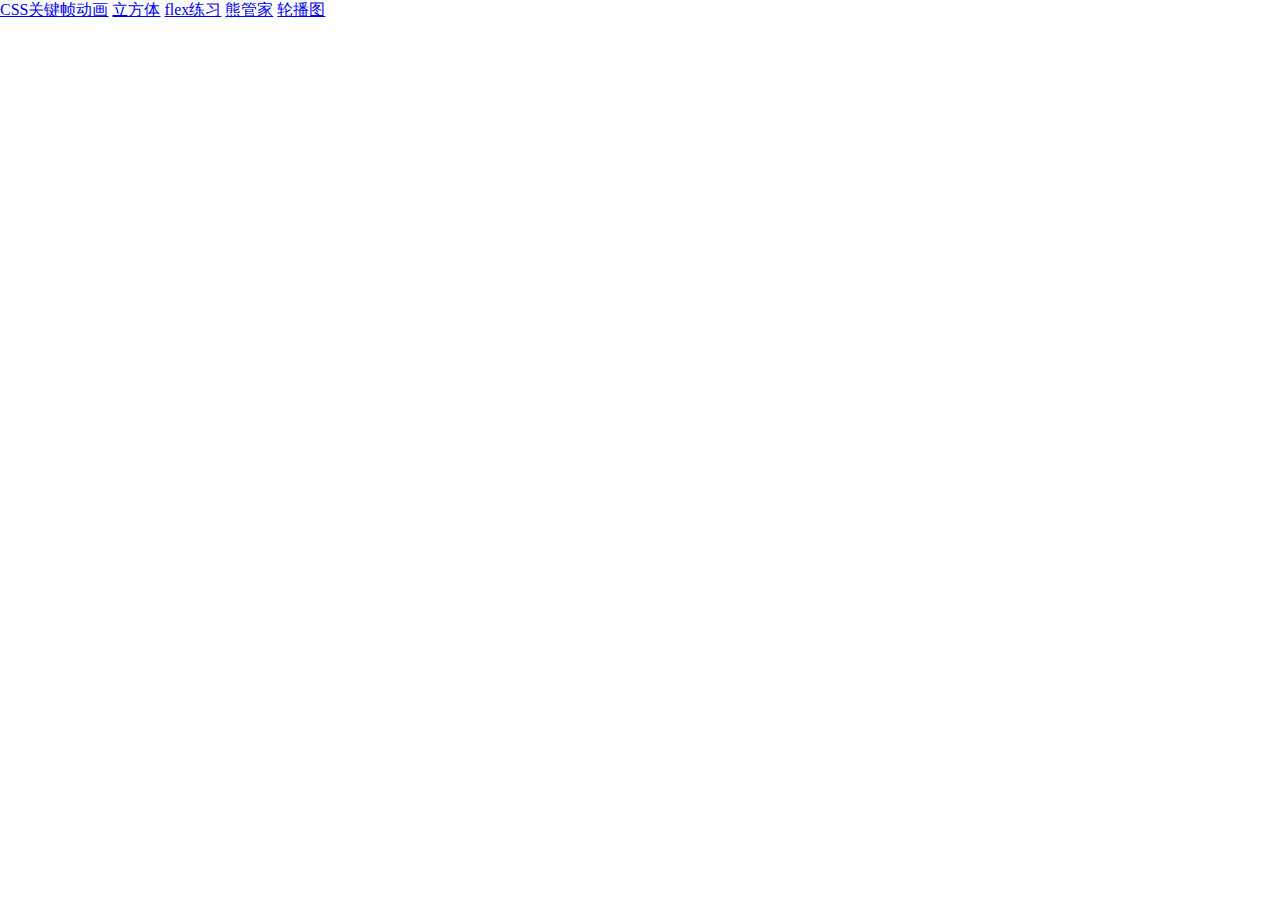
<file: index.html>
<!DOCTYPE html>
<html lang="en">
<head>
    <meta charset="UTF-8">
    <meta name="viewport" content="width=device-width, initial-scale=1.0">
    <meta http-equiv="X-UA-Compatible" content="ie=edge">
    <title>Document</title>
    <style>
        *{
            padding:0px;
            margin: 0px;
        }
    </style>
</head>
<body>
    <div class="box1">
        <a href="20191015-css关键帧动画/demo">CSS关键帧动画</a>
        <a href="20191014/domo.html">立方体</a>
        <a href="20191015/index.html">flex练习</a>
        <a href="./xgj.html">熊管家</a>
        <a href="./lunbotu/轮播图.html">轮播图</a>
    </div>


</body>
</html>
</file>
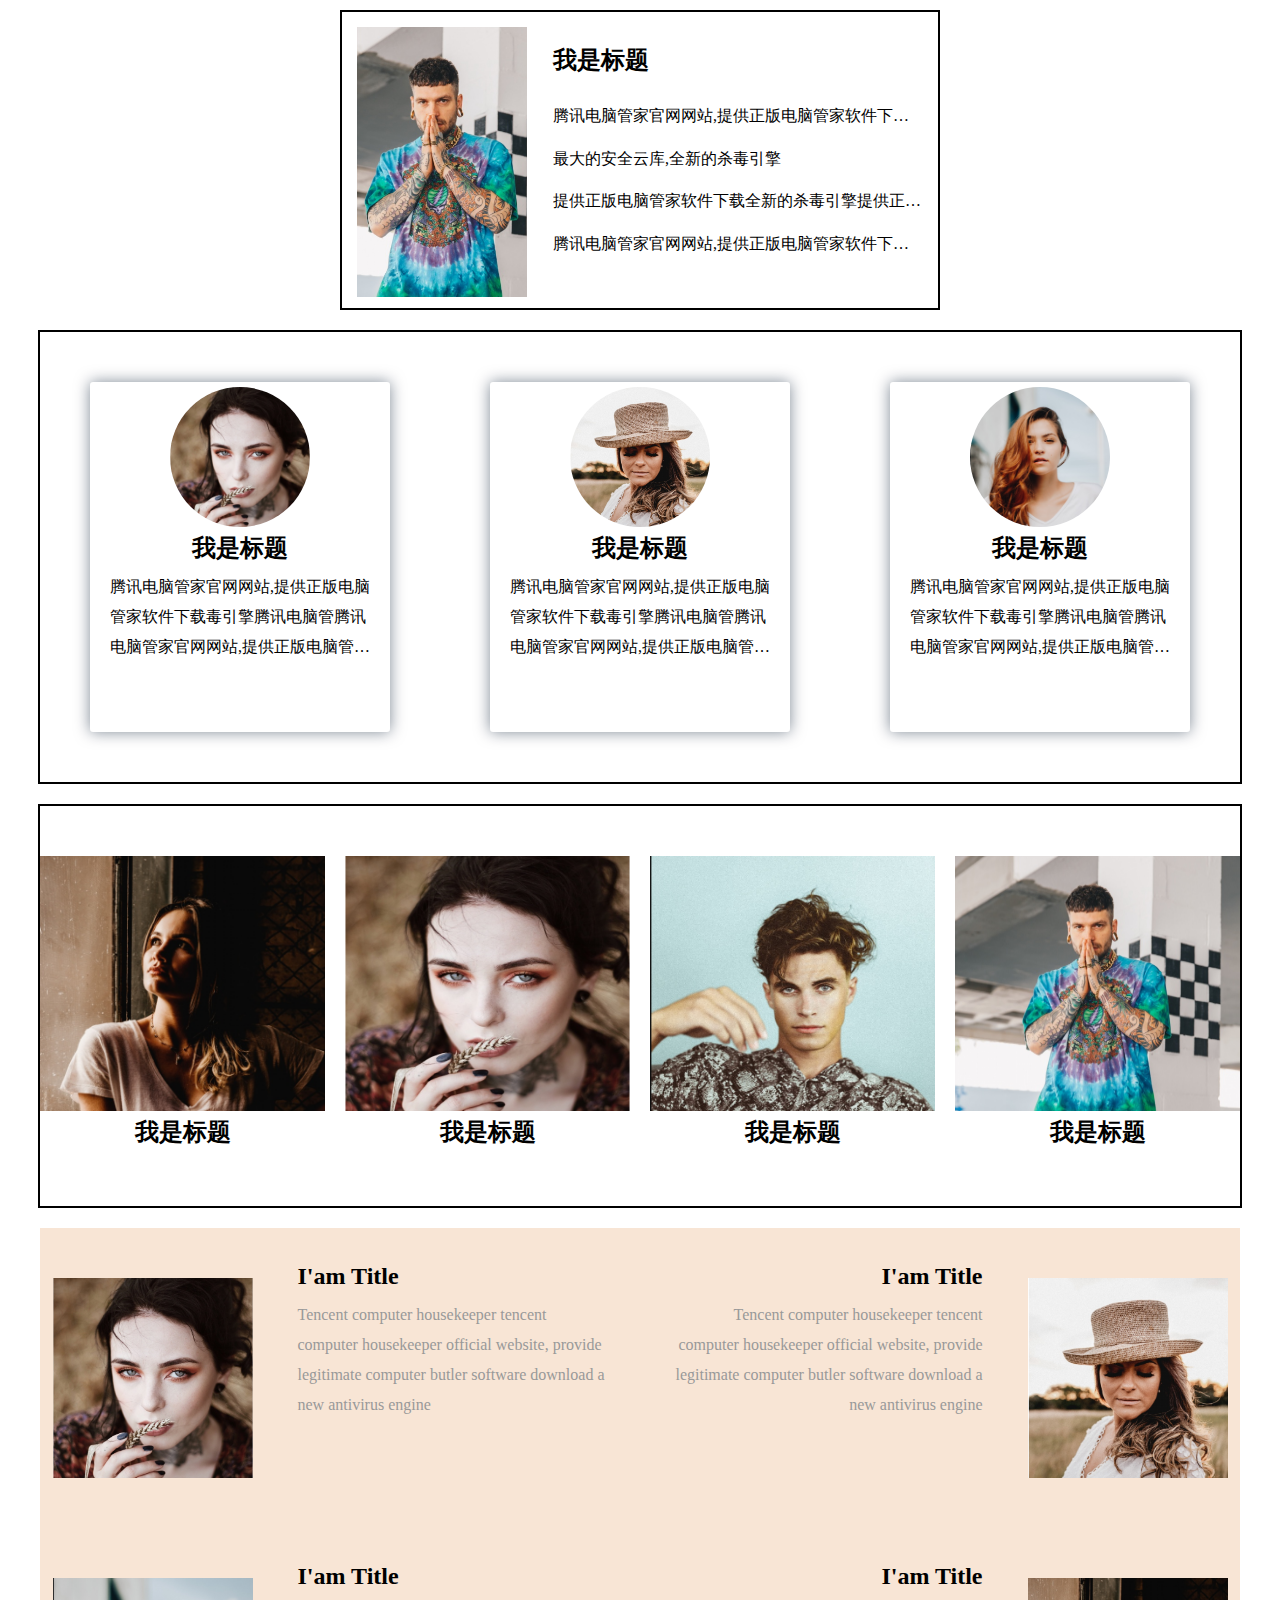
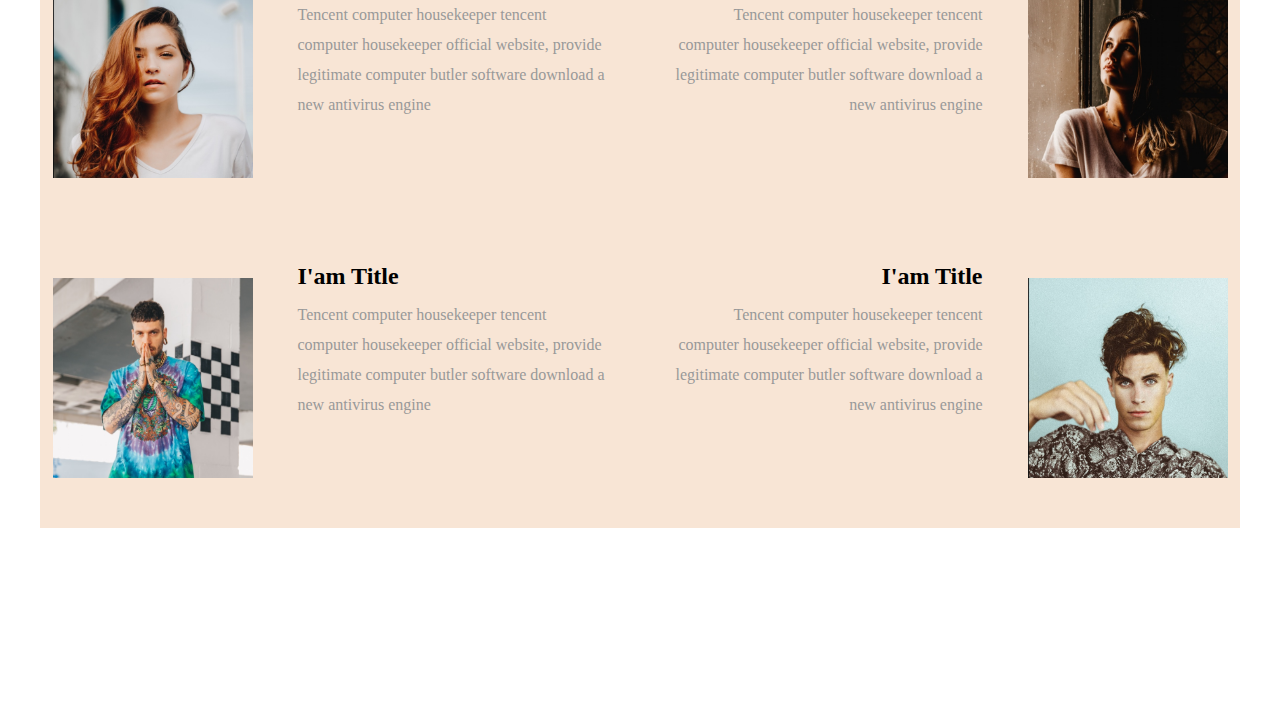
<file: 20191015/index.html>
<!DOCTYPE html>
<html lang="en">

<head>
    <meta charset="UTF-8">
    <meta name="viewport" content="width=device-width, initial-scale=1.0">
    <meta http-equiv="X-UA-Compatible" content="ie=edge">
    <style>
        * {
            margin: 0px;
            padding: 0px;
        }

        li {
            list-style-type: none;
        }

        /* .flex-box{
            width: 900px;
            height: 800px;
            box-sizing: border-box;
            border: 2px solid #000;
            margin: 20px auto;
            display: flex;
        }
        .box{
            box-sizing: border-box;
            border: 1px solid #000;
            margin: 10px;
            word-wrap: break-word;
        } */
        /* .box2{
            word-break: break-all;
        } */


        /* 练习一 */
        .flex-box1 {
            width: 600px;
            height: 300px;
            box-sizing: border-box;
            border: 2px solid #000;
            display: flex;
            margin: 10px auto;
        }

        .box1-left {
            height: 300px;
            width: 200px;
        }

        .box1-img {
            position: relative;
            top: 15px;
            left: 15px;
            width: 170px;
            height: 270px;
            display: flex;
            justify-content: center;
            overflow: hidden;
        }

        .box1-img img {
            height: 100%;
        }

        .box1-right {
            width: 400px;
            height: 100%;
            display: flex;
            flex-direction: column;
            justify-content: center;
        }

        .box1-headline {
            height: 40px;
            width: 400px;
            box-sizing: border-box;
            padding: 0 15px;
            line-height: 40px;
        }

        .box1-list {
            height: 200px;
            width: 400px;
        }

        .box1-list ul {
            width: 100%;
            height: 100%;
            box-sizing: border-box;
            padding: 15px;
            display: flex;
            flex-direction: column;
            justify-content: space-around;
        }

        .box1-list ul li {
            overflow: hidden;
            white-space: nowrap;
            text-overflow: ellipsis;
            display: inline-block;
            width: 100%;
            height: 30px;
            line-height: 30px;
            cursor: pointer;
        }

        /* 练习二 */
        .flex-box2 {
            width: 1200px;
            height: 450px;
            margin: 20px auto;
            border: 2px solid #000;
            display: flex;
            justify-content: space-around;
            align-items: center;
        }

        .box2-concent {
            width: 300px;
            height: 350px;
            margin: 0 10px;
            border-radius: 3px;
            box-shadow: 0px 0px 15px 0px rgba(0, 22, 46, .5);
        }

        .box2con-top {
            width: 100%;
            height: 150px;
            display: flex;
            justify-content: center;
            align-items: center;
        }

        .box2con-img {
            width: 140px;
            height: 140px;
            float: left;
            border-radius: 50%;
            overflow: hidden;
        }

        .box2con-img img {
            width: 100%;
            height: 100%;
        }

        .box2con-concent {
            width: 100%;
            height: 200px;
        }

        .box2con-headline {
            height: 30px;
            text-align: center;
        }

        .box2con-list {
            display: -webkit-box;
            line-clamp: 3;
            -webkit-box-orient: vertical;
            text-overflow: ellipsis;
            -webkit-line-clamp: 3;
            line-height: 30px;
            overflow: hidden;
            margin: 10px 20px 20px 20px;
        }

        /* 练习三 */
        .flex-box3 {
            width: 1200px;
            height: 400px;
            margin: 20px auto;
            border: 2px solid #000;
            display: flex;
            justify-content: space-between;
            align-items: center;
        }

        .box3-concent {
            width: 285px;
            height: 300px;
            box-sizing: border-box;
        }

        .box3-img {
            width: 100%;
            height: 85%;
        }

        .box3-img img {
            width: 100%;
            height: 100%;
        }

        .box3-headline {
            width: 100%;
            height: 15%;
        }

        .box3-headline h2 {
            text-align: center;
            line-height: 43px;
        }

        /* 练习四 */
        .flex-box4 {
            width: 1200px;
            height: 900px;
            display: flex;
            flex-wrap: wrap;
            margin: 20px auto;
            margin-bottom: 200px;
            background-color: #F8E5D5;
        }

        .box4-concent {
            width: 600px;
            height: 300px;
            display: flex;
            justify-content: space-around;
            align-items: center;
        }

        .flex-box4 .box4-concent:nth-child(2n) {
            flex-direction: row-reverse;
            text-align: end;
        }

        .box4con-img {
            width: 200px;
            height: 200px;
            background: crimson;
        }

        .box4con-img img {
            width: 100%;
            height: 100%;
        }

        .box4con-concent {
            width: 350px;
            height: 250px;
            box-sizing: border-box;
            padding: 10px 20px;
        }



        .box4-list {
            line-height: 30px;
            margin: 10px auto;
            color: #999;
        }
    </style>
    <title>Document</title>
</head>

<body>
    <!-- <div class="flex-box">
        <div class="box1 box">腾讯电脑管家官网网站,提供正版电脑管家软件下载,最大的安全云库,全新的杀毒引擎,</div>
        <div class="box2 box">Tencent computer housekeeper official website, provide genuine computer housekeeper software download, the largest security cloud library, a new anti-virus engine,</div>
        <div class="box3 box">Tencent computer housekeeper official website, provide genuine computer housekeeper software download</div>
        <div class="box4 box"></div>
        <div class="box5 box">提供正版电脑管家软件下载 housekeeper official website, provide genuine</div>
        <div class="box6 box"> housekeeper official website, provide genuine</div>
    </div> -->

    <!-- 练习一 -->
    <div class="flex-box1">
        <div class="box1-left">
            <div class="box1-img">
                <img src="./img/p5.png" alt="">
            </div>
        </div>
        <div class="box1-right">
            <div class="box1-headline">
                <h2>我是标题</h2>
            </div>
            <div class="box1-list">
                <ul>
                    <li>腾讯电脑管家官网网站,提供正版电脑管家软件下载毒引擎腾讯电脑管</li>
                    <li>最大的安全云库,全新的杀毒引擎</li>
                    <li>提供正版电脑管家软件下载全新的杀毒引擎提供正版电脑管家软件下载全新的杀毒引擎腾讯电脑管家官网网站</li>
                    <li>腾讯电脑管家官网网站,提供正版电脑管家软件下载全新的杀毒引擎腾讯电脑管家官网网站,提供正版电脑管家软件下载全新的杀毒引擎 </li>
                </ul>
            </div>
        </div>
    </div>


    <!-- 练习二 -->
    <div class="flex-box2">
        <div class="box2-concent">
            <div class="box2con-top">
                <div class="box2con-img">
                    <img src="./img/p1.png" alt="">
                </div>
            </div>
            <div class="box2con-concent">
                <div class="box2con-headline">
                    <h2>我是标题</h2>
                </div>
                <div class="box2con-list">
                    腾讯电脑管家官网网站,提供正版电脑管家软件下载毒引擎腾讯电脑管腾讯电脑管家官网网站,提供正版电脑管家软件下载全新的杀毒引擎腾讯电脑管家官网网站,提供正版电脑管家软件下载全新的杀毒引擎腾讯电脑管家官网网站,提供正版电脑管家软件下载全新的杀毒引擎腾讯电脑管家官网网站,提供正版电脑管家软件下载全新的杀毒引擎
                </div>
            </div>
        </div>
        <div class="box2-concent">
            <div class="box2con-top">
                <div class="box2con-img">
                    <img src="./img/p2.png" alt="">
                </div>
            </div>
            <div class="box2con-concent">
                <div class="box2con-headline">
                    <h2>我是标题</h2>
                </div>
                <div class="box2con-list">
                    腾讯电脑管家官网网站,提供正版电脑管家软件下载毒引擎腾讯电脑管腾讯电脑管家官网网站,提供正版电脑管家软件下载全新的杀毒引擎腾讯电脑管家官网网站,提供正版电脑管家软件下载全新的杀毒引擎腾讯电脑管家官网网站,提供正版电脑管家软件下载全新的杀毒引擎腾讯电脑管家官网网站,提供正版电脑管家软件下载全新的杀毒引擎
                </div>
            </div>
        </div>
        <div class="box2-concent">
            <div class="box2con-top">
                <div class="box2con-img">
                    <img src="./img/p3.png" alt="">
                </div>
            </div>
            <div class="box2con-concent">
                <div class="box2con-headline">
                    <h2>我是标题</h2>
                </div>
                <div class="box2con-list">
                    腾讯电脑管家官网网站,提供正版电脑管家软件下载毒引擎腾讯电脑管腾讯电脑管家官网网站,提供正版电脑管家软件下载全新的杀毒引擎腾讯电脑管家官网网站,提供正版电脑管家软件下载全新的杀毒引擎腾讯电脑管家官网网站,提供正版电脑管家软件下载全新的杀毒引擎腾讯电脑管家官网网站,提供正版电脑管家软件下载全新的杀毒引擎
                </div>
            </div>
        </div>
    </div>


    <!-- 练习三 -->
    <div class="flex-box3">
        <div class="box3-concent">
            <div class="box3-img">
                <img src="./img/p4.png" alt="">
            </div>
            <div class="box3-headline">
                <h2>
                    我是标题
                </h2>
            </div>
        </div>
        <div class="box3-concent">
            <div class="box3-img">
                <img src="./img/p1.png" alt="">
            </div>
            <div class="box3-headline">
                <h2>
                    我是标题
                </h2>
            </div>
        </div>
        <div class="box3-concent">
            <div class="box3-img">
                <img src="./img/p6.png" alt="">
            </div>
            <div class="box3-headline">
                <h2>
                    我是标题
                </h2>
            </div>
        </div>
        <div class="box3-concent">
            <div class="box3-img">
                <img src="./img/p5.png" alt="">
            </div>
            <div class="box3-headline">
                <h2>
                    我是标题
                </h2>
            </div>
        </div>
    </div>

    <!-- 练习四 -->
    <div class="flex-box4">
        <div class="box4-concent">
            <div class="box4con-img">
                <img src="./img/p1.png" alt="">
            </div>
            <div class="box4con-concent">
                <div class="box4-headline">
                    <h2>I'am Title</h2>
                </div>
                <div class="box4-list">
                    Tencent computer housekeeper tencent computer housekeeper official website, provide legitimate
                    computer butler software download a new antivirus engine
                </div>
            </div>
        </div>
        <div class="box4-concent">
            <div class="box4con-img">
                <img src="./img/p2.png" alt="">
            </div>
            <div class="box4con-concent">
                <div class="box4-headline">
                    <h2>I'am Title</h2>
                </div>
                <div class="box4-list">
                    Tencent computer housekeeper tencent computer housekeeper official website, provide legitimate
                    computer butler software download a new antivirus engine
                </div>
            </div>
        </div>
        <div class="box4-concent">
            <div class="box4con-img">
                <img src="./img/p3.png" alt="">
            </div>
            <div class="box4con-concent">
                <div class="box4-headline">
                    <h2>I'am Title</h2>
                </div>
                <div class="box4-list">
                    Tencent computer housekeeper tencent computer housekeeper official website, provide legitimate
                    computer butler software download a new antivirus engine
                </div>
            </div>
        </div>
        <div class="box4-concent">
            <div class="box4con-img">
                <img src="./img/p4.png" alt="">
            </div>
            <div class="box4con-concent">
                <div class="box4-headline">
                    <h2>I'am Title</h2>
                </div>
                <div class="box4-list">
                    Tencent computer housekeeper tencent computer housekeeper official website, provide legitimate
                    computer butler software download a new antivirus engine
                </div>
            </div>
        </div>
        <div class="box4-concent">
            <div class="box4con-img">
                <img src="./img/p5.png" alt="">
            </div>
            <div class="box4con-concent">
                <div class="box4-headline">
                    <h2>I'am Title</h2>
                </div>
                <div class="box4-list">
                    Tencent computer housekeeper tencent computer housekeeper official website, provide legitimate
                    computer butler software download a new antivirus engine
                </div>
            </div>
        </div>
        <div class="box4-concent">
            <div class="box4con-img">
                <img src="./img/p6.png" alt="">
            </div>
            <div class="box4con-concent">
                <div class="box4-headline">
                    <h2>I'am Title</h2>
                </div>
                <div class="box4-list">
                    Tencent computer housekeeper tencent computer housekeeper official website, provide legitimate
                    computer butler software download a new antivirus engine
                </div>
            </div>
        </div>
    </div>
</body>

</html>
</file>
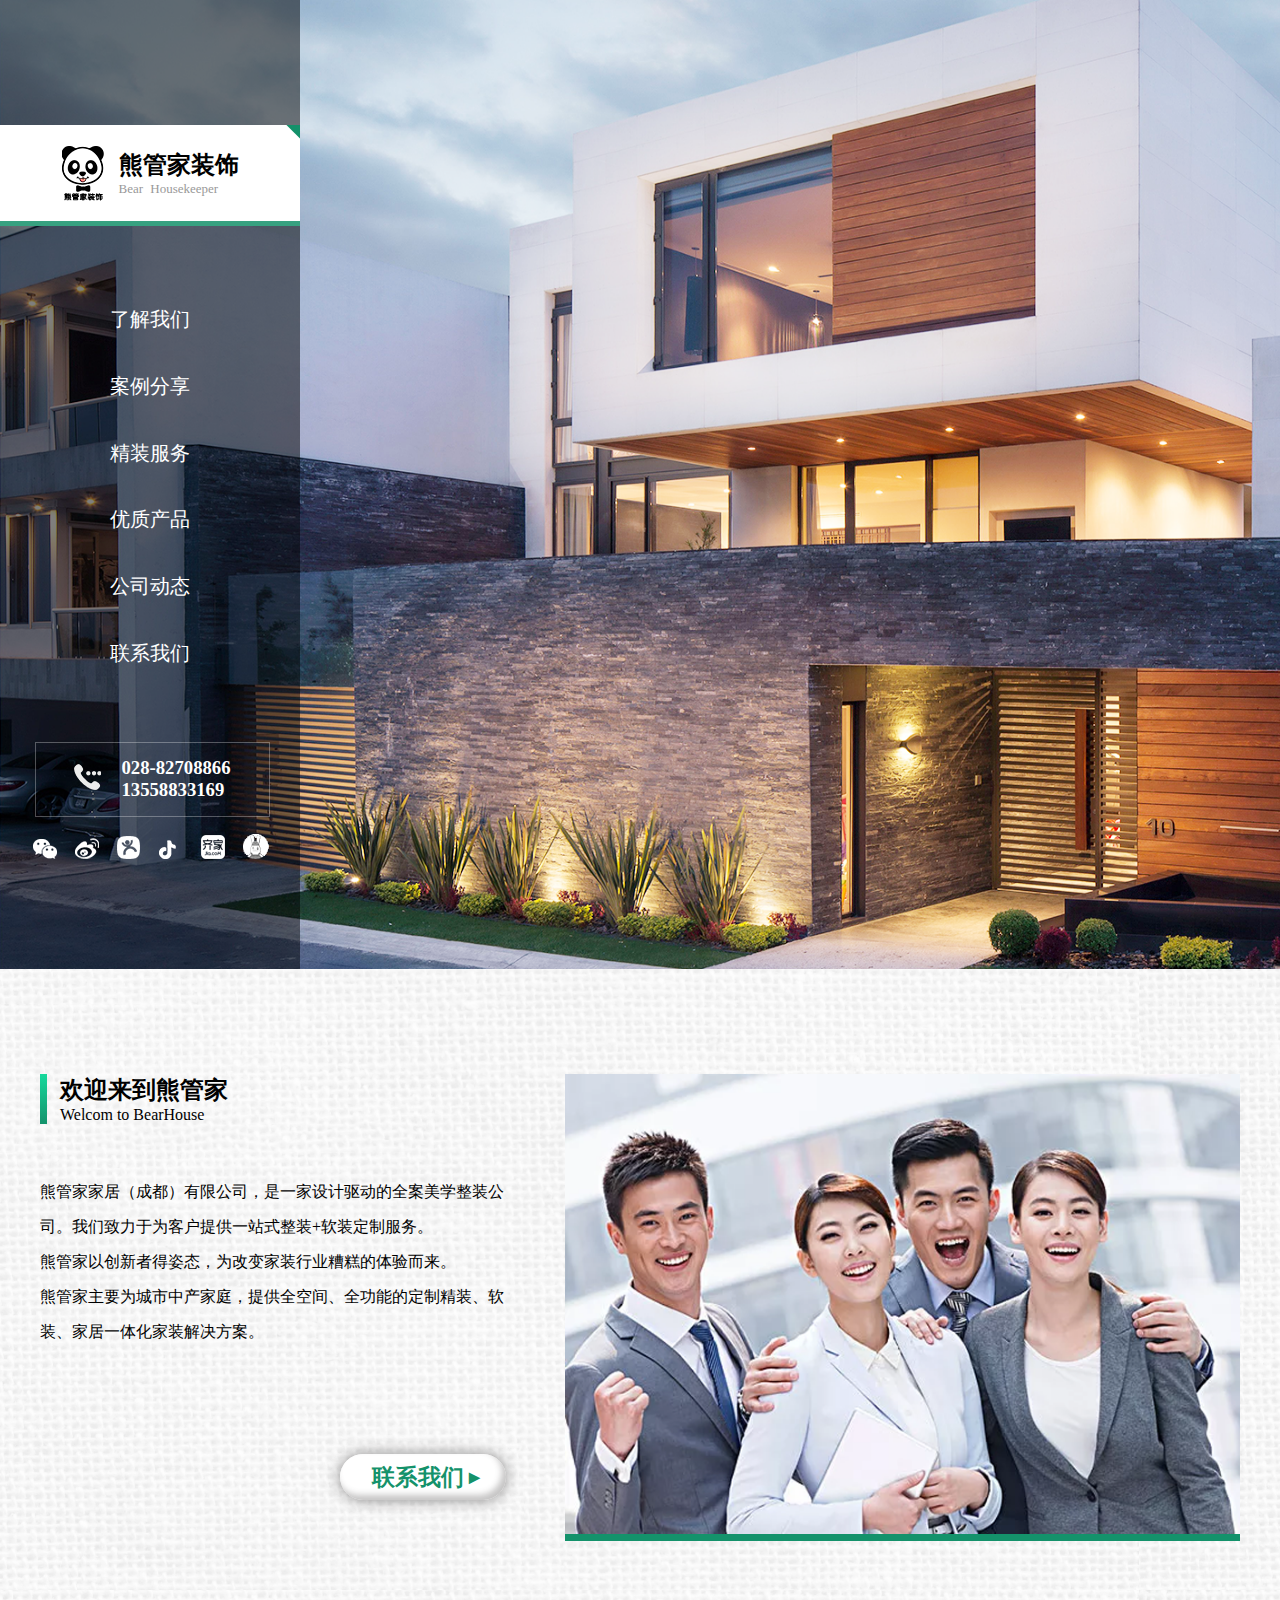
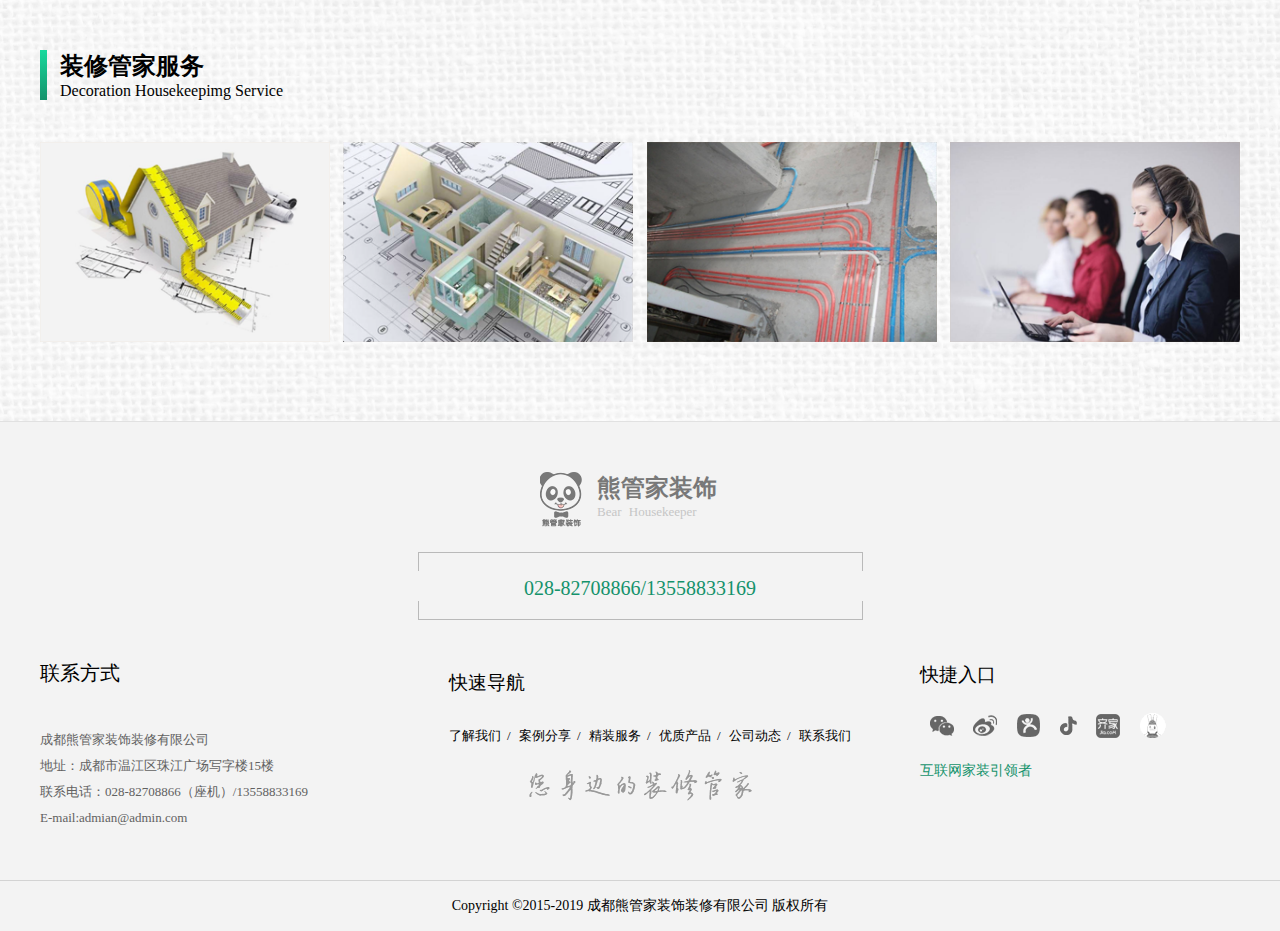
<file: xgj.html>
<!DOCTYPE html>
<html lang="en">

<head>
    <meta charset="UTF-8">
    <meta name="viewport" content="width=device-width, initial-scale=1.0">
    <meta http-equiv="X-UA-Compatible" content="ie=edge">
    <link rel="stylesheet" href="./xgj.css">
    <link rel="stylesheet" href="//at.alicdn.com/t/font_1464360_fw92z55u0op.css">
    <title>首页</title>
</head>

<body>
    <!-- 顶部图片区 -->
    <div class="banner">
        <!-- 图片轮播 -->
        <div class="banner-imgs">
            <div class="imgbox">
                <img src="./img/首页/背景.png" alt="">
            </div>
        </div>
        <!-- 导航栏 -->
        <div class="nav">
            <!-- logo标志 -->
            <div class="nav-logo">
                <a href="">
                    <div class="logo-img">
                        <img src="./img/首页/logo.png" alt="">
                    </div>
                    <div class="logoheadline">
                        <h2>熊管家装饰</h2>
                        <p>Bear Housekeeper</p>
                    </div>

                </a>
                <div class="logo-angle"></div>
            </div>
            <!-- 导航栏按钮 -->
            <div class="navlist">
                <ul class="navlist-ul">
                    <li><a href="./关于我们.html">了解我们</a> </li>
                    <li><a href="./案例分享.html" target="_blank">案例分享</a> </li>
                    <li><a href="">精装服务</a> </li>
                    <li><a href="">优质产品</a> </li>
                    <li><a href="./新闻动态.html">公司动态</a> </li>
                    <li><a href="./联系我们.html">联系我们</a> </li>
                </ul>
            </div>
            <div class="navtouch">
                <div class="navtouch-phone">
                    <div class="navphone-img">
                        <img src="./img/首页/图标/电话.png" alt="">
                    </div>
                    <div class="navphone-num">
                        <h3>028-82708866</h3>
                        <h3>13558833169</h3>
                    </div>
                </div>
                <div class="navtouch-list">
                    <ul class="navtouch-list-ul">
                        <li><a href="">
                                <img src="./img/首页/图标/微信.png" alt="">
                                <img src="./img/首页/图标/微信after.png" alt="">
                                <img src="./img/首页/图标/二维码.png" alt="">
                            </a>
                        </li>
                        <li><a href="">
                                <img src="./img/首页/图标/微博.png" alt="">
                                <img src="./img/首页/图标/wb.png" alt="">
                            </a></li>
                        <li><a href="">
                                <img src="./img/首页/图标/生活－大众点评.png" alt="">
                                <img src="./img/首页/图标/dp.png" alt="">
                            </a></li>
                        <li><a href="">
                                <img src="./img/首页/图标/抖音.png" alt="">
                                <img src="./img/首页/图标/dy.png" alt="">
                                <h4>抖音：1398534473</h4>
                            </a></li>
                        <li><a href="">
                                <img src="./img/首页/图标/齐家.png" alt="">
                                <img src="./img/首页/图标/qijia-h.png" alt="">
                            </a></li>
                        <li><a href="">
                                <img src="./img/首页/图标/土巴兔.png" alt="">
                                <img src="./img/首页/图标/tubatu-h.png" alt="">
                            </a></li>
                    </ul>
                </div>
            </div>
        </div>
    </div>
    <!-- 主体内容 -->
    <div class="main-box">
        <div class="main">
            <!-- 内容一 -->
            <div class="main-content1">
                <div class="maincon1-left">
                    <div class="maincon-headline">
                        <h2>欢迎来到熊管家</h2>
                        <p>Welcom to BearHouse</p>
                    </div>
                    <div class="maincon1-text">
                        <p>熊管家家居（成都）有限公司，是一家设计驱动的全案美学整装公司。我们致力于为客户提供一站式整装+软装定制服务。</p>
                        <p>熊管家以创新者得姿态，为改变家装行业糟糕的体验而来。</p>
                        <p>熊管家主要为城市中产家庭，提供全空间、全功能的定制精装、软装、家居一体化家装解决方案。</p>
                    </div>
                    <div class="maincon1-btn">
                       <a href="./联系我们.html"><button>联系我们<span>▶</span></button></a> 
                    </div>
                </div>
                <div class="maincon1-right">
                    <img src="./img/首页/图层 2.png" alt="">
                </div>
            </div>
            <!-- 内容二 -->
            <div class="main-content2">
                <div class="maincon-headline">
                    <h2>装修管家服务</h2>
                    <p>Decoration Housekeepimg Service</p>
                </div>
                <div class="maicon2-list">
                    <ul class="con2list-ul">
                        <li>
                            <div class="con2list-img">
                                <a href=""> <img src="./img/首页/图层 8.png" alt=""></a>
                            </div>
                            <div class="con2list-after">
                                <a href="">
                                    <h3>量房</h3>
                                    <p>量房技巧，量房的正确顺序</p>
                                </a>
                            </div>
                        </li>
                        <li>
                            <div class="con2list-img">
                                <a href=""> <img src="./img/首页/图层 12.png" alt=""></a>
                            </div>
                            <div class="con2list-after">
                                <a href="">
                                    <h3>量房</h3>
                                    <p>量房技巧，量房的正确顺序</p>
                                </a>
                            </div>
                        </li>
                        <li>
                            <div class="con2list-img">
                                <a href=""> <img src="./img/首页/图层 10.png" alt=""></a>
                            </div>
                            <div class="con2list-after">
                                <a href="">
                                    <h3>量房</h3>
                                    <p>量房技巧，量房的正确顺序</p>
                                </a>
                            </div>
                        </li>
                        <li>
                            <div class="con2list-img">
                                <a href=""> <img src="./img/首页/图层 11.png" alt=""></a>
                            </div>
                            <div class="con2list-after">
                                <a href="">
                                    <h3>量房</h3>
                                    <p>量房技巧，量房的正确顺序</p>
                                </a>
                            </div>
                        </li>
                    </ul>
                </div>
            </div>
        </div>
    </div>
    <!-- 底部 -->
    <div class="footer-box">
        <div class="footer">
            <div class="footer-left">
                <h2>联系方式</h2>
                <p><i class="iconfont iconfangzi"></i> 成都熊管家装饰装修有限公司</p>
                <p><i class="iconfont icondizhi"></i> 地址：成都市温江区珠江广场写字楼15楼</p>
                <p><i class="iconfont icondianhua1"></i> 联系电话：028-82708866（座机）/13558833169</p>
                <p><i class="iconfont iconyoujian"></i> E-mail:admian@admin.com</p>
            </div>
            <div class="footer-center">
                <div class="footer-logo">
                    <a href="./index.css">
                        <div class="loge-img">
                            <img src="./img/首页/logo.png" alt="">
                        </div>
                        <div class="logoheadline">
                            <h2>熊管家装饰</h2>
                            <p>Bear Housekeeper</p>
                        </div>
                    </a>

                </div>
                <div class="footer-phone">
                    <div class="footphone-top"></div>
                    <div class="footphone-center">
                        <p><i class="iconfont icondianhua1"></i> 028-82708866/13558833169</p>
                    </div>
                    <div class="footphone-bottom"></div>
                    <div class="footcen-list">
                        <h3>快速导航</h3>
                        <ul class="footcen-ul">
                            <li><a href="./关于我们.html">了解我们</a></li>
                            <li><a href="./案例分享.html" target="_blank">案例分享</a></li>
                            <li><a href="">精装服务</a></li>
                            <li><a href="">优质产品</a></li>
                            <li><a href="./新闻动态.html">公司动态</a></li>
                            <li><a href="./联系我们.html">联系我们</a></li>
                        </ul>
                    </div>
                    <div class="footcen-text">
                        <img src="./img/首页/您身边的装修管家.png" alt="">
                    </div>
                </div>
            </div>
            <div class="footer-right">
                <div class="footright-headline">
                    <h3>快捷入口</h3>
                    <ul class="footright-ul">
                        <li><a href="">
                                <img src="./img/首页/图标/微信1.png" alt="">
                                <img src="./img/首页/图标/微信after.png" alt="">
                                <img src="./img/首页/图标/二维码.png" alt="">
                            </a></li>
                        <li><a href=""><img src="./img/首页/图标/微博1.png" alt="">
                                <img src="./img/首页/图标/wb.png" alt="">
                            </a></li>
                        <li><a href="">
                                <img src="./img/首页/图标/生活－大众点评1.png" alt="">
                                <img src="./img/首页/图标/dp.png" alt="">
                            </a></li>
                        <li><a href="">
                                <img src="./img/首页/图标/音乐.png" alt="">
                                <img src="./img/首页/图标/dy.png" alt="">
                                <h4>抖音：1398534473</h4>
                            </a>
                        </li>
                        <li><a href="">
                                <img src="./img/首页/图标/齐家 拷贝1.png" alt="">
                                <img src="./img/首页/图标/qijia-h.png" alt="">
                            </a></li>
                        <li><a href="">
                                <img src="./img/首页/图标/土巴兔 拷贝1.png" alt="">
                                <img src="./img/首页/图标/tubatu-h.png" alt="">
                            </a></li>
                    </ul>
                </div>
                <div class="footright-text">
                    <p>互联网家装引领者</p>
                </div>
            </div>
        </div>
        <div class="footer-bottom">
            <p>Copyright ©2015-2019 成都熊管家装饰装修有限公司 版权所有</p>
        </div>
    </div>
</body>

</html>
</file>
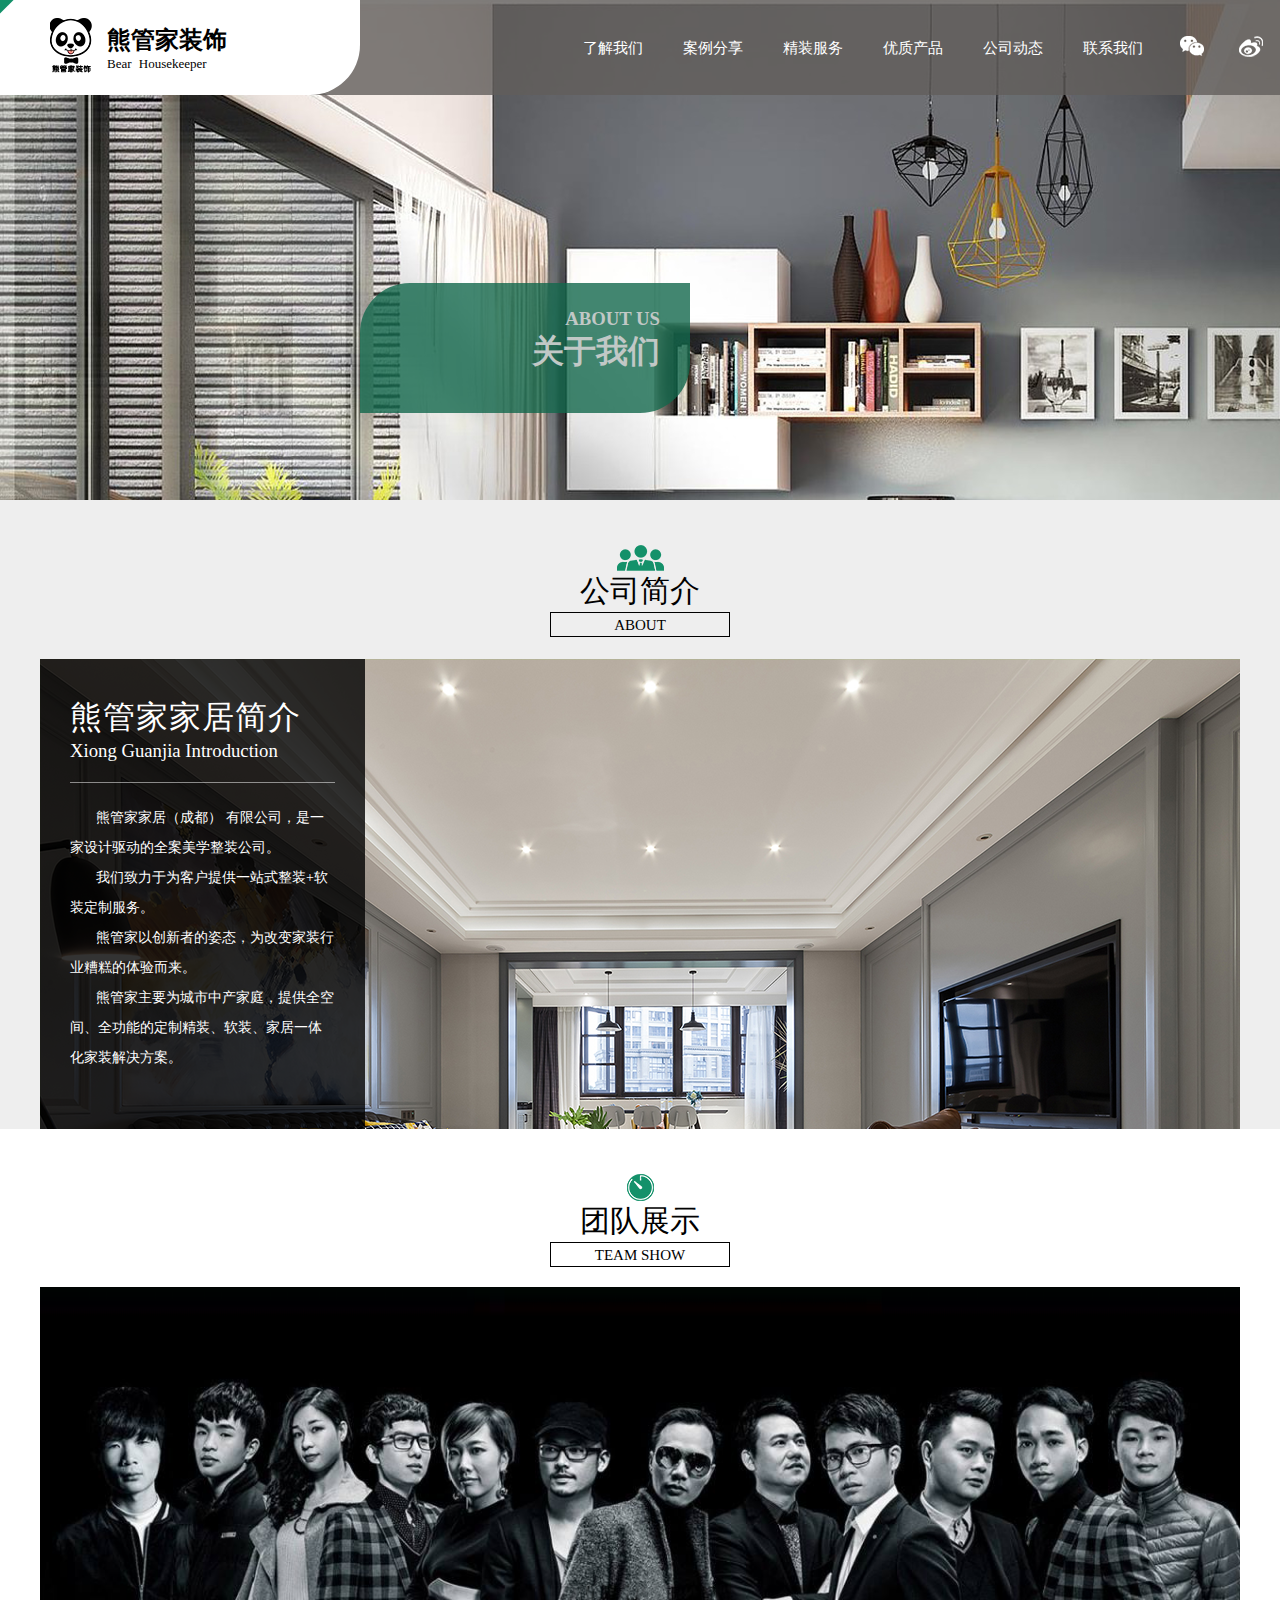
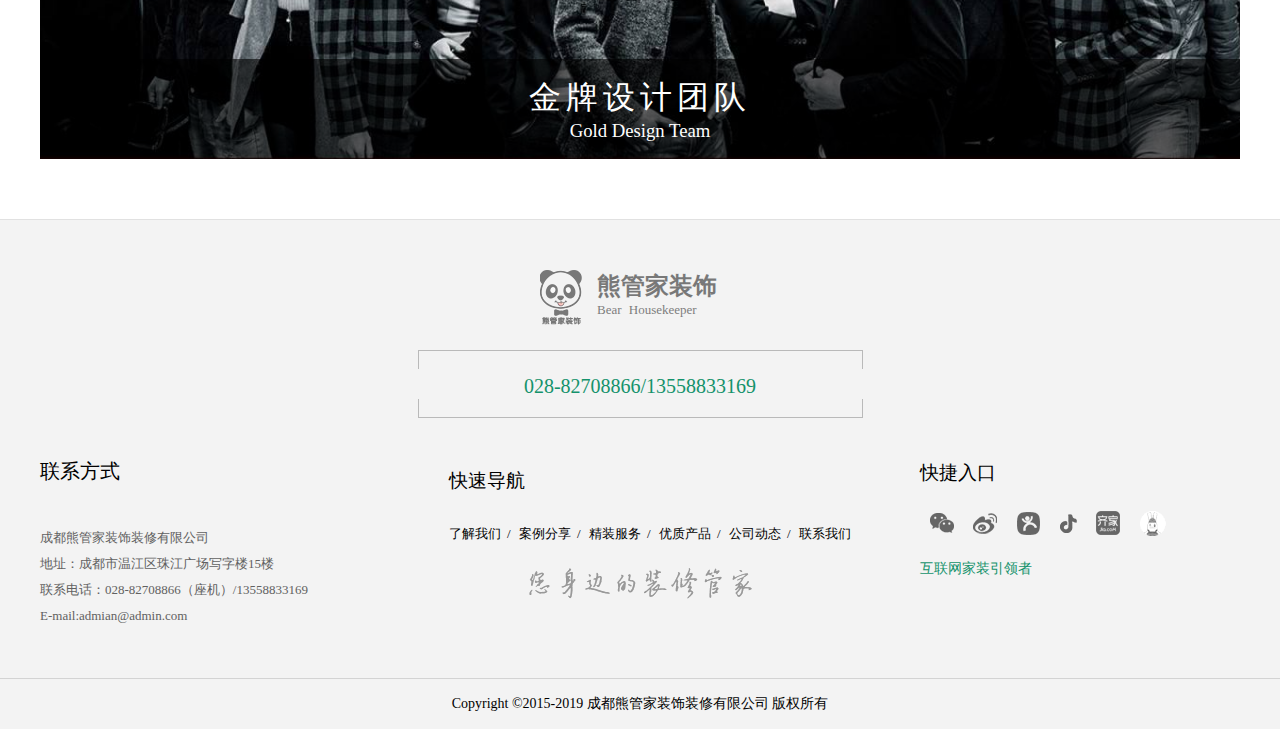
<file: 关于我们.html>
<!DOCTYPE html>
<html lang="en">

<head>
    <meta charset="UTF-8">
    <meta name="viewport" content="width=device-width, initial-scale=1.0">
    <meta http-equiv="X-UA-Compatible" content="ie=edge">
    <link rel="stylesheet" href="./关于我们.css">
    <link rel="stylesheet" href="//at.alicdn.com/t/font_1464360_fw92z55u0op.css">
    <title>关于我们</title>
</head>

<body>
    <div class="nav">
        <!-- logo标志 -->
        <div class="nav-logo">
            <a href="./xgj.html">
                <div class="loge-img">
                    <img src="./img/首页/logo.png" alt="">
                </div>
                <div class="logoheadline">
                    <h2>熊管家装饰</h2>
                    <p>Bear Housekeeper</p>
                </div>
            </a>
            <div class="logo-angle"></div>
        </div>
        <!-- 导航栏按钮 -->
        <div div class="nav-right">
            <div class="navlist">
                <ul class="navlist-ul">
                    <li><a href="./关于我们.html">了解我们</a> </li>
                    <li><a href="./案例分享.html">案例分享</a> </li>
                    <li><a href="">精装服务</a> </li>
                    <li><a href="">优质产品</a> </li>
                    <li><a href="./新闻动态.html">公司动态</a> </li>
                    <li><a href="./联系我们.html">联系我们</a> </li>
                </ul>
            </div>
            <div class="navtouch-list">
                <ul class="navtouch-list-ul">
                    <li><a href="">
                            <img src="./img/首页/图标/微信.png" alt="">
                            <img src="./img/首页/图标/微信after.png" alt="">
                            <img src="./img/首页/图标/二维码.png" alt="">
                        </a>
                    </li>
                    <li><a href="">
                            <img src="./img/首页/图标/微博.png" alt="">
                            <img src="./img/首页/图标/wb.png" alt="">
                        </a></li>
                    <li><a href="">
                            <img src="./img/首页/图标/生活－大众点评.png" alt="">
                            <img src="./img/首页/图标/dp.png" alt="">
                        </a></li>
                    <li><a href="">
                            <img src="./img/首页/图标/抖音.png" alt="">
                            <img src="./img/首页/图标/dy.png" alt="">
                            <h4>抖音：1398534473</h4>
                        </a></li>
                    <li><a href="">
                            <img src="./img/首页/图标/齐家.png" alt="">
                            <img src="./img/首页/图标/qijia-h.png" alt="">
                        </a></li>
                    <li><a href="">
                            <img src="./img/首页/图标/土巴兔.png" alt="">
                            <img src="./img/首页/图标/tubatu-h.png" alt="">
                        </a></li>
                </ul>
            </div>
        </div>
    </div>
    <div class="banner">
        <div class="banner-imgs">
            <div class="imgbox">
                <img src="./img//关于我们/背景1.png" alt="">
            </div>
        </div>
        <!-- 图片广告 -->
        <div class="banner-btn">
            <div class="banner-headline">
                <h3>ABOUT US</h3>
                <h1>关于我们</h1>
            </div>
        </div>
    </div>
    <!-- 主题内容 -->
    <div class="mainbox">
        <div class="main1">
            <div class="main-content">
                <div class="con1-headline">
                    <img src="./img/关于我们/图标/团队.png" alt="">
                    <h1>公司简介</h1>
                    <p class="con1-btn">ABOUT</p>
                </div>
                <div class="con1-img">
                    <img src="./img/关于我们/图片1.png" alt="">
                </div>
                <div class="con1-list">
                    <div class="con1list-headline">
                        <h1>熊管家家居简介</h1>
                        <h3>Xiong Guanjia Introduction</h3>
                    </div>
                    <div class="con1list-text">
                        <p>熊管家家居（成都） 有限公司，是一家设计驱动的全案美学整装公司。</p>
                        <p> 我们致力于为客户提供一站式整装+软装定制服务。</p>
                        <p> 熊管家以创新者的姿态，为改变家装行业糟糕的体验而来。</p>
                        <p>熊管家主要为城市中产家庭，提供全空间、全功能的定制精装、软装、家居一体化家装解决方案。</p>
                    </div>
                </div>
            </div>
        </div>
        <div class="main2">
            <div class="main-content">
                <div class="con1-headline">
                    <img src="./img/关于我们/图标/里程_f.png" alt="">
                    <h1>团队展示</h1>
                    <p class="con1-btn">TEAM SHOW</p>
                </div>
                <div class="con2-img">
                    <img src="./img/关于我们/图片2.png" alt="">
                    <div class="con2-after">
                        <h1>金牌设计团队</h1>
                        <h3>Gold Design Team</h3>
                    </div>
                </div>
                <span class="left-btn img-btn">
                    <</span> <span class="right-btn img-btn">>
                </span>
            </div>
        </div>
    </div>

    <!-- 底部 -->
    <div class="footer-box">
        <div class="footer">
            <div class="footer-left">
                <h2>联系方式</h2>
                <p><i class="iconfont iconfangzi"></i> 成都熊管家装饰装修有限公司</p>
                <p><i class="iconfont icondizhi"></i> 地址：成都市温江区珠江广场写字楼15楼</p>
                <p><i class="iconfont icondianhua1"></i> 联系电话：028-82708866（座机）/13558833169</p>
                <p><i class="iconfont iconyoujian"></i> E-mail:admian@admin.com</p>
            </div>
            <div class="footer-center">
                <div class="footer-logo">
                    <a href="./xgj.html">
                        <div class="loge-img">
                            <img src="./img/首页/logo.png" alt="">
                        </div>
                        <div class="logoheadline">
                            <h2>熊管家装饰</h2>
                            <p>Bear Housekeeper</p>
                        </div>
                    </a>
                </div>
                <div class="footer-phone">
                    <div class="footphone-top"></div>
                    <div class="footphone-center">
                        <p><i class="iconfont icondianhua1"></i> 028-82708866/13558833169</p>
                    </div>
                    <div class="footphone-bottom"></div>
                    <div class="footcen-list">
                        <h3>快速导航</h3>
                        <ul class="footcen-ul">
                            <li><a href="./关于我们.html">了解我们</a></li>
                            <li><a href="./案例分享.html" target="_blank">案例分享</a></li>
                            <li><a href="">精装服务</a></li>
                            <li><a href="">优质产品</a></li>
                            <li><a href="./新闻动态.html">公司动态</a></li>
                            <li><a href="./联系我们.html">联系我们</a></li>
                        </ul>
                    </div>
                    <div class="footcen-text">
                        <img src="./img/首页/您身边的装修管家.png" alt="">
                    </div>
                </div>
            </div>
            <div class="footer-right">
                <div class="footright-headline">
                    <h3>快捷入口</h3>
                    <ul class="footright-ul">
                        <li><a href="">
                                <img src="./img/首页/图标/微信1.png" alt="">
                                <img src="./img/首页/图标/微信after.png" alt="">
                                <img src="./img/首页/图标/二维码.png" alt="">
                            </a></li>
                        <li><a href=""><img src="./img/首页/图标/微博1.png" alt="">
                                <img src="./img/首页/图标/wb.png" alt="">
                            </a></li>
                        <li><a href="">
                                <img src="./img/首页/图标/生活－大众点评1.png" alt="">
                                <img src="./img/首页/图标/dp.png" alt="">
                            </a></li>
                        <li><a href="">
                                <img src="./img/首页/图标/音乐.png" alt="">
                                <img src="./img/首页/图标/dy.png" alt="">
                                <h4>抖音：1398534473</h4>
                            </a>
                            </a> </li>
                        <li><a href="">
                                <img src="./img/首页/图标/齐家 拷贝1.png" alt="">
                                <img src="./img/首页/图标/qijia-h.png" alt="">
                            </a></li>
                        <li><a href="">
                                <img src="./img/首页/图标/土巴兔 拷贝1.png" alt="">
                                <img src="./img/首页/图标/tubatu-h.png" alt="">
                            </a></li>
                    </ul>
                </div>
                <div class="footright-text">
                    <p>互联网家装引领者</p>
                </div>
            </div>
        </div>
        <div class="footer-bottom">
            <p>Copyright ©2015-2019 成都熊管家装饰装修有限公司 版权所有</p>
        </div>
    </div>
</body>

</html>
</file>
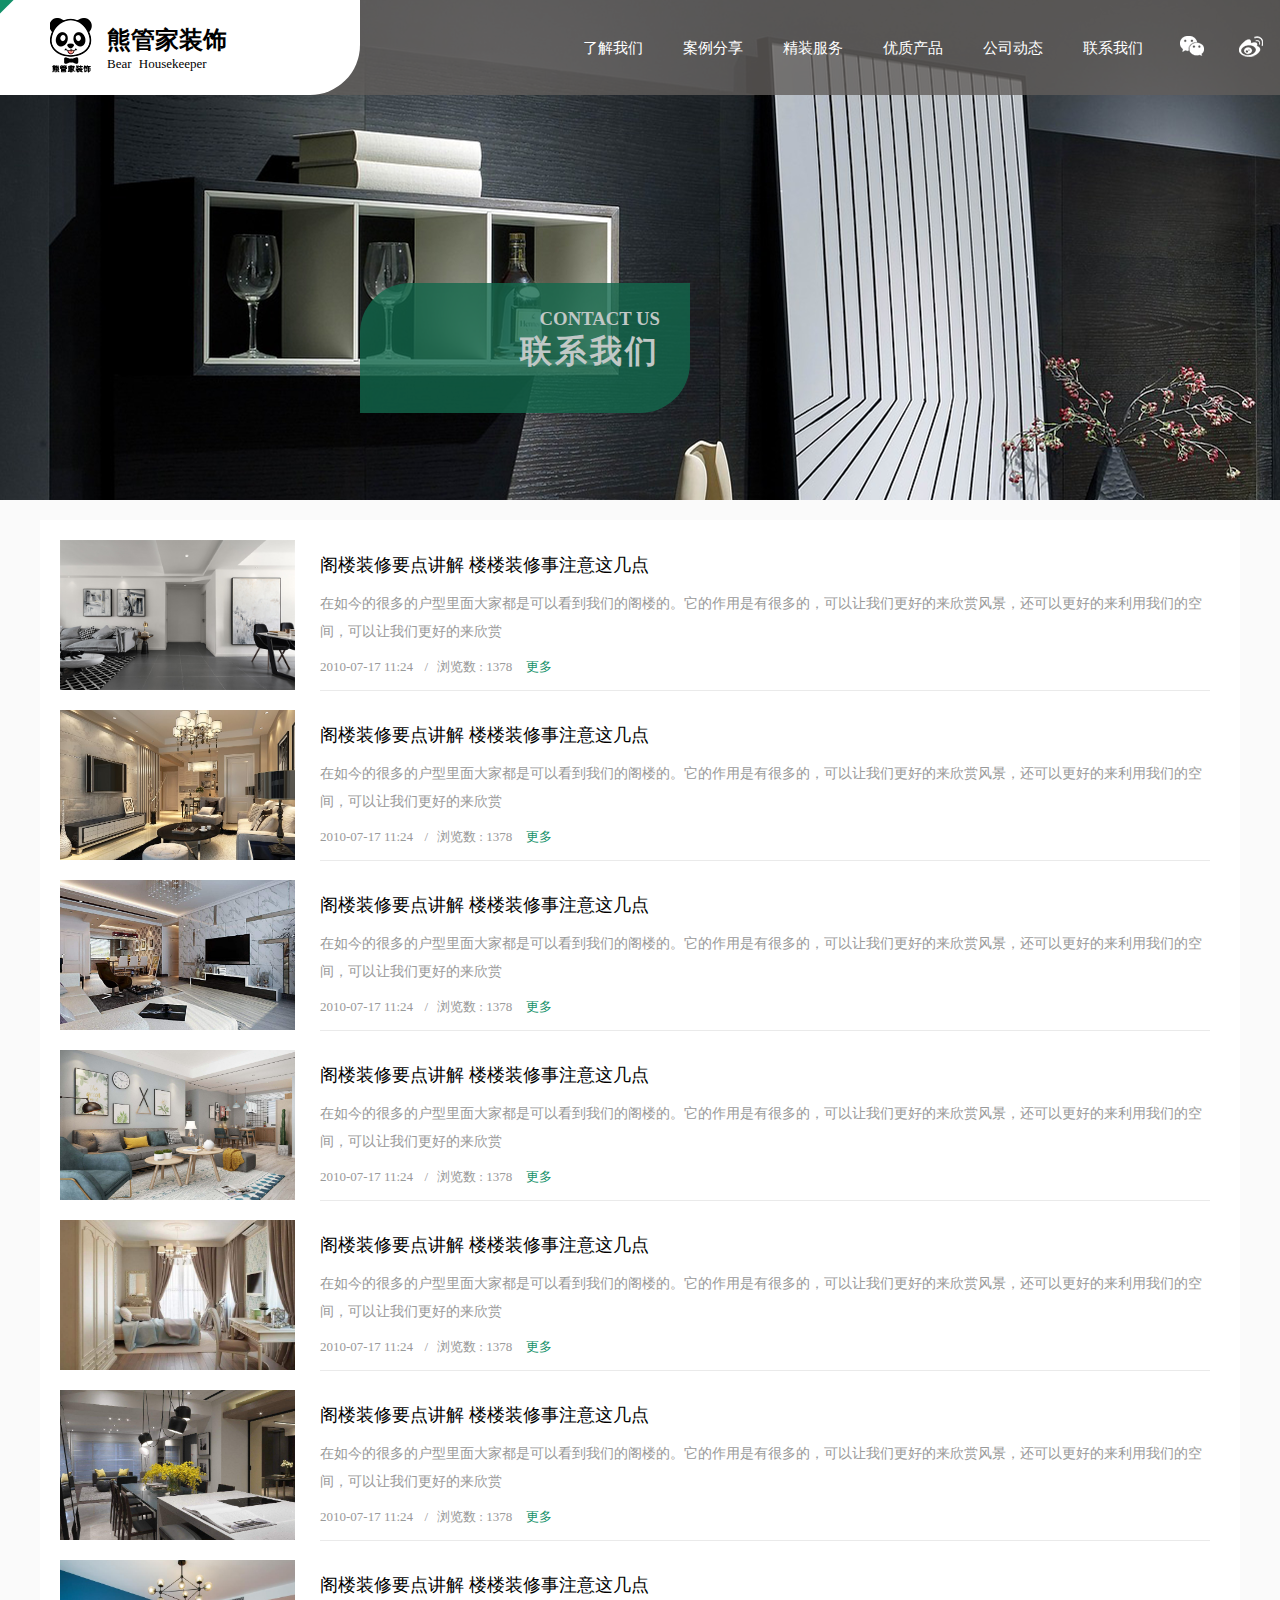
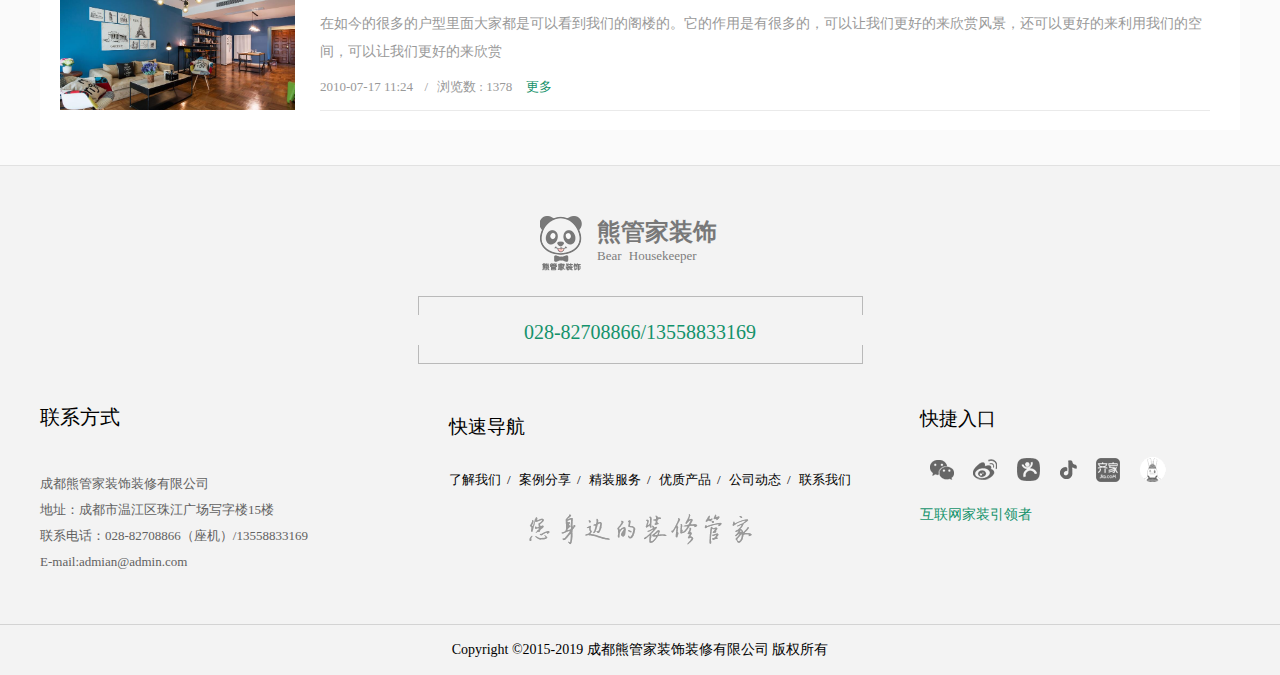
<file: 新闻动态.html>
<!DOCTYPE html>
<html lang="en">

<head>
    <meta charset="UTF-8">
    <meta name="viewport" content="width=device-width, initial-scale=1.0">
    <meta http-equiv="X-UA-Compatible" content="ie=edge">
    <link rel="stylesheet" href="./新闻动态.css">
    <title>新闻动态</title>
</head>

<body>
    <div class="nav">
        <!-- logo标志 -->
        <div class="nav-logo">
            <a href="./xgj.html">
                <div class="loge-img">
                    <img src="./img/首页/logo.png" alt="">
                </div>
                <div class="logoheadline">
                    <h2>熊管家装饰</h2>
                    <p>Bear Housekeeper</p>
                </div>
            </a>
            <div class="logo-angle"></div>
        </div>
        <!-- 导航栏按钮 -->
        <div div class="nav-right">
            <div class="navlist">
                <ul class="navlist-ul">
                    <li><a href="./关于我们.html">了解我们</a> </li>
                    <li><a href="./案例分享.html">案例分享</a> </li>
                    <li><a href="">精装服务</a> </li>
                    <li><a href="">优质产品</a> </li>
                    <li><a href="./新闻动态.html">公司动态</a> </li>
                    <li><a href="./联系我们.html">联系我们</a> </li>
                </ul>
            </div>
            <div class="navtouch-list">
                <ul class="navtouch-list-ul">
                    <li><a href="">
                            <img src="./img/首页/图标/微信.png" alt="">
                            <img src="./img/首页/图标/微信after.png" alt="">
                            <img src="./img/首页/图标/二维码.png" alt="">
                        </a>
                    </li>
                    <li><a href="">
                            <img src="./img/首页/图标/微博.png" alt="">
                            <img src="./img/首页/图标/wb.png" alt="">
                        </a></li>
                    <li><a href="">
                            <img src="./img/首页/图标/生活－大众点评.png" alt="">
                            <img src="./img/首页/图标/dp.png" alt="">
                        </a></li>
                    <li><a href="">
                            <img src="./img/首页/图标/抖音.png" alt="">
                            <img src="./img/首页/图标/dy.png" alt="">
                            <h4>抖音：1398534473</h4>
                        </a></li>
                    <li><a href="">
                            <img src="./img/首页/图标/齐家.png" alt="">
                            <img src="./img/首页/图标/qijia-h.png" alt="">
                        </a></li>
                    <li><a href="">
                            <img src="./img/首页/图标/土巴兔.png" alt="">
                            <img src="./img/首页/图标/tubatu-h.png" alt="">
                        </a></li>
                </ul>
            </div>
        </div>
    </div>
    <div class="banner">
        <div class="banner-imgs">
            <div class="imgbox">
                <img src="./img/联系我们/背景.png" alt="">
            </div>
        </div>
        <!-- 图片广告 -->
        <div class="banner-btn">
            <div class="banner-headline">
                <h3>CONTACT US</h3>
                <h1>联系我们</h1>
            </div>
        </div>
    </div>


    <!-- 主体内容 -->
    <div class="main">
        <div class="main-list">
            <ul>
                <li>
                    <div class="list-img">
                        <a href="./新闻详页.html"><img src="./img/案例分享/案例1.png" alt=""></a>
                    </div>
                    <div class="list-text">
                        <h3><a href="./新闻详页.html">阁楼装修要点讲解 楼楼装修事注意这几点</a></h3>
                        <p>在如今的很多的户型里面大家都是可以看到我们的阁楼的。它的作用是有很多的，可以让我们更好的来欣赏风景，还可以更好的来利用我们的空间，可以让我们更好的来欣赏</p>
                        <div class="list-other">
                            <span>2010-07-17 11:24</span>
                            <span>浏览数 : 1378</span>
                            <span><a href="./新闻详页.html">更多</a> </span>
                        </div>
                    </div>
                </li>
                <li>
                    <div class="list-img">
                        <a href="./新闻详页.html"><img src="./img/案例分享/案例2.png" alt=""></a>
                    </div>
                    <div class="list-text">
                        <h3><a href="./新闻详页.html">阁楼装修要点讲解 楼楼装修事注意这几点</a></h3>
                        <p>在如今的很多的户型里面大家都是可以看到我们的阁楼的。它的作用是有很多的，可以让我们更好的来欣赏风景，还可以更好的来利用我们的空间，可以让我们更好的来欣赏</p>
                        <div class="list-other">
                            <span>2010-07-17 11:24</span>
                            <span>浏览数 : 1378</span>
                            <span><a href="./新闻详页.html">更多</a> </span>
                        </div>
                    </div>
                </li>
                <li>
                    <div class="list-img">
                        <a href="./新闻详页.html"><img src="./img/案例分享/案例3.png" alt=""></a>
                    </div>
                    <div class="list-text">
                        <h3><a href="./新闻详页.html">阁楼装修要点讲解 楼楼装修事注意这几点</a></h3>
                        <p>在如今的很多的户型里面大家都是可以看到我们的阁楼的。它的作用是有很多的，可以让我们更好的来欣赏风景，还可以更好的来利用我们的空间，可以让我们更好的来欣赏</p>
                        <div class="list-other">
                            <span>2010-07-17 11:24</span>
                            <span>浏览数 : 1378</span>
                            <span><a href="./新闻详页.html">更多</a> </span>
                        </div>
                    </div>
                </li>
                <li>
                    <div class="list-img">
                        <a href="./新闻详页.html"><img src="./img/案例分享/案例4.png" alt=""></a>
                    </div>
                    <div class="list-text">
                        <h3><a href="./新闻详页.html">阁楼装修要点讲解 楼楼装修事注意这几点</a></h3>
                        <p>在如今的很多的户型里面大家都是可以看到我们的阁楼的。它的作用是有很多的，可以让我们更好的来欣赏风景，还可以更好的来利用我们的空间，可以让我们更好的来欣赏</p>
                        <div class="list-other">
                            <span>2010-07-17 11:24</span>
                            <span>浏览数 : 1378</span>
                            <span><a href="./新闻详页.html">更多</a> </span>
                        </div>
                    </div>
                </li>
                <li>
                    <div class="list-img">
                        <a href="./新闻详页.html"><img src="./img/案例分享/案例5.png" alt=""></a>
                    </div>
                    <div class="list-text">
                        <h3><a href="./新闻详页.html">阁楼装修要点讲解 楼楼装修事注意这几点</a></h3>
                        <p>在如今的很多的户型里面大家都是可以看到我们的阁楼的。它的作用是有很多的，可以让我们更好的来欣赏风景，还可以更好的来利用我们的空间，可以让我们更好的来欣赏</p>
                        <div class="list-other">
                            <span>2010-07-17 11:24</span>
                            <span>浏览数 : 1378</span>
                            <span><a href="./新闻详页.html">更多</a> </span>
                        </div>
                    </div>
                </li>
                <li>
                    <div class="list-img">
                        <a href="./新闻详页.html"><img src="./img/案例分享/案例6.png" alt=""></a>
                    </div>
                    <div class="list-text">
                        <h3><a href="./新闻详页.html">阁楼装修要点讲解 楼楼装修事注意这几点</a></h3>
                        <p>在如今的很多的户型里面大家都是可以看到我们的阁楼的。它的作用是有很多的，可以让我们更好的来欣赏风景，还可以更好的来利用我们的空间，可以让我们更好的来欣赏</p>
                        <div class="list-other">
                            <span>2010-07-17 11:24</span>
                            <span>浏览数 : 1378</span>
                            <span><a href="./新闻详页.html">更多</a> </span>
                        </div>
                    </div>
                </li>
                <li>
                    <div class="list-img">
                        <a href="./新闻详页.html"><img src="./img/案例分享/案例7.png" alt=""></a>
                    </div>
                    <div class="list-text">
                        <h3><a href="./新闻详页.html">阁楼装修要点讲解 楼楼装修事注意这几点</a></h3>
                        <p>在如今的很多的户型里面大家都是可以看到我们的阁楼的。它的作用是有很多的，可以让我们更好的来欣赏风景，还可以更好的来利用我们的空间，可以让我们更好的来欣赏</p>
                        <div class="list-other">
                            <span>2010-07-17 11:24</span>
                            <span>浏览数 : 1378</span>
                            <span><a href="./新闻详页.html">更多</a> </span>
                        </div>
                    </div>
                </li>
            </ul>
        </div>
    </div>


    <!-- 底部 -->
    <div class="footer-box">
        <div class="footer">
            <div class="footer-left">
                <h2>联系方式</h2>
                <p><i class="iconfont iconfangzi"></i> 成都熊管家装饰装修有限公司</p>
                <p><i class="iconfont icondizhi"></i> 地址：成都市温江区珠江广场写字楼15楼</p>
                <p><i class="iconfont icondianhua1"></i> 联系电话：028-82708866（座机）/13558833169</p>
                <p><i class="iconfont iconyoujian"></i> E-mail:admian@admin.com</p>
            </div>
            <div class="footer-center">
                <div class="footer-logo">
                    <a href="xgj.html">
                        <div class="loge-img">
                            <img src="./img/首页/logo.png" alt="">
                        </div>
                        <div class="logoheadline">
                            <h2>熊管家装饰</h2>
                            <p>Bear Housekeeper</p>
                        </div>
                    </a>
                </div>
                <div class="footer-phone">
                    <div class="footphone-top"></div>
                    <div class="footphone-center">
                        <p><i class="iconfont icondianhua1"></i> 028-82708866/13558833169</p>
                    </div>
                    <div class="footphone-bottom"></div>
                    <div class="footcen-list">
                        <h3>快速导航</h3>
                        <ul class="footcen-ul">
                            <li><a href="./关于我们.html">了解我们</a></li>
                            <li><a href="./案例分享.html" target="_blank">案例分享</a></li>
                            <li><a href="">精装服务</a></li>
                            <li><a href="">优质产品</a></li>
                            <li><a href="./新闻动态.html">公司动态</a></li>
                            <li><a href="./联系我们.html">联系我们</a></li>
                        </ul>
                    </div>
                    <div class="footcen-text">
                        <img src="./img/首页/您身边的装修管家.png" alt="">
                    </div>
                </div>
            </div>
            <div class="footer-right">
                <div class="footright-headline">
                    <h3>快捷入口</h3>
                    <ul class="footright-ul">
                        <li><a href="">
                                <img src="./img/首页/图标/微信1.png" alt="">
                                <img src="./img/首页/图标/微信after.png" alt="">
                                <img src="./img/首页/图标/二维码.png" alt="">
                            </a></li>
                        <li><a href=""><img src="./img/首页/图标/微博1.png" alt="">
                                <img src="./img/首页/图标/wb.png" alt="">
                            </a></li>
                        <li><a href="">
                                <img src="./img/首页/图标/生活－大众点评1.png" alt="">
                                <img src="./img/首页/图标/dp.png" alt="">
                            </a></li>
                        <li><a href="">
                                <img src="./img/首页/图标/音乐.png" alt="">
                                <img src="./img/首页/图标/dy.png" alt="">
                                <h4>抖音：1398534473</h4>
                            </a>
                            </a> </li>
                        <li><a href="">
                                <img src="./img/首页/图标/齐家 拷贝1.png" alt="">
                                <img src="./img/首页/图标/qijia-h.png" alt="">
                            </a></li>
                        <li><a href="">
                                <img src="./img/首页/图标/土巴兔 拷贝1.png" alt="">
                                <img src="./img/首页/图标/tubatu-h.png" alt="">
                            </a></li>
                    </ul>
                </div>
                <div class="footright-text">
                    <p>互联网家装引领者</p>
                </div>
            </div>
        </div>
        <div class="footer-bottom">
            <p>Copyright ©2015-2019 成都熊管家装饰装修有限公司 版权所有</p>
        </div>
    </div>
</body>

</html>
</file>
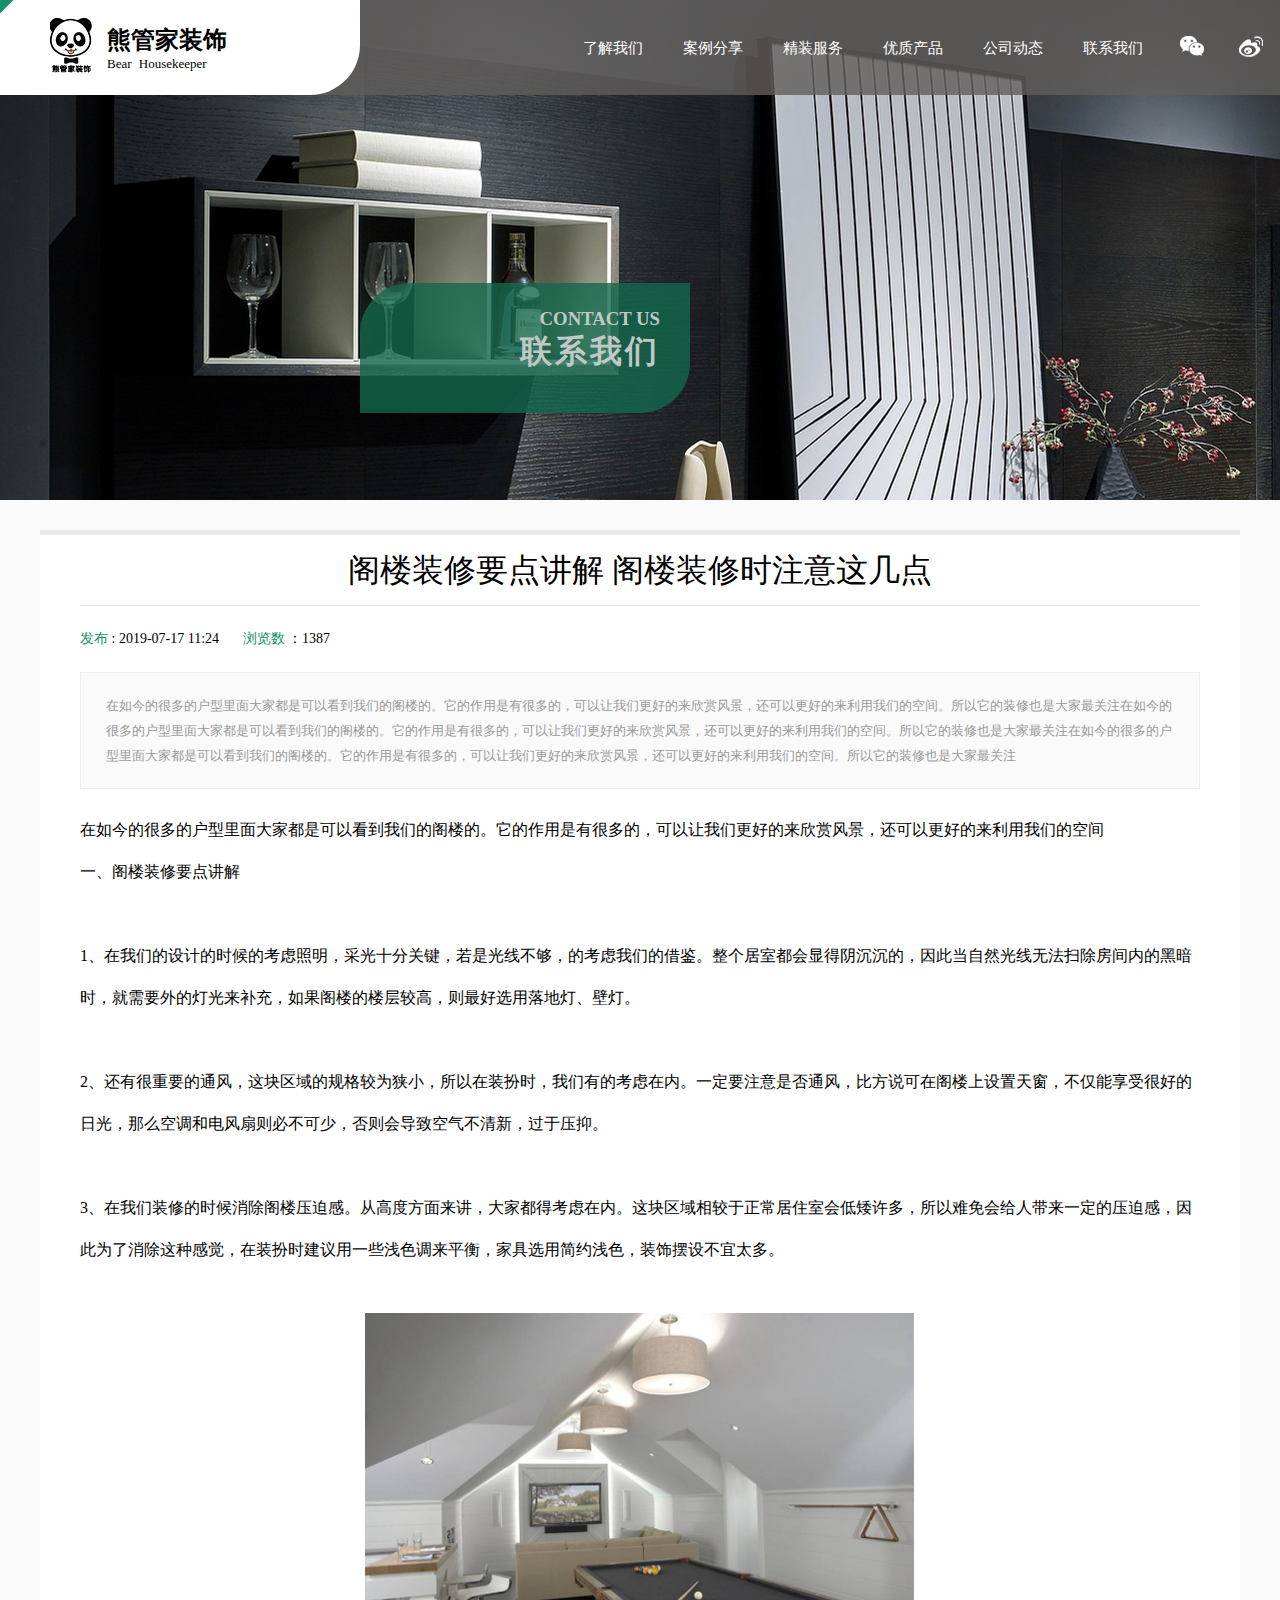
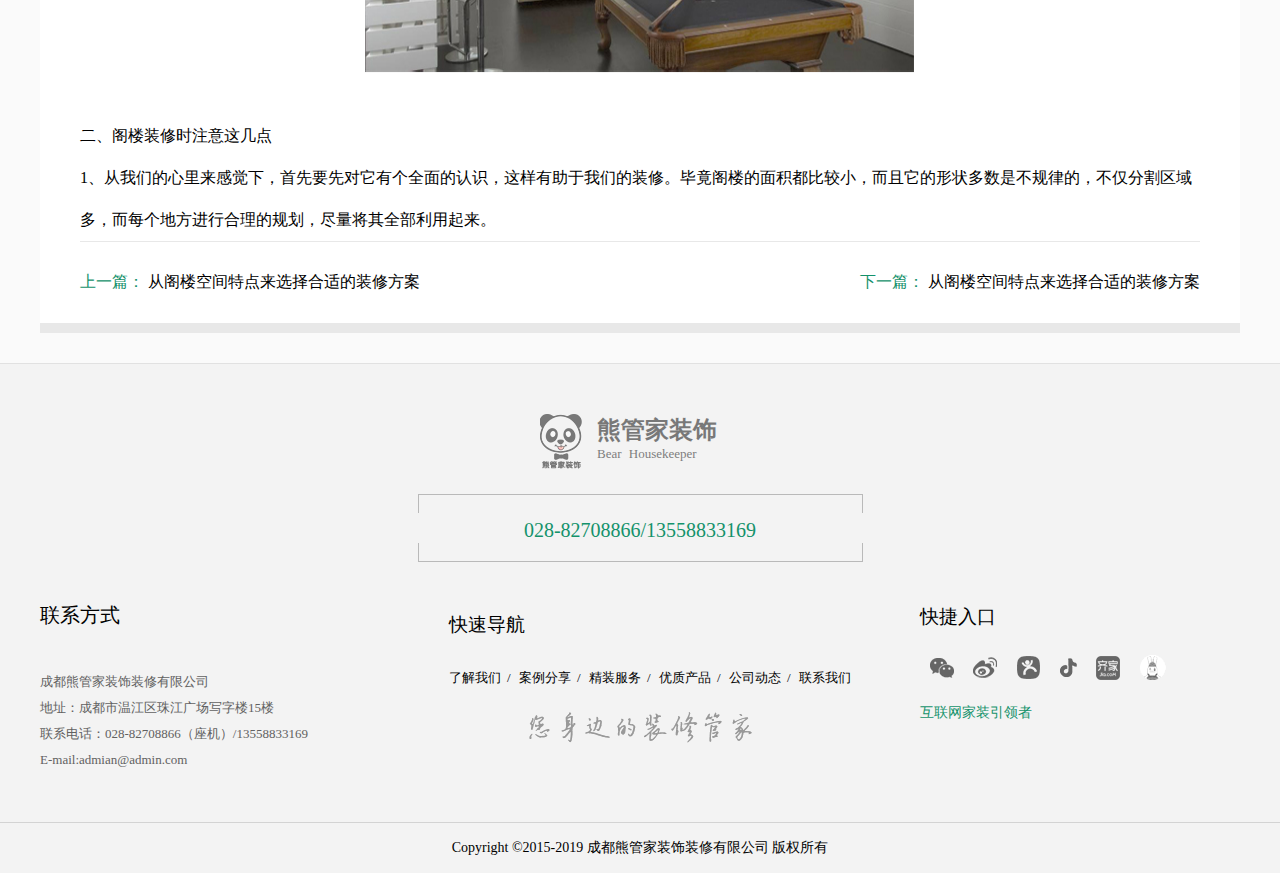
<file: 新闻详页.html>
<!DOCTYPE html>
<html lang="en">

<head>
    <meta charset="UTF-8">
    <meta name="viewport" content="width=device-width, initial-scale=1.0">
    <meta http-equiv="X-UA-Compatible" content="ie=edge">
    <link rel="stylesheet" href="./新闻详页.css">
    <title>新闻详页</title>
</head>

<body>
    <div class="nav">
        <!-- logo标志 -->
        <div class="nav-logo">
            <a href="./xgj.html">
                <div class="loge-img">
                    <img src="./img/首页/logo.png" alt="">
                </div>
                <div class="logoheadline">
                    <h2>熊管家装饰</h2>
                    <p>Bear Housekeeper</p>
                </div>
            </a>
            <div class="logo-angle"></div>
        </div>
        <!-- 导航栏按钮 -->
        <div div class="nav-right">
            <div class="navlist">
                <ul class="navlist-ul">
                    <li><a href="./关于我们.html">了解我们</a> </li>
                    <li><a href="./案例分享.html">案例分享</a> </li>
                    <li><a href="">精装服务</a> </li>
                    <li><a href="">优质产品</a> </li>
                    <li><a href="./新闻动态.html">公司动态</a> </li>
                    <li><a href="./联系我们.html">联系我们</a> </li>
                </ul>
            </div>
            <div class="navtouch-list">
                <ul class="navtouch-list-ul">
                    <li><a href="">
                            <img src="./img/首页/图标/微信.png" alt="">
                            <img src="./img/首页/图标/微信after.png" alt="">
                            <img src="./img/首页/图标/二维码.png" alt="">
                        </a>
                    </li>
                    <li><a href="">
                            <img src="./img/首页/图标/微博.png" alt="">
                            <img src="./img/首页/图标/wb.png" alt="">
                        </a></li>
                    <li><a href="">
                            <img src="./img/首页/图标/生活－大众点评.png" alt="">
                            <img src="./img/首页/图标/dp.png" alt="">
                        </a></li>
                    <li><a href="">
                            <img src="./img/首页/图标/抖音.png" alt="">
                            <img src="./img/首页/图标/dy.png" alt="">
                            <h4>抖音：1398534473</h4>
                        </a></li>
                    <li><a href="">
                            <img src="./img/首页/图标/齐家.png" alt="">
                            <img src="./img/首页/图标/qijia-h.png" alt="">
                        </a></li>
                    <li><a href="">
                            <img src="./img/首页/图标/土巴兔.png" alt="">
                            <img src="./img/首页/图标/tubatu-h.png" alt="">
                        </a></li>
                </ul>
            </div>
        </div>
    </div>
    <div class="banner">
        <div class="banner-imgs">
            <div class="imgbox">
                <img src="./img/联系我们/背景.png" alt="">
            </div>
        </div>
        <!-- 图片广告 -->
        <div class="banner-btn">
            <div class="banner-headline">
                <h3>CONTACT US</h3>
                <h1>联系我们</h1>
            </div>
        </div>
    </div>

    <!-- 主体内容 -->
    <div class="mainbox">
        <div class="main">
            <h1>阁楼装修要点讲解 阁楼装修时注意这几点</h1>
            <div class="date">
                <span>发布</span>
                <span>: 2019-07-17 11:24</span>
                <span>浏览数</span>
                <span>：1387</span>
            </div>
            <div class="outline">
                <p>在如今的很多的户型里面大家都是可以看到我们的阁楼的。它的作用是有很多的，可以让我们更好的来欣赏风景，还可以更好的来利用我们的空间。所以它的装修也是大家最关注在如今的很多的户型里面大家都是可以看到我们的阁楼的。它的作用是有很多的，可以让我们更好的来欣赏风景，还可以更好的来利用我们的空间。所以它的装修也是大家最关注在如今的很多的户型里面大家都是可以看到我们的阁楼的。它的作用是有很多的，可以让我们更好的来欣赏风景，还可以更好的来利用我们的空间。所以它的装修也是大家最关注
                </p>
            </div>
            <div class="text">
                <p>在如今的很多的户型里面大家都是可以看到我们的阁楼的。它的作用是有很多的，可以让我们更好的来欣赏风景，还可以更好的来利用我们的空间</p>
                <p>一、阁楼装修要点讲解</p>
                <br>
                <p>1、在我们的设计的时候的考虑照明，采光十分关键，若是光线不够，的考虑我们的借鉴。整个居室都会显得阴沉沉的，因此当自然光线无法扫除房间内的黑暗时，就需要外的灯光来补充，如果阁楼的楼层较高，则最好选用落地灯、壁灯。
                </p>
                <br>
                <p>2、还有很重要的通风，这块区域的规格较为狭小，所以在装扮时，我们有的考虑在内。一定要注意是否通风，比方说可在阁楼上设置天窗，不仅能享受很好的日光，那么空调和电风扇则必不可少，否则会导致空气不清新，过于压抑。
                </p>
                <br>
                <p>3、在我们装修的时候消除阁楼压迫感。从高度方面来讲，大家都得考虑在内。这块区域相较于正常居住室会低矮许多，所以难免会给人带来一定的压迫感，因此为了消除这种感觉，在装扮时建议用一些浅色调来平衡，家具选用简约浅色，装饰摆设不宜太多。
                </p>
                <div class="text-img">
                    <img src="./img/新闻详页/图1.png" alt="">
                </div>
                <p>二、阁楼装修时注意这几点</p>
                <p>1、从我们的心里来感觉下，首先要先对它有个全面的认识，这样有助于我们的装修。毕竟阁楼的面积都比较小，而且它的形状多数是不规律的，不仅分割区域多，而每个地方进行合理的规划，尽量将其全部利用起来。</p>
            </div>
            <div class="text-bottom">
                <div class="text-left">
                    <span> 上一篇：</span>
                    <span><a href="">从阁楼空间特点来选择合适的装修方案</a> </span>
                </div>
                <div class="text-right">
                    <span>下一篇：</span>
                    <span><a href="">从阁楼空间特点来选择合适的装修方案</a></span>
                </div>
            </div>
        </div>
    </div>

    <!-- 底部 -->
    <div class="footer-box">
        <div class="footer">
            <div class="footer-left">
                <h2>联系方式</h2>
                <p><i class="iconfont iconfangzi"></i> 成都熊管家装饰装修有限公司</p>
                <p><i class="iconfont icondizhi"></i> 地址：成都市温江区珠江广场写字楼15楼</p>
                <p><i class="iconfont icondianhua1"></i> 联系电话：028-82708866（座机）/13558833169</p>
                <p><i class="iconfont iconyoujian"></i> E-mail:admian@admin.com</p>
            </div>
            <div class="footer-center">
                <div class="footer-logo">
                    <a href="xgj.html">
                        <div class="loge-img">
                            <img src="./img/首页/logo.png" alt="">
                        </div>
                        <div class="logoheadline">
                            <h2>熊管家装饰</h2>
                            <p>Bear Housekeeper</p>
                        </div>
                    </a>
                </div>
                <div class="footer-phone">
                    <div class="footphone-top"></div>
                    <div class="footphone-center">
                        <p><i class="iconfont icondianhua1"></i> 028-82708866/13558833169</p>
                    </div>
                    <div class="footphone-bottom"></div>
                    <div class="footcen-list">
                        <h3>快速导航</h3>
                        <ul class="footcen-ul">
                            <li><a href="./关于我们.html">了解我们</a></li>
                            <li><a href="./案例分享.html" target="_blank">案例分享</a></li>
                            <li><a href="">精装服务</a></li>
                            <li><a href="">优质产品</a></li>
                            <li><a href="./新闻动态.html">公司动态</a></li>
                            <li><a href="./联系我们.html">联系我们</a></li>
                        </ul>
                    </div>
                    <div class="footcen-text">
                        <img src="./img/首页/您身边的装修管家.png" alt="">
                    </div>
                </div>
            </div>
            <div class="footer-right">
                <div class="footright-headline">
                    <h3>快捷入口</h3>
                    <ul class="footright-ul">
                        <li><a href="">
                                <img src="./img/首页/图标/微信1.png" alt="">
                                <img src="./img/首页/图标/微信after.png" alt="">
                                <img src="./img/首页/图标/二维码.png" alt="">
                            </a></li>
                        <li><a href=""><img src="./img/首页/图标/微博1.png" alt="">
                                <img src="./img/首页/图标/wb.png" alt="">
                            </a></li>
                        <li><a href="">
                                <img src="./img/首页/图标/生活－大众点评1.png" alt="">
                                <img src="./img/首页/图标/dp.png" alt="">
                            </a></li>
                        <li><a href="">
                                <img src="./img/首页/图标/音乐.png" alt="">
                                <img src="./img/首页/图标/dy.png" alt="">
                                <h4>抖音：1398534473</h4>
                            </a>
                            </a> </li>
                        <li><a href="">
                                <img src="./img/首页/图标/齐家 拷贝1.png" alt="">
                                <img src="./img/首页/图标/qijia-h.png" alt="">
                            </a></li>
                        <li><a href="">
                                <img src="./img/首页/图标/土巴兔 拷贝1.png" alt="">
                                <img src="./img/首页/图标/tubatu-h.png" alt="">
                            </a></li>
                    </ul>
                </div>
                <div class="footright-text">
                    <p>互联网家装引领者</p>
                </div>
            </div>
        </div>
        <div class="footer-bottom">
            <p>Copyright ©2015-2019 成都熊管家装饰装修有限公司 版权所有</p>
        </div>
    </div>
</body>

</html>
</file>
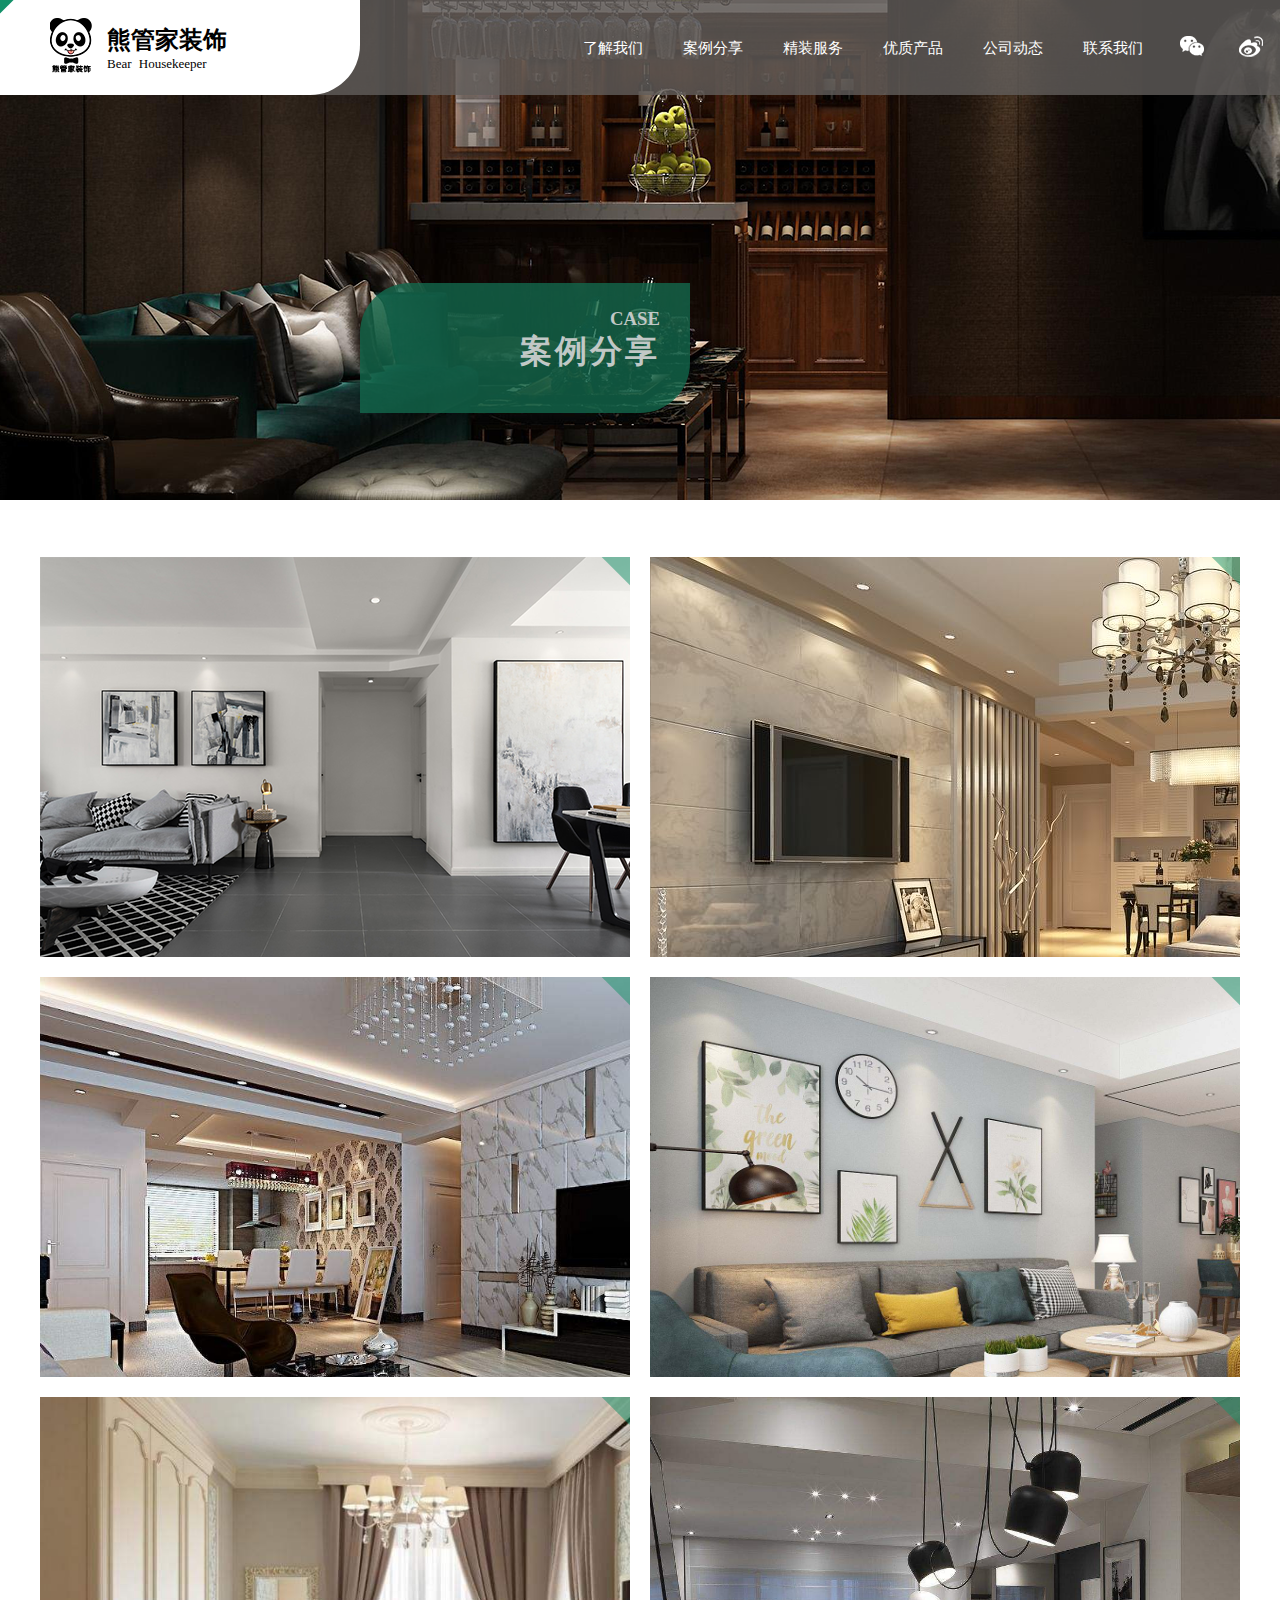
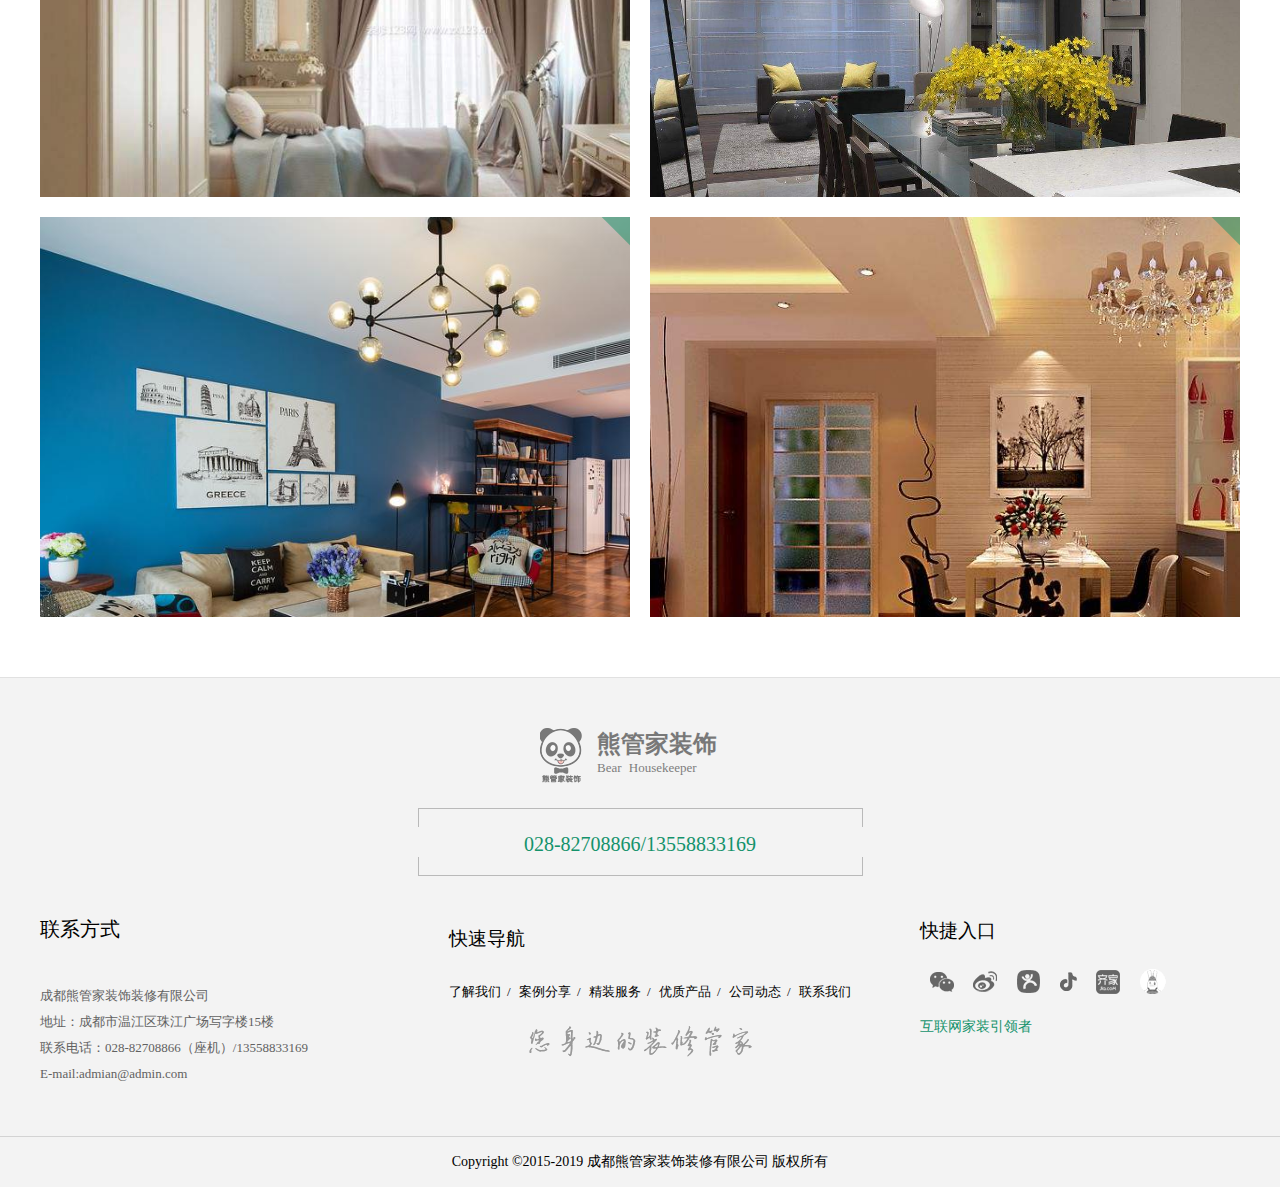
<file: 案例分享.html>
<!DOCTYPE html>
<html lang="en">

<head>
    <meta charset="UTF-8">
    <meta name="viewport" content="width=device-width, initial-scale=1.0">
    <meta http-equiv="X-UA-Compatible" content="ie=edge">
    <link rel="stylesheet" href="./案例分享.css">
    <link rel="stylesheet" href="//at.alicdn.com/t/font_1464360_fw92z55u0op.css">
    <title>案例分享</title>
</head>

<body>
    <div class="nav">
        <!-- logo标志 -->
        <div class="nav-logo">
            <a href="./xgj.html">
                <div class="loge-img">
                    <img src="./img/首页/logo.png" alt="">
                </div>
                <div class="logoheadline">
                    <h2>熊管家装饰</h2>
                    <p>Bear Housekeeper</p>
                </div>
            </a>
            <div class="logo-angle"></div>
        </div>
        <!-- 导航栏按钮 -->
        <div div class="nav-right">
            <div class="navlist">
                <ul class="navlist-ul">
                    <li><a href="./关于我们.html">了解我们</a> </li>
                    <li><a href="./案例分享.html">案例分享</a> </li>
                    <li><a href="">精装服务</a> </li>
                    <li><a href="">优质产品</a> </li>
                    <li><a href="./新闻动态.html">公司动态</a> </li>
                    <li><a href="./联系我们.html">联系我们</a> </li>
                </ul>
            </div>
            <div class="navtouch-list">
                <ul class="navtouch-list-ul">
                    <li><a href="">
                            <img src="./img/首页/图标/微信.png" alt="">
                            <img src="./img/首页/图标/微信after.png" alt="">
                            <img src="./img/首页/图标/二维码.png" alt="">
                        </a>
                    </li>
                    <li><a href="">
                            <img src="./img/首页/图标/微博.png" alt="">
                            <img src="./img/首页/图标/wb.png" alt="">
                        </a></li>
                    <li><a href="">
                            <img src="./img/首页/图标/生活－大众点评.png" alt="">
                            <img src="./img/首页/图标/dp.png" alt="">
                        </a></li>
                    <li><a href="">
                            <img src="./img/首页/图标/抖音.png" alt="">
                            <img src="./img/首页/图标/dy.png" alt="">
                            <h4>抖音：1398534473</h4>
                        </a></li>
                    <li><a href="">
                            <img src="./img/首页/图标/齐家.png" alt="">
                            <img src="./img/首页/图标/qijia-h.png" alt="">
                        </a></li>
                    <li><a href="">
                            <img src="./img/首页/图标/土巴兔.png" alt="">
                            <img src="./img/首页/图标/tubatu-h.png" alt="">
                        </a></li>
                </ul>
            </div>
        </div>
    </div>
    <!-- 图片广告 -->
    <div class="banner">
        <div class="banner-imgs">
            <div class="imgbox">
                <img src="./img/案例分享/顶部2.png" alt="">
            </div>
        </div>
        <div class="banner-btn">
            <div class="banner-headline">
                <h3>CASE</h3>
                <h1>案例分享</h1>
            </div>
        </div>
    </div>

    <!-- 主体内容 -->
    <div class="main-box">
        <div class="main">
            <ul class="main-list">
                <li>
                    <div class="main-angle"></div>
                    <div class="main-img">
                        <img src="./img/案例分享/案例1.png" alt="">
                    </div>
                    <div class="main-after">
                        <p>论·美的存在</p>
                    </div>
                </li>
                <li>
                    <div class="main-angle"></div>
                    <div class="main-img">
                        <img src="./img/案例分享/案例2.png" alt="">
                    </div>
                    <div class="main-after">
                        <p>论·美的存在</p>
                    </div>
                </li>
                <li>
                    <div class="main-angle"></div>
                    <div class="main-img">
                        <img src="./img/案例分享/案例3.png" alt="">
                    </div>
                    <div class="main-after">
                        <p>论·美的存在</p>
                    </div>
                </li>
                <li>
                    <div class="main-angle"></div>
                    <div class="main-img"><img src="./img/案例分享/案例4.png" alt=""></div>
                    <div class="main-after">
                        <p>论·美的存在</p>
                    </div>
                </li>
                <li>
                    <div class="main-angle"></div>
                    <div class="main-img"><img src="./img/案例分享/案例5.png" alt=""></div>
                    <div class="main-after">
                        <p>论·美的存在</p>
                    </div>
                </li>
                <li>
                    <div class="main-angle"></div>
                    <div class="main-img"><img src="./img/案例分享/案例6.png" alt=""></div>
                    <div class="main-after">
                        <p>论·美的存在</p>
                    </div>
                </li>
                <li>
                    <div class="main-angle"></div>
                    <div class="main-img"><img src="./img/案例分享/案例7.png" alt=""></div>
                    <div class="main-after">
                        <p>论·美的存在</p>
                    </div>
                </li>
                <li>
                    <div class="main-angle"></div>
                    <div class="main-img"><img src="./img/案例分享/案例8.png" alt=""></div>
                    <div class="main-after">
                        <p>论·美的存在</p>
                    </div>
                </li>
            </ul>
        </div>
    </div>

    <!-- 底部 -->
    <div class="footer-box">
        <div class="footer">
            <div class="footer-left">
                <h2>联系方式</h2>
                <p><i class="iconfont iconfangzi"></i> 成都熊管家装饰装修有限公司</p>
                <p><i class="iconfont icondizhi"></i> 地址：成都市温江区珠江广场写字楼15楼</p>
                <p><i class="iconfont icondianhua1"></i> 联系电话：028-82708866（座机）/13558833169</p>
                <p><i class="iconfont iconyoujian"></i> E-mail:admian@admin.com</p>
            </div>
            <div class="footer-center">
                <div class="footer-logo">
                    <a href=".xgj.html">
                        <div class="loge-img">
                            <img src="./img/首页/logo.png" alt="">
                        </div>
                        <div class="logoheadline">
                            <h2>熊管家装饰</h2>
                            <p>Bear Housekeeper</p>
                        </div>
                    </a>
                </div>
                <div class="footer-phone">
                    <div class="footphone-top"></div>
                    <div class="footphone-center">
                        <p><i class="iconfont icondianhua1"></i> 028-82708866/13558833169</p>
                    </div>
                    <div class="footphone-bottom"></div>
                    <div class="footcen-list">
                        <h3>快速导航</h3>
                        <ul class="footcen-ul">
                            <li><a href="./关于我们.html">了解我们</a></li>
                            <li><a href="./案例分享.html" target="_blank">案例分享</a></li>
                            <li><a href="">精装服务</a></li>
                            <li><a href="">优质产品</a></li>
                            <li><a href="./新闻动态.html">公司动态</a></li>
                            <li><a href="./联系我们.html">联系我们</a></li>
                        </ul>
                    </div>
                    <div class="footcen-text">
                        <img src="./img/首页/您身边的装修管家.png" alt="">
                    </div>
                </div>
            </div>
            <div class="footer-right">
                <div class="footright-headline">
                    <h3>快捷入口</h3>
                    <ul class="footright-ul">
                        <li><a href="">
                                <img src="./img/首页/图标/微信1.png" alt="">
                                <img src="./img/首页/图标/微信after.png" alt="">
                                <img src="./img/首页/图标/二维码.png" alt="">
                            </a></li>
                        <li><a href="">
                                <img src="./img/首页/图标/微博1.png" alt="">
                                <img src="./img/首页/图标/wb.png" alt="">
                            </a></li>
                        <li><a href="">
                                <img src="./img/首页/图标/生活－大众点评1.png" alt="">
                                <img src="./img/首页/图标/dp.png" alt="">
                            </a></li>
                        <li><a href="">
                                <img src="./img/首页/图标/音乐.png" alt="">
                                <img src="./img/首页/图标/dy.png" alt="">
                                <h4>抖音：1398534473</h4>
                            </a>
                            </a> </li>
                        <li><a href="">
                                <img src="./img/首页/图标/齐家 拷贝1.png" alt="">
                                <img src="./img/首页/图标/qijia-h.png" alt="">
                            </a></li>
                        <li><a href="">
                                <img src="./img/首页/图标/土巴兔 拷贝1.png" alt="">
                                <img src="./img/首页/图标/tubatu-h.png" alt="">
                            </a></li>
                    </ul>
                </div>
                <div class="footright-text">
                    <p>互联网家装引领者</p>
                </div>
            </div>
        </div>
        <div class="footer-bottom">
            <p>Copyright ©2015-2019 成都熊管家装饰装修有限公司 版权所有</p>
        </div>
    </div>
</body>

</html>
</file>
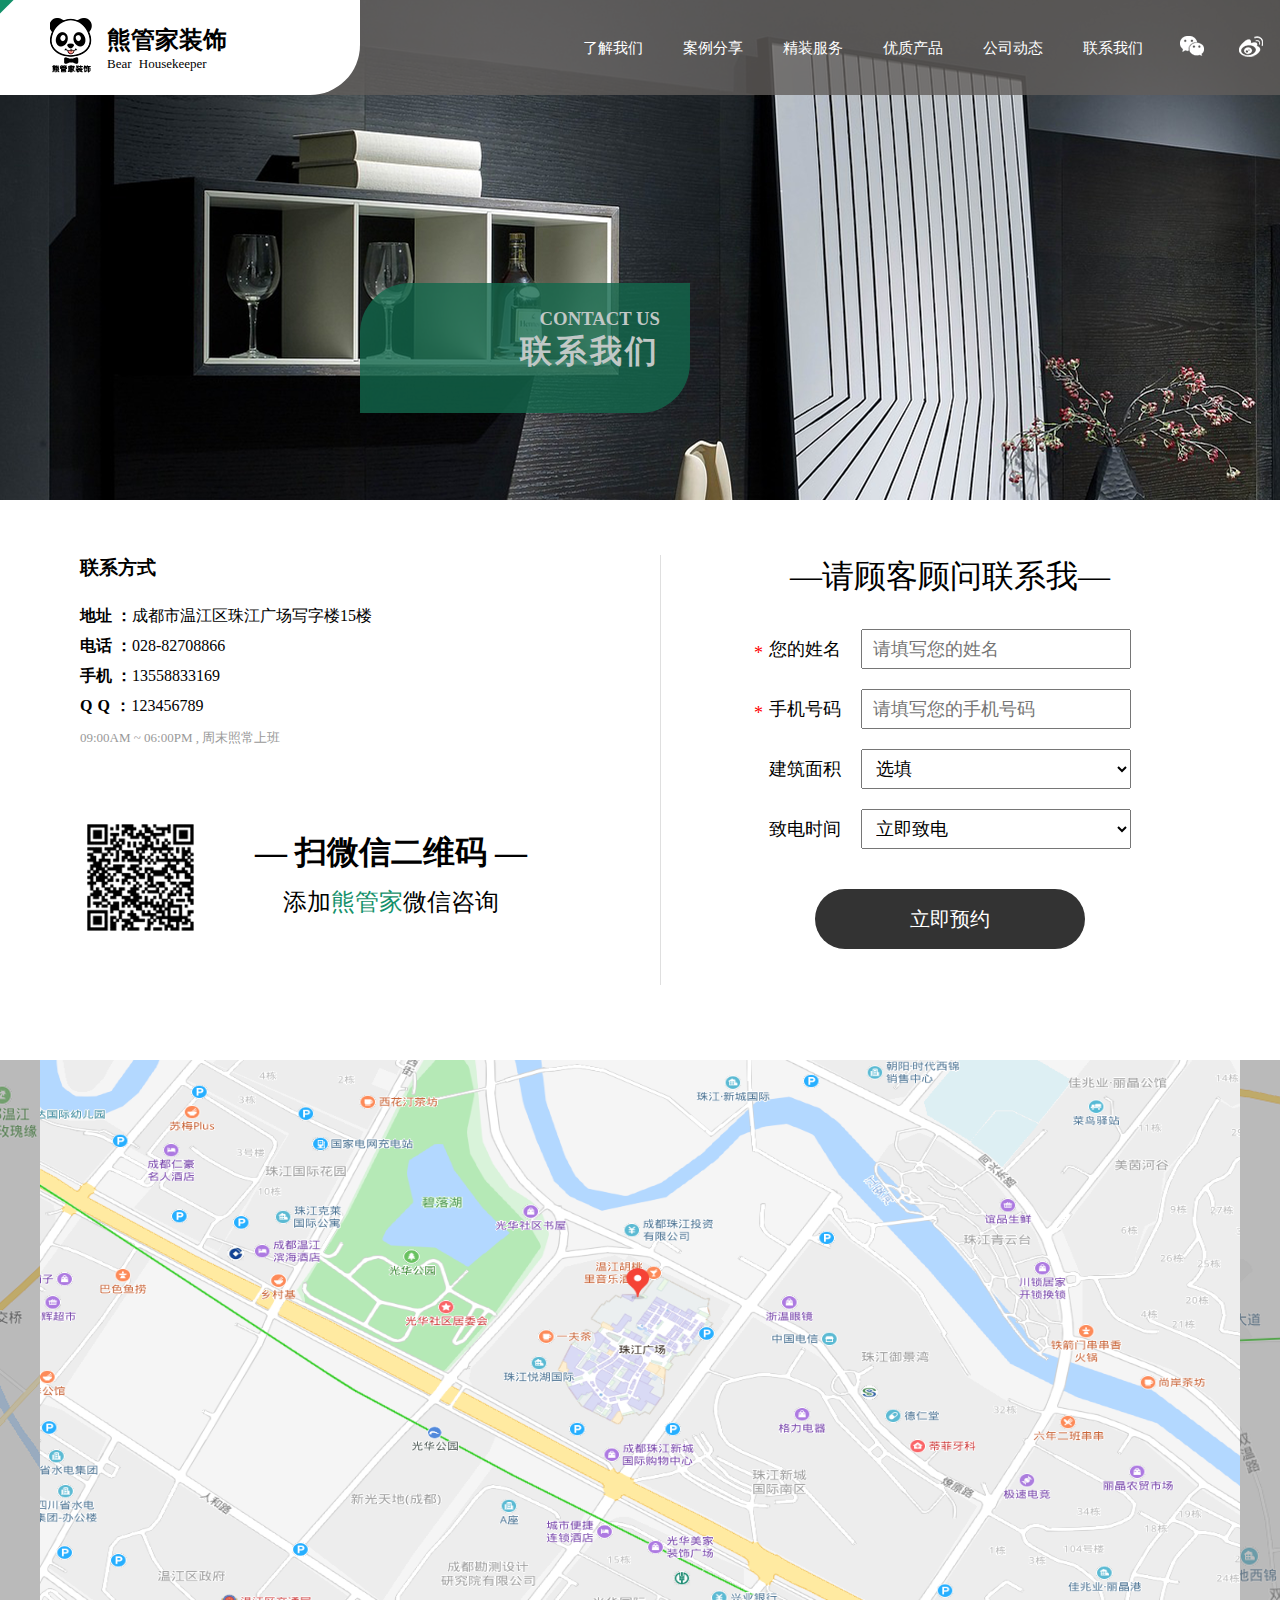
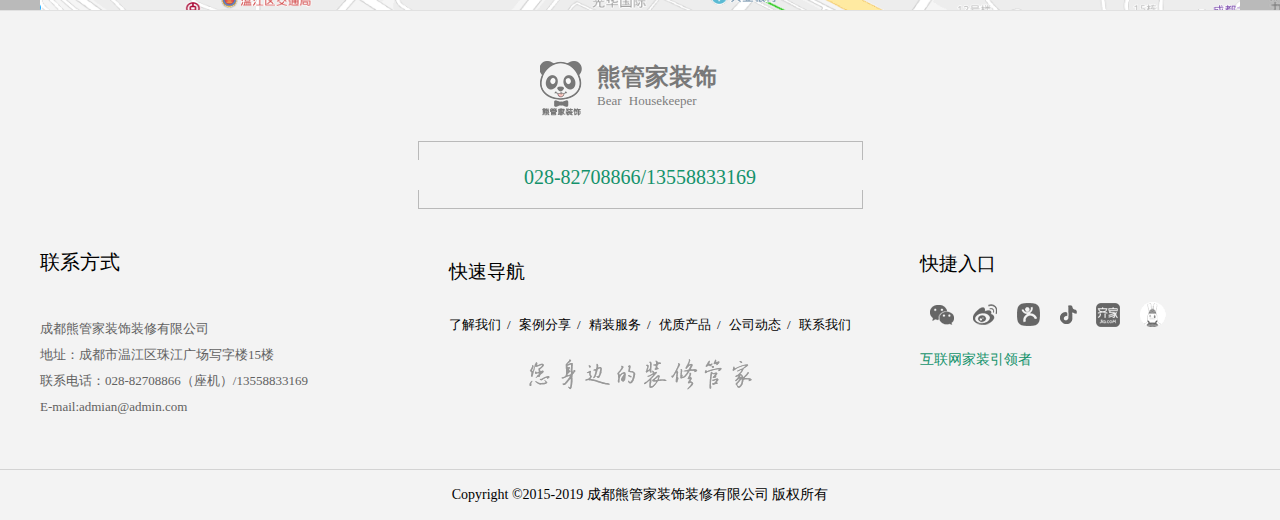
<file: 联系我们.html>
<!DOCTYPE html>
<html lang="en">

<head>
    <meta charset="UTF-8">
    <meta name="viewport" content="width=device-width, initial-scale=1.0">
    <meta http-equiv="X-UA-Compatible" content="ie=edge">
    <link rel="stylesheet" href="./联系我们.css">
    <link rel="stylesheet" href="//at.alicdn.com/t/font_1464360_fw92z55u0op.css">
    <title>联系我们</title>
</head>

<body>
    <div class="nav">
        <!-- logo标志 -->
        <div class="nav-logo">
            <a href="./xgj.html">
                <div class="loge-img">
                    <img src="./img/首页/logo.png" alt="">
                </div>
                <div class="logoheadline">
                    <h2>熊管家装饰</h2>
                    <p>Bear Housekeeper</p>
                </div>
            </a>
            <div class="logo-angle"></div>
        </div>
        <!-- 导航栏按钮 -->
        <div div class="nav-right">
            <div class="navlist">
                <ul class="navlist-ul">
                    <li><a href="./关于我们.html">了解我们</a> </li>
                    <li><a href="./案例分享.html">案例分享</a> </li>
                    <li><a href="">精装服务</a> </li>
                    <li><a href="">优质产品</a> </li>
                    <li><a href="./新闻动态.html">公司动态</a> </li>
                    <li><a href="./联系我们.html">联系我们</a> </li>
                </ul>
            </div>
            <div class="navtouch-list">
                <ul class="navtouch-list-ul">
                    <li><a href="">
                            <img src="./img/首页/图标/微信.png" alt="">
                            <img src="./img/首页/图标/微信after.png" alt="">
                            <img src="./img/首页/图标/二维码.png" alt="">
                        </a>
                    </li>
                    <li><a href="">
                            <img src="./img/首页/图标/微博.png" alt="">
                            <img src="./img/首页/图标/wb.png" alt="">
                        </a></li>
                    <li><a href="">
                            <img src="./img/首页/图标/生活－大众点评.png" alt="">
                            <img src="./img/首页/图标/dp.png" alt="">
                        </a></li>
                    <li><a href="">
                            <img src="./img/首页/图标/抖音.png" alt="">
                            <img src="./img/首页/图标/dy.png" alt="">
                            <h4>抖音：1398534473</h4>
                        </a></li>
                    <li><a href="">
                            <img src="./img/首页/图标/齐家.png" alt="">
                            <img src="./img/首页/图标/qijia-h.png" alt="">
                        </a></li>
                    <li><a href="">
                            <img src="./img/首页/图标/土巴兔.png" alt="">
                            <img src="./img/首页/图标/tubatu-h.png" alt="">
                        </a></li>
                </ul>
            </div>
        </div>
    </div>
    <div class="banner">
        <div class="banner-imgs">
            <div class="imgbox">
                <img src="./img/联系我们/背景.png" alt="">
            </div>
        </div>
        <!-- 图片广告 -->
        <div class="banner-btn">
            <div class="banner-headline">
                <h3>CONTACT US</h3>
                <h1>联系我们</h1>
            </div>
        </div>
    </div>

    <!-- 主体内容 -->
    <div class="main">
        <div class="main-content">
            <div class="maincon-left">
                <div class="maincon-contact">
                    <h3>联系方式</h3>
                    <p><b>地址 ：</b>成都市温江区珠江广场写字楼15楼</p>
                    <p><b>电话 ：</b>028-82708866</p>
                    <p><b>手机 ：</b>13558833169</p>
                    <p><b>Q Q ：</b>123456789</p>
                    <p>09:00AM ~ 06:00PM , 周末照常上班</p>
                </div>
                <div class="maincon-code">
                    <div class="code-img">
                        <img src="./img/联系我们/二维码 拷贝.png" alt="">
                    </div>
                    <div class="code-headline">
                        <h1>— 扫微信二维码 —</h1>
                        <h2>添加<span>熊管家</span>微信咨询</h2>
                    </div>
                </div>
            </div>
            <div class="maincon-right">
                <div class="sign">
                    <div class="sign-headline">
                        <h1>—请顾客顾问联系我—</h1>
                        <form class="sign-form">
                            <p><span><span>*</span>您的姓名 </span><input type="text" placeholder="请填写您的姓名"></p>
                            <p><span><span>*</span>手机号码 </span><input type="text" placeholder="请填写您的手机号码"></input></p>
                            <p><span>建筑面积</span>
                                <select name="acreage" placeholder="选填">
                                    <option value="" selected>选填</option>
                                    <option value="acreage1">81~90平方米</option>
                                    <option value="acreage2">91~100平方米</option>
                                    <option value="acreage2">101~101平方米</option>
                                </select>
                            </p>
                            <p><span>致电时间</span>
                                <select name="time" placeholder="选填">
                                    <option value="" selected>立即致电</option>
                                    <option value="acreage1">上午</option>
                                    <option value="acreage2">中午</option>
                                    <option value="acreage2">下午</option>
                                </select>
                            </p>
                            <input type="submit" value="立即预约" class="form-btn">
                        </form>
                    </div>
                </div>
            </div>
        </div>
        <div class="main-map">
            <div class="map-before"></div>
            <img src="./img/联系我们/backmap.png" alt="">
            <div class="map-center">
                <img src="./img/联系我们/map.png" alt="">

            </div>
        </div>
    </div>

    <!-- 底部 -->
    <div class="footer-box">
        <div class="footer">
            <div class="footer-left">
                <h2>联系方式</h2>
                <p><i class="iconfont iconfangzi"></i> 成都熊管家装饰装修有限公司</p>
                <p><i class="iconfont icondizhi"></i> 地址：成都市温江区珠江广场写字楼15楼</p>
                <p><i class="iconfont icondianhua1"></i> 联系电话：028-82708866（座机）/13558833169</p>
                <p><i class="iconfont iconyoujian"></i> E-mail:admian@admin.com</p>
            </div>
            <div class="footer-center">
                <div class="footer-logo">
                    <a href="xgj.html">
                        <div class="loge-img">
                            <img src="./img/首页/logo.png" alt="">
                        </div>
                        <div class="logoheadline">
                            <h2>熊管家装饰</h2>
                            <p>Bear Housekeeper</p>
                        </div>
                    </a>

                </div>
                <div class="footer-phone">
                    <div class="footphone-top"></div>
                    <div class="footphone-center">
                        <p><i class="iconfont icondianhua1"></i> 028-82708866/13558833169</p>
                    </div>
                    <div class="footphone-bottom"></div>
                    <div class="footcen-list">
                        <h3>快速导航</h3>
                        <ul class="footcen-ul">
                            <li><a href="./关于我们.html">了解我们</a></li>
                            <li><a href="./案例分享.html" target="_blank">案例分享</a></li>
                            <li><a href="">精装服务</a></li>
                            <li><a href="">优质产品</a></li>
                            <li><a href="./新闻动态.html">公司动态</a></li>
                            <li><a href="./联系我们.html">联系我们</a></li>
                        </ul>
                    </div>
                    <div class="footcen-text">
                        <img src="./img/首页/您身边的装修管家.png" alt="">
                    </div>
                </div>
            </div>
            <div class="footer-right">
                <div class="footright-headline">
                    <h3>快捷入口</h3>
                    <ul class="footright-ul">
                        <li><a href="">
                                <img src="./img/首页/图标/微信1.png" alt="">
                                <img src="./img/首页/图标/微信after.png" alt="">
                                <img src="./img/首页/图标/二维码.png" alt="">
                            </a></li>
                        <li><a href=""><img src="./img/首页/图标/微博1.png" alt="">
                                <img src="./img/首页/图标/wb.png" alt="">
                            </a></li>
                        <li><a href="">
                                <img src="./img/首页/图标/生活－大众点评1.png" alt="">
                                <img src="./img/首页/图标/dp.png" alt="">
                            </a></li>
                        <li><a href="">
                                <img src="./img/首页/图标/音乐.png" alt="">
                                <img src="./img/首页/图标/dy.png" alt="">
                                <h4>抖音：1398534473</h4>
                            </a>
                            </a> </li>
                        <li><a href="">
                                <img src="./img/首页/图标/齐家 拷贝1.png" alt="">
                                <img src="./img/首页/图标/qijia-h.png" alt="">
                            </a></li>
                        <li><a href="">
                                <img src="./img/首页/图标/土巴兔 拷贝1.png" alt="">
                                <img src="./img/首页/图标/tubatu-h.png" alt="">
                            </a></li>
                    </ul>
                </div>
                <div class="footright-text">
                    <p>互联网家装引领者</p>
                </div>
            </div>
        </div>
        <div class="footer-bottom">
            <p>Copyright ©2015-2019 成都熊管家装饰装修有限公司 版权所有</p>
        </div>
    </div>
</body>

</html>
</file>
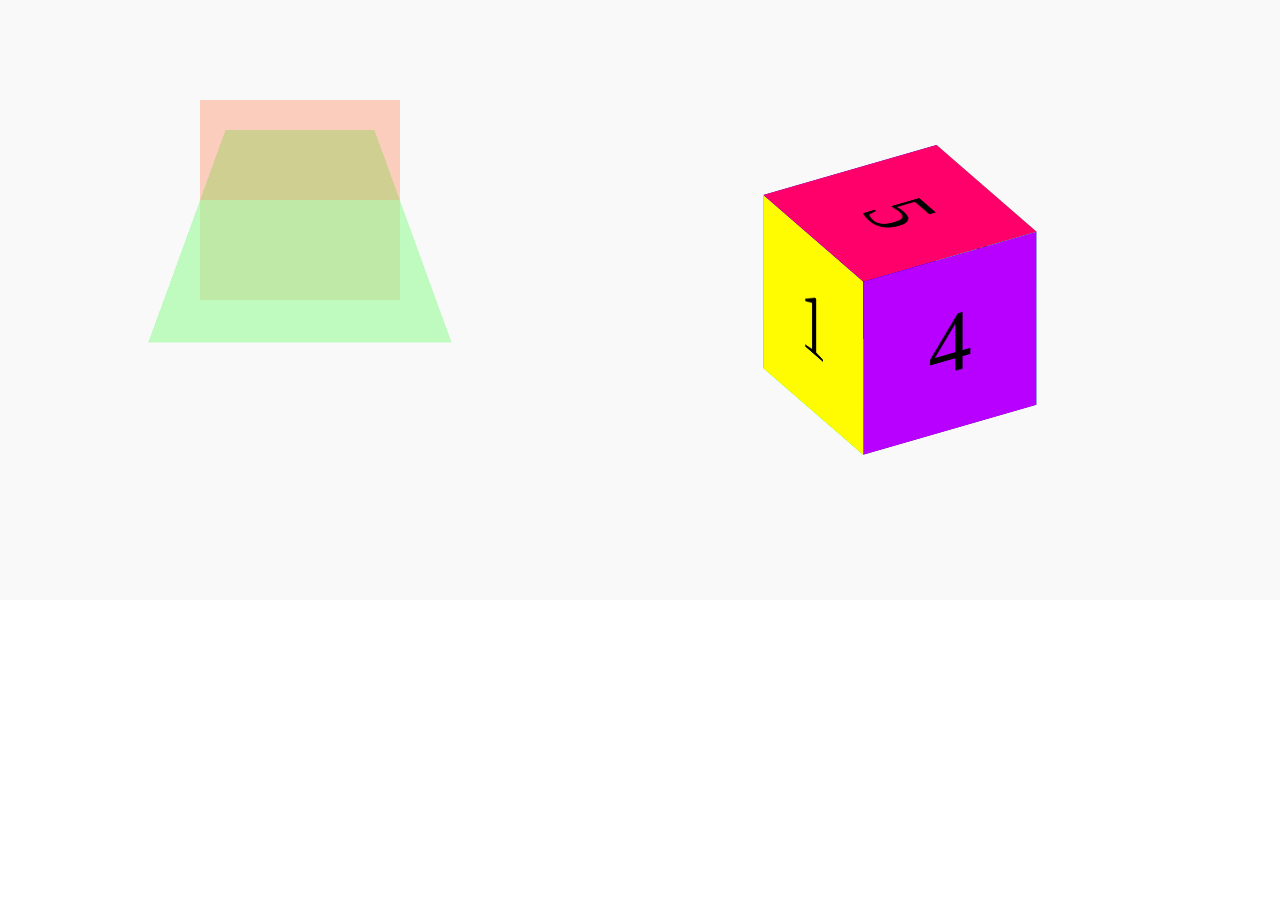
<file: 20191014/domo.html>
<!DOCTYPE html>
<html lang="en">
<head>
    <meta charset="UTF-8">
    <meta name="viewport" content="width=device-width, initial-scale=1.0">
    <meta http-equiv="X-UA-Compatible" content="ie=edge">
    <link rel="stylesheet" href="./style.css">
    <title>Document</title>
</head>
<body>
    
    <div class="box1">
        <!-- 相交 -->
        <div class="box1-1">
                <div class="box1-2"></div>
        </div>

        <!-- 立方体 -->
        <div class="cube">
                <div class="top">5</div>
                <div class="bottom">6</div>
                <div class="front">3</div>
                <div class="after">4</div>
                <div class="left">1</div>
                <div class="right">2</div>
        </div>
        
    </div>
</body>
</html>
</file>
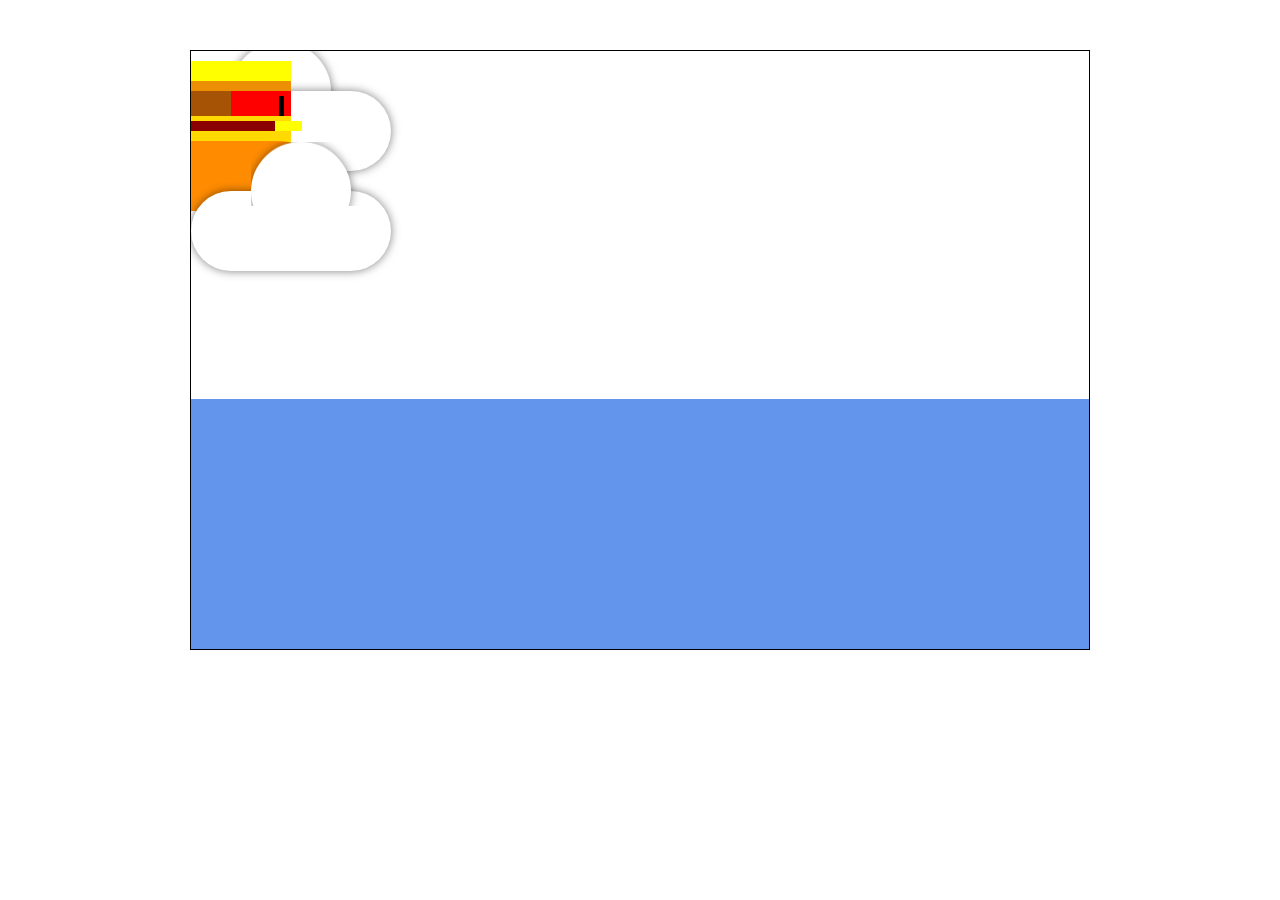
<file: 20191015-css关键帧动画/demo.html>
<!DOCTYPE html>
<html lang="en">

<head>
    <meta charset="UTF-8">
    <meta name="viewport" content="width=device-width, initial-scale=1.0">
    <meta http-equiv="X-UA-Compatible" content="ie=edge">
    <link rel="stylesheet" href="./style.css">
    <title>Document</title>
</head>

<body>
    <div class="box">
        <div class="concent">
            <div class="wukong">
                <div class="wukong-head"></div>
                <div class="wukong-jingu"></div>
                <div class="wukong-face">
                    <div class="wukong-eyes"></div>
                </div>
                <div class="wukong-body"></div>
            </div>
            <div class="jindouyun"></div>
            <div class="jingubang">
                <div class="jingubang-left"></div>
                <div class="jingubang-right"></div>
            </div>
        </div>
        <div class="yun1">
            <div class="yun1-1"></div>
        </div>
        <div class="yun2">
            <div class="yun2-1"></div>
        </div>
        <div class="sea">
        </div>
    </div>
</body>

</html>
</file>
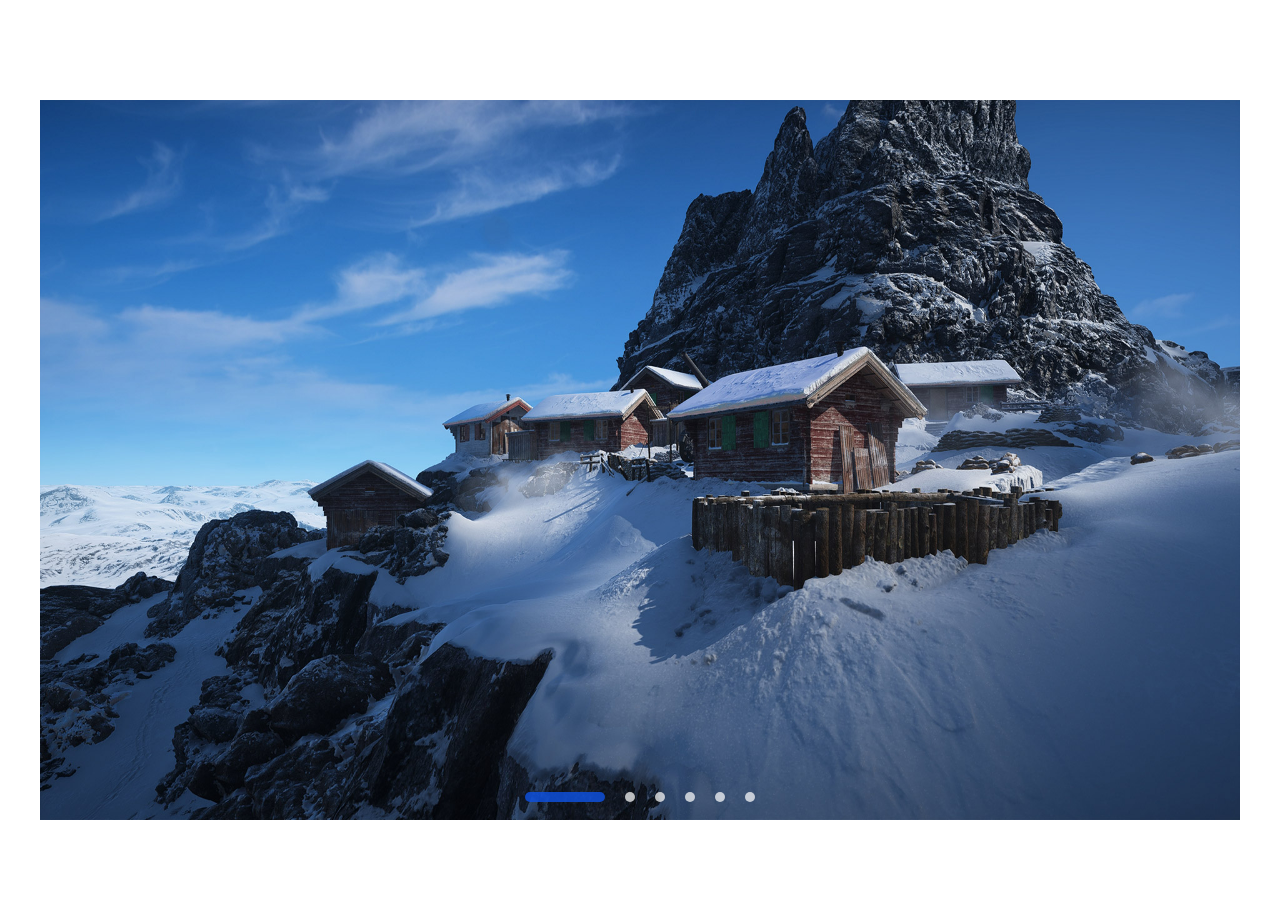
<file: lunbotu/轮播图.html>
<!DOCTYPE html>
<html lang="en">

<head>
    <meta charset="UTF-8">
    <meta name="viewport" content="width=device-width, initial-scale=1.0">
    <meta http-equiv="X-UA-Compatible" content="ie=edge">
    <title>lunbotu</title>
    <style>
        * {
            margin: 0px;
            padding: 0px;
        }

        .imgbox {
            width: 1200px;
            height: 720px;
            margin: 100px auto;
            background: aqua;
        }

        .showbox {
            width: 1200px;
            height: 720px;
            overflow: hidden;
            position: relative;
        }

        .imglist {
            position: relative;
            height: 100%;
        }

        .imglist ul {
            position: absolute;
            height: 100%;
            display: inline-flex;
            transition: 1s;
        }

        .imglist ul li {
            width: 1200px;
            height: 720px;
            display: inline-block;
        }

        .imglist ul li img {
            width: 100%;
            height: 100%;
        }

        .button {
            top: 300px;
            position: absolute;
            width: 100%;
            display: flex;
            justify-content: space-between;
            cursor: pointer;
        }



        .btns {
            margin: 15px;
            box-sizing: border-box;
            padding: 10px 20px;
            height: 40px;
            border-radius: 20px;
            background-color: rgba(221, 221, 221, 0.548);
            text-align: center;
        }

        .btnlist ul {
            bottom: 20px;
            position: absolute;
            width: 100%;
            height: 8px;
            display: flex;
            justify-content: center;
        }

        .btnlist ul li {
            box-sizing: border-box;
            margin: 0 10px;
            display: inline-block;
            width: 10px;
            height: 10px;
            border-radius: 5px;
            background-color: rgba(255, 255, 255, 0.712);
            transition: .5s .5s;
        }

        .btnlist ul li:hover {

            width: 80px;
            transition: .5s;
            background-color: rgba(14, 145, 221, 0.836);
        }

        .btnlist ul li.current {
            width: 80px;
            background-color: rgba(14, 80, 221, 0.836);
        }
    </style>
</head>

<body>
    <div class="imgbox">
        <div class="showbox" id="showbox">
            <div class="imglist" id="imglist">
                <ul>
                    <li><img src="./img/01.jpg" alt=""></li>
                    <li><img src="./img/02.jpg" alt=""></li>
                    <li><img src="./img/03.jpg" alt=""></li>
                    <li><img src="./img/04.jpg" alt=""></li>
                    <li><img src="./img/05.jpg" alt=""></li>
                    <li><img src="./img/06.jpg" alt=""></li>
                </ul>

            </div>
            <div class="button">
                <div class="btn-left btns" id="btnleft">左边 </div>
                <div class="btn-right btns" id="btnright">右边 </div>
            </div>
            <div class="btnlist" id="btnlist">
                <ul>
                    <li></li>
                    <li></li>
                    <li></li>
                    <li></li>
                    <li></li>
                    <li></li>
                </ul>
            </div>

        </div>
    </div>

    <script>
        var showbox = document.getElementById("showbox");
        var imgbox = document.getElementById("imglist").getElementsByTagName("ul")[0]
        var imglist = document.getElementById("imglist").getElementsByTagName("ul")[0].getElementsByTagName("li")
        var btns = document.getElementsByClassName("btn");
        var btnLeft = document.getElementById("btnleft");
        var btnRight = document.getElementById("btnright");
        var btnlist = document.getElementById("btnlist");
        imgbox.style.left = 0 + "px";

        //初始化
        btnLeft.style.display = "none";
        btnRight.style.display = "none";
        //鼠标移入盒子
        showbox.addEventListener("mouseover", function () {
            btnLeft.style.display = "block";
            btnRight.style.display = "block";
            /* btnlist.style.display = "block"; */
        })
        /* 鼠标移出盒子 */
        showbox.addEventListener("mouseout", function () {
            btnLeft.style.display = "none";
            btnRight.style.display = "none";
            /* btnlist.style.display = "none"; */
        })

        var index = 0;
        var i = imglist.length;
        //点击事件
        btnLeft.addEventListener("click", function () {
            goLeft();
        })
        btnright.addEventListener("click", function () {
            goRight();
        })


        //往左滚动函数
        function goLeft() {
            index++;
            if (index < i) {
                imgbox.style.left = -(index * 1200) + "px";
                ///* console.log(index); 
            } else {
                index = 0;
                imgbox.style.left = index + "px";
                // imgbox.style.transition = 0 + "s"; 
                // console.log(imgbox.style.left); 
            }
            // 按钮列表
            goList();
            //console.log(index, imgbox.style.left);
        }

        //往右滚动函数
        function goRight() {
            index--;
            if (index >= 0) {
                imgbox.style.left = -((index) * 1200) + "px";
                // console.log(index);
            } else {
                index = imglist.length-1;
                imgbox.style.left = -((index) * 1200) + "px";
                // imgbox.style.transition = 0 + "s";
                //console.log(index)
            }     
            // 按钮列表
            goList();
            //console.log(index, imgbox.style.left);     
        }
        // 封装按钮列表函数
        function goList() {
            for (let i = 0; i < list.length; i++) {
                list[i].classList.remove("current");
                list[index].classList.add("current");
            }
        }

        /* 获取按钮列表对象 */
        var list = document.getElementById("btnlist").getElementsByTagName("li");
        /* 初始化第一个按钮样式 */
        list[0].classList.add("current");
        for (let i = 0; i < list.length; i++) {
            list[i].addEventListener("click", function () {
                /* 索引图片位置 */
                imgbox.style.left = -(i * 1200) + "px";
                /* 清除按钮样式，添加点击按钮样式 */
                for (let j = 0; j < list.length; j++) {
                    list[j].classList.remove("current");
                }
                list[i].classList.add("current");
            })
        }


        /* 定时任务 */
        var goLoop;

        function goLooP() {
            goLoop = setInterval(() => {
                goLeft();
            }, 2500);
        }
        showbox.addEventListener("mouseover", function () {
            clearInterval(goLoop);
        })
        /* 鼠标移出盒子 */
        showbox.addEventListener("mouseout", function () {
            goLooP()
        })
    </script>
</body>

</html>
</file>
<file: xgj.css>
* {
    padding: 0;
    margin: 0;
}

/* 顶部图片区 */
.banner {
    position: relative;
    width: 100%;
    height: 1080px;

}

@media all and (max-width:1920px) {
    .banner {
        height: 969px;
        overflow: hidden;
    }
}

/* 图片轮播css */

.banner-imgs {
    width: auto;
    height: 100%;
}

.imgbox {
    width: 100%;
    height: 100%;
    overflow: hidden;
}

.imgbox img {
    width: 100%;
    height: 100%;
}

@media all and (max-width:1920px) {
    .banner-imgs {
        width: 1920px;
    }

    .imgbox {
        width: 1920px;

    }

    .imgbox img {
        width: 1920px;
    }
}

/* 导航栏 */
.nav {
    position: absolute;
    top: 0px;
    width: 300px;
    height: 100%;
    background-color: rgba(0, 0, 0, .5);
}

.nav-logo {
    position: relative;
    overflow: hidden;
    height: 101px;
    width: 100%;
    background-color: #fff;
    margin-top: 125px;
    box-sizing: border-box;
    border-bottom: 5px solid #37A180;
    display: flex;
    justify-content: center;
    align-items: center;
}

.logo-img {
    width: 42px;
    height: 55px;
}

.nav-logo a {
    position: relative;
    display: inline-block;
    display: flex;
    align-items: center;
    border-bottom-right-radius: 50px;
    text-decoration: none;
    color: black;
}

.logoheadline {
    margin-left: 15px;
}

.logoheadline p {
    color: #999;
    font-size: 13px;
    word-spacing: 4px;
}

.logo-angle {
    position: absolute;
    top: -12px;
    right: -12px;
    height: 22px;
    width: 22px;
    background-color: #14916A;
    transform: rotateZ(45deg);
}

/* 导航栏按钮 */
.navlist {
    height: 460px;
    width: 100%;
}

.navlist-ul {
    width: 100%;
    height: 100%;
    display: flex;
    flex-direction: column;
    justify-content: space-around;
    align-items: center;
    box-sizing: border-box;
    padding-top: 60px;
}

.navlist ul li {
    display: inline;
    width: 130px;
    height: 40px;
    border-top-left-radius: 15px;
    border-bottom-right-radius: 15px;
    transition: .2s;
}

.navlist ul li:hover {
    background-color: #fff;

}

.navlist ul li a {
    display: block;
    color: #fff;
    font-size: 20px;
    text-decoration: none;
    text-align: center;
    line-height: 40px;
    transition: .2s;
}

.navlist ul li:hover a {
    color: #14916A;
}

.navtouch {
    margin-top: 60px;
    height: 120px;
    width: 100%;
    display: flex;
    justify-content: center;
    flex-direction: column;
    align-items: center;
}

.navtouch ul li {
    width: 24px;
    height: 24px;
    position: relative;
}


.navtouch ul li img:nth-child(2) {
    z-index: 3;

    position: absolute;
    top: 0px;
    left: 0px;
    opacity: 0;
}

.navtouch ul li img:nth-child(3) {
    position: absolute;
    top: 30px;
    left: -10px;
    width: 70px;
    height: 70px;
    opacity: 0;
}

.navtouch ul li h4 {
    position: absolute;
    top: 40px;
    left: -70px;
    color: #fff;
    text-decoration: none;
    width: 150px;
    opacity: 0;
}

.navtouch ul li:hover h4 {
    opacity: 1;
}

.navtouch ul li:hover img:nth-child(1) {
    opacity: 0;
}

.navtouch ul li:hover img:nth-child(2) {
    opacity: 1;
}

.navtouch ul li:hover img:nth-child(3) {
    opacity: 1;
}


.navtouch-phone {
    width: 235px;
    height: 75px;
    box-sizing: border-box;
    padding: 17px;
    display: flex;
    flex-wrap: wrap;
    border: .5px solid rgba(255, 255, 255, .3);
    justify-content: center;
    align-content: center;
    margin-left: 5px;
}

.navphone-num {
    margin-left: 20px;
}

.navphone-img {
    margin: auto 0;
}

.navtouch-phone h3 {
    color: #fff;
    display: block;
}

.navtouch-list-ul {
    margin-top: 10px;
}

.navtouch-list-ul li {
    display: inline-block;
    margin: 7px;
}














/* 主体内容 */
.main-box {
    width: 100%;
    background-image: url(./img/首页/backgroundimg.png);
    ;
}

.main {
    box-sizing: border-box;
    padding: 105px 0;
    padding-bottom: 75px;
    width: 1200px;
    margin: 0 auto;
}

/* 主体内容一 */
.main-content1 {
    width: 100%;
    height: 466px;
    margin: 0 auto;
    display: flex;
    justify-content: space-between;
}

.maincon1-left {
    width: 470px;
    height: 100%;
    position: relative;
}

/* 小标题 */
.maincon-headline {
    margin-left: 20px;
}

.maincon-headline::after {
    content: "";
    display: inline;
    background-color: #16D99C;
    /* 浏览器不支持时显示 */
    background-image: linear-gradient(#16D99C, #14926B);
    position: absolute;
    left: 0px;
    top: 0px;
    width: 7px;
    height: 50px;
}

.maincon1-headline h2 {
    font-size: 25px;
}

.maincon1-headline p {
    font-size: 12px;
}

.maincon1-text {
    width: 470px;
    height: 180px;
    margin-top: 50px;
    box-sizing: border-box;
    padding-right: 0 20px;
}

.maincon1-text p {
    line-height: 35px;
    font-size: 16px;
}

.maincon1-btn {
    margin-left: 300px;
    margin-top: 100px;
    width: 166px;
    height: 46px;
    border-radius: 23px;
    box-shadow: 0px 0px 15px rgba(65, 64, 64, 0.6);
    transition: .2s;
}

.maincon1-btn button {
    width: 166px;
    height: 46px;
    border-radius: 23px;
    background-color: #fff;
    outline: none;
    border: none;
    box-shadow: inset -4px -5px 6px rgba(65, 64, 64, 0.3);
    font-size: 23px;
    line-height: 46px;
    font-weight: 700;
    color: #14926B;
    cursor: pointer;
}

.maincon1-btn button span {
    font-size: 14px;
    line-height: 46px;
    position: relative;
    top: -3px;
    left: 5px;
}

.maincon1-btn:hover {
    box-shadow: 0px 0px 10px rgba(65, 64, 64, 0.3);
}

.maincon1-right {
    width: 675px;
    height: 460px;
    border-bottom: 7px solid #14926B;
}

.maincon1-right img {
    width: 100%;
    height: 100%;
}

/* 主体内容二 */
.main-content2 {
    width: 1200px;
    position: relative;
    margin-top: 110px;
}

.maicon2-list {
    width: 100%;
    margin-top: 42px;
}

.con2list-ul {
    width: 100%;
    display: inline-flex;
    justify-content: space-between;
}

.con2list-ul li {
    display: inline-block;
    width: 290px;
    height: 200px;
    background: burlywood;
    position: relative;
    overflow: hidden;
    transition: .3s;
}

.con2list-img {
    width: 100%;
    height: 100%;
}

.con2list-ul li img {
    width: 100%;
    height: 100%;
}

.con2list-ul li .con2list-after {
    position: absolute;
    width: 100%;
    height: 0px;
    background: rgba(20, 148, 107, .5);
    bottom: 0px;
    transition: .3s;
    overflow: hidden;

    box-sizing: border-box;
}

.con2list-after a {
    color: #fff;
    text-decoration: none;
    display: inline-block;
    margin: 5px 15px;
}

/* 鼠标效果 */
.con2list-ul li:hover {
    box-shadow: 2px 8px 10px 0px rgba(0, 0, 0, .2);
}

.con2list-ul li:hover .con2list-after {
    height: 60px;
}
























/* 页脚 */
.footer-box {
    border-top: 1px solid #E1E1E1;
    width: 100%;
    background: #F3F3F3;
}

.footer {
    margin: 0 auto;
    width: 1200px;
    display: flex;
    justify-content: space-between;
}

.footer-left,
.footer-right {
    width: 320px;
    height: auto;
}

.footer-bottom {
    width: 100%;
}

/* 页脚左边 */
.footer-left {
    padding-top: 240px;
    padding-bottom: 50px;
    font-size: 13px;
    line-height: 24px;
    color: #616161;
}

.footer-left h2 {
    color: #000;
    font-weight: 400;
    margin-bottom: 40px;
}

.footer-left p i {
    font-size: 18px;
}

/* 页脚中间 */
.footer-center {
    width: 450px;
    height: auto;
}

.footer-logo {
    margin: 50px auto;
    margin-bottom: 20px;
    width: 200px;
    height: 60px;
    display: flex;
    opacity: .5;
}

.footer-logo a {
    display: flex;
    color: black;
    text-decoration: none;
}

.footer-phone {
    width: 445px;
    margin: 0 auto;
    display: flex;
    flex-wrap: wrap;
}

.footphone-top,
.footphone-bottom {
    width: 100%;
    height: 18px;
    border: 1px solid #B9B9B9;
}

.footphone-top {
    border-bottom: none;
}

.footphone-bottom {
    border-top: none;
}

.footphone-center {
    width: 100%;
    height: 30px;
    text-align: center;
    font-size: 20px;
    line-height: 30px;
    color: #14926B;
}

.footphone-center p i {
    font-size: 28px;
    text-align: 42px;
    font-weight: 600;
}

.footcen-list {
    margin: 50px auto;
    margin-bottom: 25px
}

.footcen-list h3 {
    margin-bottom: 30px;
    font-weight: 500;
    padding-left: 7px;
    margin-left: 20px;
}

.footcen-list ul li {
    display: inline;
    padding: 0 7px;
    font-size: 13px;
    position: relative;
}

.footcen-list ul {
    margin-left: 20px;
}

.footcen-list ul li a {
    color: #000;
    text-decoration: none;
}

.footcen-list ul li::after {
    content: "/";
    position: absolute;
    top: 0px;
    margin: 0 6px;
}

.footcen-list ul li a:hover {
    color: #14916A
}

.footcen-list ul li:last-child::after {
    display: none;
}

.footcen-text {
    width: 100%;
    text-align: center;
    font-size: 25px;
    color: #B9B9B9;
}

/* 页脚左边 */
.footright-headline {
    margin-top: 240px;
    width: 100%;
}

.footright-headline h3 {
    font-weight: 500;
}

.footright-list {
    width: 100%;
}

.footright-ul {
    margin-top: 25px;
    width: 80%;
    display: flex;
    justify-content: space-around;
    align-items: center;
}

.footright-ul li {
    display: inline;
    position: relative;
}

.footright-ul li img:nth-child(2) {
    position: absolute;
    top: 0px;
    left: -.5px;
    opacity: 0;
}

.footright-ul li img:nth-child(3) {
    position: absolute;
    top: 30px;
    left: -10px;
    width: 70px;
    height: 70px;
    opacity: 0;
}

.footright-ul li h4 {
    position: absolute;
    top: 30px;
    left: -70px;
    color: #000;
    text-decoration: none;
    width: 150px;
    opacity: 0;
}

.footright-ul li:hover h4 {
    opacity: 1;
}

.footright-ul li:hover img:nth-child(1) {
    opacity: 0;
}

.footright-ul li:hover img:nth-child(2) {
    opacity: 1;
}

.footright-ul li:hover img:nth-child(3) {
    opacity: 1;
}

.footright-text {
    margin-top: 20px;
    font-size: 14px;
    color: #14926B;
}


.footer-bottom {
    height: 50px;
    width: 100%;
    border-top: 1px solid #D3D3D3;
}

.footer-bottom p {
    line-height: 50px;
    text-align: center;
    font-size: 14px;
}
</file>
<file: 关于我们.css>
* {
    padding: 0;
    margin: 0;
}

/* 导航栏 */
.nav {
    width: 100%;
    height: auto;
    background-color: rgba(98, 94, 91, .8);
    position: absolute;
    top: 0px;
    z-index: 10;
    display: flex;
    justify-content: space-between;
}

@media all and (max-width:1200px) {
    .nav {
        width: 1200px;
    }
}

.nav-logo {
    position: relative;
    overflow: hidden;
    height: 95px;
    width: 360px;
    background-color: #fff;
    box-sizing: border-box;
    padding-left: 50px;
    display: flex;
    align-items: center;
    border-bottom-right-radius: 50px;
}
.nav-logo a{
    position: relative;
    display: inline-block;
    display: flex;
    align-items: center;
    border-bottom-right-radius: 50px;
    text-decoration: none;
    color: black;
}

.logoheadline {
    margin-left: 15px;
}

.logoheadline p {
    font-size: 13px;
    word-spacing: 4px;
}

.logo-angle {
    position: absolute;
    top: -12px;
    left: -12px;
    height: 22px;
    width: 22px;
    background-color: #14916A;
    transform: rotateZ(45deg);
}

/* 导航栏按钮 */
.nav-right {
    width: 56%;
    display: flex;
    justify-content: space-between;
}

.navlist li,
.navtouch-list li {
    display: inline-block;
}

.navlist-ul {
    height: 100%;
    width: 600px;
    display: flex;
    align-items: center;
}

.navlist-ul li {
    padding: 0 20px;
    height: 36px;
    border-top-left-radius: 15px;
    border-bottom-right-radius: 15px;
    line-height: 36px;
    position: relative;
    overflow: hidden;
}

.navlist-ul li:hover:after {
    position: absolute;
    content: "";
    top: -12px;
    right: -12px;
    height: 22px;
    width: 22px;
    background-color: #14916A;
    transform: rotateZ(45deg);
}

.navlist-ul li:hover {
    background-color: #fff;
}

.navlist-ul li a {
    font-size: 15px;
    color: #fff;
    text-decoration: none;
}

.navlist-ul li:hover a {
    color: #14916A;
}

/* 导航栏图片列表 */
.navtouch-list-ul {
    height: 100%;
    display: flex;
    width: 350px;
    justify-content: space-around;
    align-items: center;
}
.navtouch-list {
    width: 100%;
    display: flex;
    justify-content: center;
    flex-direction: column;
    align-items: center;
}

.navtouch-list ul li {
    width: 24px;
    height: 24px;
    position: relative;
}


.navtouch-list ul li img:nth-child(2) {
    z-index: 3;

    position: absolute;
    top: 0px;
    left: 0px;
    opacity: 0;
}

.navtouch-list ul li img:nth-child(3) {
    position: absolute;
    top: 30px;
    left: -10px;
    width: 70px;
    height: 70px;
    opacity: 0;
}

.navtouch-list ul li h4 {
    position: absolute;
    top: 40px;
    left: -70px;
    color: #fff;
    text-decoration: none;
    width: 150px;
    opacity: 0;
}
.navtouch-list ul li:hover h4 {
    opacity: 1;
}

.navtouch-list ul li:hover img:nth-child(1) {
    opacity: 0;
}

.navtouch-list ul li:hover img:nth-child(2) {
    opacity: 1;
}

.navtouch-list ul li:hover img:nth-child(3) {
    opacity: 1;
}


/* 图片轮播css */
.banner {
    position: relative;
    width: 100%;
    height: 500px;
    top: 0px;
}

@media all and (max-width:1920px) {
    .banner {
        height: 500px;
        overflow: hidden;
    }

}


.banner-imgs {
    width: 100%;
    height: 100%;
}

.imgbox {
    width: 100%;
    height: 100%;
    overflow: hidden;
}

@media all and (max-width:1920px) {
    .banner-imgs {
        width: 1920px;
    }

    .imgbox {
        width: 1920px;
    }

    .imgbox img {
        width: 1920px;
    }
}

.imgbox img {
    width: 100%;
}

.banner-btn {
    position: absolute;
    top: 283px;
    left: 360px;
    width: 330px;
    height: 130px;
    border-bottom-right-radius: 50px;
    border-top-left-radius: 50px;
    background: rgba(19, 104, 76, .8);
    box-sizing: border-box;
    padding-right: 30px;
    padding-top: 25px;
    text-align: end;
    cursor: pointer;
    color: #C1C8C6;
}




/* 主题内容 */
.mainbox {
    width: 100%;

}

.main1 {
    padding-top: 45px;
    width: 100%;
    background: #eee;
}

.main2 {
    padding-top: 45px;
    padding-bottom: 60px;
    width: 100%;
    background: #fff;
}

.main-content {
    position: relative;
    width: 1200px;
    margin: 0 auto;
    display: flex;
    flex-wrap: wrap;
}

.con1-headline {
    margin: 0 auto;
    width: 180px;
    display: flex;
    flex-wrap: wrap;
    justify-content: center;
    align-items: center;
}

.con1-headline h1 {
    text-align: center;
    width: 100%;
    font-size: 30px;
    font-weight: 400;
}

.con1-headline p {
    height: 25px;
    line-height: 25px;
    text-align: center;
    width: 100%;
    box-sizing: border-box;
    border: 1px solid;
    font-size: 15px;
}

.con1-img {
    position: relative;
    width: 100%;
    height: 470px;
    margin-top: 22px;
    background: chartreuse;
    overflow: hidden;
}

.con2-img {
    margin-top: 20px;
    position: relative;
    overflow: hidden;
}

.con2-img img {
    width: 100%;
    height: 100%;
}

.con1-list {
    position: absolute;
    bottom: 0px;
    width: 325px;
    height: 470px;
    background: rgba(0, 0, 0, .8);
    box-sizing: border-box;
    padding: 37px 30px;
}

.con1list-headline {
    color: #fff;
    padding-bottom: 20px;
    border-bottom: 1px solid rgba(255, 255, 255, .5);
}

.con1list-headline h1 {
    letter-spacing: 1px;
}

.con1list-headline h1,
.con1list-headline h3 {
    font-weight: 300;
}

.con1list-text {
    margin-top: 20px;
}

.con1list-text p {
    font-size: 14px;
    text-indent: 26px;
    color: #fff;
    line-height: 30px;
}

.img-btn {
    width: 45px;
    height: 45px;
    line-height: 38px;
    display: inline-block;
    position: absolute;
    top: 55%;
    font-size: 50px;
    border-radius: 50%;
    background: #14916A;
    color: #fff;
    cursor: pointer;
    box-sizing: border-box;
}

.left-btn {
    padding-left: 2px;
    left: -150px
}

.right-btn {
    padding-left: 7px;
    right: -150px;
}

.con2-after {
    bottom: 0px;
    position: absolute;
    width: 100%;
    height: 100px;
    background: rgba(0, 0, 0, .6);
    color: #fff;
    display: flex;
    flex-direction: column;
    justify-content: center;
    align-items: center;
}

.con2-after h1 {
    font-weight: 500;
    letter-spacing: 5px;
}

.con2-after h3 {
    font-weight: 400;
}



/* .nav-right{
   text-align: center;
    right: -60px;
} */




/* 页脚 */
.footer-box {
    border-top: 1px solid #E1E1E1;
    width: 100%;
    background: #F3F3F3;
}

.footer {

    margin: 0 auto;
    width: 1200px;
    display: flex;
    justify-content: space-between;
}

.footer-left,
.footer-right {
    width: 320px;
    height: auto;
}

.footer-bottom {
    width: 100%;
}

/* 页脚左边 */
.footer-left {
    padding-top: 240px;
    padding-bottom: 50px;
    font-size: 13px;
    line-height: 24px;
    color: #616161;
}

.footer-left h2 {
    color: #000;
    font-weight: 400;
    margin-bottom: 40px;
}

.footer-left p i {
    font-size: 18px;
}

/* 页脚中间 */
.footer-center {
    width: 450px;
    height: auto;
}

.footer-logo {
    margin: 50px auto;
    margin-bottom: 20px;
    width: 200px;
    height: 60px;
    display: flex;
    opacity: .5;
}
.footer-logo a{
    display: flex;
    color: black;
    text-decoration: none;
}

.footer-phone {
    width: 445px;
    margin: 0 auto;
    display: flex;
    flex-wrap: wrap;
}

.footphone-top,
.footphone-bottom {
    width: 100%;
    height: 18px;
    border: 1px solid #B9B9B9;
}

.footphone-top {
    border-bottom: none;
}

.footphone-bottom {
    border-top: none;
}

.footphone-center {
    width: 100%;
    height: 30px;
    text-align: center;
    font-size: 20px;
    line-height: 30px;
    color: #14926B;
}

.footphone-center p i {
    font-size: 28px;
    text-align: 42px;
    font-weight: 600;
}

.footcen-list {
    margin: 50px auto;
    margin-bottom: 25px
}

.footcen-list h3 {
    margin-bottom: 30px;
    font-weight: 500;
    padding-left: 7px;
    margin-left: 20px;
}

.footcen-list ul li {
    display: inline;
    padding: 0 7px;
    font-size: 13px;
    position: relative;
}

.footcen-list ul {
    margin-left: 20px;
}

.footcen-list ul li a {
    color: #000;
    text-decoration: none;
}
.footcen-list ul li a:hover{
    color:#14916A
}
.footcen-list ul li::after {
    content: "/";
    position: absolute;
    top: 0px;
    margin: 0 6px;
}

.footcen-list ul li:last-child::after {
    display: none;
}

.footcen-text {
    width: 100%;
    text-align: center;
    font-size: 25px;
    color: #B9B9B9;
}

/* 页脚左边 */
.footright-headline {
    margin-top: 240px;
    width: 100%;
}

.footright-headline h3 {
    font-weight: 500;
}

.footright-list {
    width: 100%;
}

.footright-ul {
    margin-top: 25px;
    width: 80%;
    display: flex;
    justify-content: space-around;
    align-items: center;
}

.footright-ul li {
    display: inline;
    position: relative;
}

.footright-ul li img:nth-child(2) {
    position: absolute;
    top: 0px;
    left: -.5px;
    opacity: 0;
}
.footright-ul li img:nth-child(3) {
    position: absolute;
    top: 30px;
    left: -10px;
    width: 70px;
    height: 70px;
    opacity: 0;
}
.footright-ul li:hover img:nth-child(3) {
    opacity: 1;
}
.footright-ul li:hover img:nth-child(1) {
    opacity: 0;
}

.footright-ul li:hover img:nth-child(2) {
    opacity: 1;
}
.footright-ul li h4 {
    position: absolute;
    top: 30px;
    left: -70px;
    color: #000;
    text-decoration: none;
    width: 150px;
    opacity: 0;
}
.footright-ul li:hover h4 {
    opacity: 1;
}
.footright-text {
    margin-top: 20px;
    font-size: 14px;
    color: #14926B;
}


.footer-bottom {
    height: 50px;
    width: 100%;
    border-top: 1px solid #D3D3D3;
}

.footer-bottom p {
    line-height: 50px;
    text-align: center;
    font-size: 14px;
}
</file>
<file: 新闻动态.css>
* {
    padding: 0;
    margin: 0;
}

/* 导航栏 */
.nav {
    width: 100%;
    height: auto;
    background-color: rgba(98, 94, 91, .8);
    position: absolute;
    top: 0px;
    z-index: 10;
    display: flex;
    justify-content: space-between;
}

@media all and (max-width:1200px) {
    .nav {
        width: 1200px;
    }
}

.nav-logo {
    position: relative;
    overflow: hidden;
    height: 95px;
    width: 360px;
    background-color: #fff;
    box-sizing: border-box;
    padding-left: 50px;
    display: flex;
    align-items: center;
    border-bottom-right-radius: 50px;
}

.nav-logo a {
    position: relative;
    display: inline-block;
    display: flex;
    align-items: center;
    border-bottom-right-radius: 50px;
    text-decoration: none;
    color: black;
}

.logoheadline {
    margin-left: 15px;
}

.logoheadline p {
    font-size: 13px;
    word-spacing: 4px;
}

.logo-angle {
    position: absolute;
    top: -12px;
    left: -12px;
    height: 22px;
    width: 22px;
    background-color: #14916A;
    transform: rotateZ(45deg);
}

/* 导航栏按钮 */
.nav-right {
    width: 56%;
    display: flex;
    justify-content: space-between;
}

.navlist li,
.navtouch-list li {
    display: inline-block;
}

.navlist-ul {
    height: 100%;
    width: 600px;
    display: flex;
    align-items: center;
}

.navlist-ul li {
    padding: 0 20px;
    height: 36px;
    border-top-left-radius: 15px;
    border-bottom-right-radius: 15px;
    line-height: 36px;
    position: relative;
    overflow: hidden;
}

.navlist-ul li:hover:after {
    position: absolute;
    content: "";
    top: -12px;
    right: -12px;
    height: 22px;
    width: 22px;
    background-color: #14916A;
    transform: rotateZ(45deg);
}

.navlist-ul li:hover {
    background-color: #fff;
}

.navlist-ul li a {
    font-size: 15px;
    color: #fff;
    text-decoration: none;
}

.navlist-ul li:hover a {
    color: #14916A;
}

/* 导航栏图片列表 */
.navtouch-list-ul {
    height: 100%;
    display: flex;
    width: 350px;
    justify-content: space-around;
    align-items: center;
}

.navtouch-list {
    width: 100%;
    display: flex;
    justify-content: center;
    flex-direction: column;
    align-items: center;
}

.navtouch-list ul li {
    width: 24px;
    height: 24px;
    position: relative;
}


.navtouch-list ul li img:nth-child(2) {
    z-index: 3;

    position: absolute;
    top: 0px;
    left: 0px;
    opacity: 0;
}

.navtouch-list ul li img:nth-child(3) {
    position: absolute;
    top: 30px;
    left: -10px;
    width: 70px;
    height: 70px;
    opacity: 0;
}

.navtouch-list ul li h4 {
    position: absolute;
    top: 40px;
    left: -70px;
    color: #fff;
    text-decoration: none;
    width: 150px;
    opacity: 0;
}

.navtouch-list ul li:hover h4 {
    opacity: 1;
}

.navtouch-list ul li:hover img:nth-child(1) {
    opacity: 0;
}

.navtouch-list ul li:hover img:nth-child(2) {
    opacity: 1;
}

.navtouch-list ul li:hover img:nth-child(3) {
    opacity: 1;
}

/* 图片轮播css */
.banner {
    position: relative;
    width: 100%;
    height: 500px;
    top: 0px;
}

@media all and (max-width:1920px) {
    .banner {
        height: 500px;
        overflow: hidden;
    }

}

.banner-imgs {
    width: 100%;
    height: 100%;
}

.imgbox {
    width: 100%;
    height: 100%;
    overflow: hidden;
}

@media all and (max-width:1920px) {
    .banner-imgs {
        width: 1920px;
    }

    .imgbox {
        width: 1920px;
    }

    .imgbox img {
        width: 1920px;
    }
}

.imgbox img {
    width: 100%;
}

.banner-btn {
    position: absolute;
    top: 283px;
    left: 360px;
    width: 330px;
    height: 130px;
    border-bottom-right-radius: 50px;
    border-top-left-radius: 50px;
    background: rgba(19, 104, 76, .8);
    box-sizing: border-box;
    padding-right: 30px;
    padding-top: 25px;
    text-align: end;
    cursor: pointer;
    color: #C1C8C6;
}

.banner-headline h1 {
    letter-spacing: 3px;
}


.main {
    width: 100%;
    padding-top: 20px;
    padding-bottom: 35px;
    background: #FAFAFA;
}

.main-list {
    width: 1200px;
    box-sizing: border-box;
    padding: 20px 20px;
    padding-right: 30px;
    background: #fff;
    margin: 0 auto;
}

.main-list ul {
    width: 100%;
    height: 100%;
}

.main-list ul li {
    display: block;
    height: 150px;
    width: 1150px;
    margin-top: 20px;
    display: flex;
}

.main-list ul li:nth-child(1) {
    margin-top: 0px;
}

.list-img {
    width: 235px;
    height: 100%;
}

.list-img img {
    width: 100%;
    height: 100%;
}

.list-text {
    margin-left: 25px;
    width: 890px;
    height: 100%;
    border-bottom: 1px solid #EAEAEA;
}

.list-text h3 {
    font-weight: 400;
    font-size: 18px;
    line-height: 50px;
}

.list-text h3 a {
    color: #000;
    text-decoration: none;
}

.list-text p {
    line-height: 28px;
    font-size: 14px;
    color: #999999;
}

.list-other {
    margin-top: 7px;
}

.list-other span {
    font-size: 13px;
    line-height: 28px;
    color: #999999;
    position: relative;
}

.list-other span:nth-child(1) {
    margin-right: 20px;
}

.list-other span:nth-child(1)::after {
    content: "/";
    position: absolute;
    right: -15px;
    line-height: 28px;
}

.list-other span:nth-child(3) a {
    margin-left: 10px;
    color: #14916A;
    text-decoration: none;
}




/* 页脚 */
.footer-box {
    border-top: 1px solid #E1E1E1;
    width: 100%;
    background: #F3F3F3;
}

.footer {

    margin: 0 auto;
    width: 1200px;
    display: flex;
    justify-content: space-between;
}

.footer-left,
.footer-right {
    width: 320px;
    height: auto;
}

.footer-bottom {
    width: 100%;
}

/* 页脚左边 */
.footer-left {
    padding-top: 240px;
    padding-bottom: 50px;
    font-size: 13px;
    line-height: 24px;
    color: #616161;
}

.footer-left h2 {
    color: #000;
    font-weight: 400;
    margin-bottom: 40px;
}

.footer-left p i {
    font-size: 18px;
}

/* 页脚中间 */
.footer-center {
    width: 450px;
    height: auto;
}

.footer-logo {
    margin: 50px auto;
    margin-bottom: 20px;
    width: 200px;
    height: 60px;
    display: flex;
    opacity: .5;
}

.footer-logo a {
    display: flex;
    color: black;
    text-decoration: none;
}

.footer-phone {
    width: 445px;
    margin: 0 auto;
    display: flex;
    flex-wrap: wrap;
}

.footphone-top,
.footphone-bottom {
    width: 100%;
    height: 18px;
    border: 1px solid #B9B9B9;
}

.footphone-top {
    border-bottom: none;
}

.footphone-bottom {
    border-top: none;
}

.footphone-center {
    width: 100%;
    height: 30px;
    text-align: center;
    font-size: 20px;
    line-height: 30px;
    color: #14926B;
}

.footphone-center p i {
    font-size: 28px;
    text-align: 42px;
    font-weight: 600;
}

.footcen-list {
    margin: 50px auto;
    margin-bottom: 25px
}

.footcen-list h3 {
    margin-bottom: 30px;
    font-weight: 500;
    padding-left: 7px;
    margin-left: 20px;
}

.footcen-list ul li {
    display: inline;
    padding: 0 7px;
    font-size: 13px;
    position: relative;
}

.footcen-list ul {
    margin-left: 20px;
}

.footcen-list ul li a {
    color: #000;
    text-decoration: none;
}

.footcen-list ul li a:hover {
    color: #14916A
}

.footcen-list ul li::after {
    content: "/";
    position: absolute;
    top: 0px;
    margin: 0 6px;
}

.footcen-list ul li:last-child::after {
    display: none;
}

.footcen-text {
    width: 100%;
    text-align: center;
    font-size: 25px;
    color: #B9B9B9;
}

/* 页脚左边 */
.footright-headline {
    margin-top: 240px;
    width: 100%;
}

.footright-headline h3 {
    font-weight: 500;
}

.footright-list {
    width: 100%;
}

.footright-ul {
    margin-top: 25px;
    width: 80%;
    display: flex;
    justify-content: space-around;
    align-items: center;
}

.footright-ul li {
    display: inline;
    position: relative;
}

.footright-ul li img:nth-child(2) {
    position: absolute;
    top: 0px;
    left: -.5px;
    opacity: 0;
}

.footright-ul li h4 {
    position: absolute;
    top: 30px;
    left: -70px;
    color: #000;
    text-decoration: none;
    width: 150px;
    opacity: 0;
}

.footright-ul li img:nth-child(3) {
    position: absolute;
    top: 30px;
    left: -10px;
    width: 70px;
    height: 70px;
    opacity: 0;
}

.footright-ul li:hover img:nth-child(3) {
    opacity: 1;
}

.footright-ul li:hover h4 {
    opacity: 1;
}

.footright-ul li:hover img:nth-child(1) {
    opacity: 0;
}

.footright-ul li:hover img:nth-child(2) {
    opacity: 1;
}

.footright-text {
    margin-top: 20px;
    font-size: 14px;
    color: #14926B;
}

.footer-bottom {
    height: 50px;
    width: 100%;
    border-top: 1px solid #D3D3D3;
}

.footer-bottom p {
    line-height: 50px;
    text-align: center;
    font-size: 14px;
}
</file>
<file: 新闻详页.css>
* {
    padding: 0;
    margin: 0;
}

/* 导航栏 */
.nav {
    width: 100%;
    height: auto;
    background-color: rgba(98, 94, 91, .8);
    position: absolute;
    top: 0px;
    z-index: 10;
    display: flex;
    justify-content: space-between;
}

@media all and (max-width:1200px) {
    .nav {
        width: 1200px;
    }
}

.nav-logo {
    position: relative;
    overflow: hidden;
    height: 95px;
    width: 360px;
    background-color: #fff;
    box-sizing: border-box;
    padding-left: 50px;
    display: flex;
    align-items: center;
    border-bottom-right-radius: 50px;
}

.nav-logo a {
    position: relative;
    display: inline-block;
    display: flex;
    align-items: center;
    border-bottom-right-radius: 50px;
    text-decoration: none;
    color: black;
}

.logoheadline {
    margin-left: 15px;
}

.logoheadline p {
    font-size: 13px;
    word-spacing: 4px;
}

.logo-angle {
    position: absolute;
    top: -12px;
    left: -12px;
    height: 22px;
    width: 22px;
    background-color: #14916A;
    transform: rotateZ(45deg);
}

/* 导航栏按钮 */
.nav-right {
    width: 56%;
    display: flex;
    justify-content: space-between;
}

.navlist li,
.navtouch-list li {
    display: inline-block;
}

.navlist-ul {
    height: 100%;
    width: 600px;
    display: flex;
    align-items: center;
}

.navlist-ul li {
    padding: 0 20px;
    height: 36px;
    border-top-left-radius: 15px;
    border-bottom-right-radius: 15px;
    line-height: 36px;
    position: relative;
    overflow: hidden;
}

.navlist-ul li:hover:after {
    position: absolute;
    content: "";
    top: -12px;
    right: -12px;
    height: 22px;
    width: 22px;
    background-color: #14916A;
    transform: rotateZ(45deg);
}

.navlist-ul li:hover {
    background-color: #fff;
}

.navlist-ul li a {
    font-size: 15px;
    color: #fff;
    text-decoration: none;
}

.navlist-ul li:hover a {
    color: #14916A;
}

/* 导航栏图片列表 */
.navtouch-list-ul {
    height: 100%;
    display: flex;
    width: 350px;
    justify-content: space-around;
    align-items: center;
}

.navtouch-list {
    width: 100%;
    display: flex;
    justify-content: center;
    flex-direction: column;
    align-items: center;
}

.navtouch-list ul li {
    width: 24px;
    height: 24px;
    position: relative;
}


.navtouch-list ul li img:nth-child(2) {
    z-index: 3;

    position: absolute;
    top: 0px;
    left: 0px;
    opacity: 0;
}

.navtouch-list ul li img:nth-child(3) {
    position: absolute;
    top: 30px;
    left: -10px;
    width: 70px;
    height: 70px;
    opacity: 0;
}

.navtouch-list ul li h4 {
    position: absolute;
    top: 40px;
    left: -70px;
    color: #fff;
    text-decoration: none;
    width: 150px;
    opacity: 0;
}

.navtouch-list ul li:hover h4 {
    opacity: 1;
}

.navtouch-list ul li:hover img:nth-child(1) {
    opacity: 0;
}

.navtouch-list ul li:hover img:nth-child(2) {
    opacity: 1;
}

.navtouch-list ul li:hover img:nth-child(3) {
    opacity: 1;
}

/* 图片轮播css */
.banner {
    position: relative;
    width: 100%;
    height: 500px;
    top: 0px;
}

@media all and (max-width:1920px) {
    .banner {
        height: 500px;
        overflow: hidden;
    }

}

.banner-imgs {
    width: 100%;
    height: 100%;
}

.imgbox {
    width: 100%;
    height: 100%;
    overflow: hidden;
}

@media all and (max-width:1920px) {
    .banner-imgs {
        width: 1920px;
    }

    .imgbox {
        width: 1920px;
    }

    .imgbox img {
        width: 1920px;
    }
}

.imgbox img {
    width: 100%;
}

.banner-btn {
    position: absolute;
    top: 283px;
    left: 360px;
    width: 330px;
    height: 130px;
    border-bottom-right-radius: 50px;
    border-top-left-radius: 50px;
    background: rgba(19, 104, 76, .8);
    box-sizing: border-box;
    padding-right: 30px;
    padding-top: 25px;
    text-align: end;
    cursor: pointer;
    color: #C1C8C6;
}

.banner-headline h1 {
    letter-spacing: 3px;
}






.mainbox {
    width: 100%;
    padding: 30px 0px;
    background: #FAFAFA;
}

.main {
    box-sizing: border-box;
    width: 1200px;
    margin: 0 auto;
    padding: 0px 40px;
    border-top: 5px solid #E8E8E8;
    border-bottom: 10px solid #E8E8E8;
    background: #fff;
}

.main h1 {
    line-height: 70px;
    text-align: center;
    font-weight: 500;
    border-bottom: 1px solid #E8E8E8;
    cursor: default;
}

.date {
    cursor: default;
    line-height: 66px;
    font-size: 14px;
}

.date span:nth-child(2n-1) {
    line-height: 66px;
    padding-bottom: 3px;
    color: #14916A;
    box-sizing: border-box;
}

.date span:nth-child(3) {
    margin-left: 20px;
}

.outline {
    border: 1px solid #eee;
    padding: 20px 25px;
    background: #FAFAFA;
}

.outline p {
    font-size: 13px;
    line-height: 25px;
    color: #999999;
}

.text {
    margin-top: 20px;
    border-bottom: 1px solid #E8E8E8;
    line-height: 42px;
}

.text-img {
    margin: 42px auto;
    width: 550px;
    height: 360px;
}

.text-img img {
    width: 100%;
    height: 100%;
}

.text-bottom {
    padding: 30px 0px;
    display: flex;
    justify-content: space-between;
}

.text-bottom span a {
    color: #000;
    text-decoration: none;
}

.text-bottom:nth-child(2n-1) {
    color: #14916A
}

.text-bottom:nth-child(3),
.text-bottom:nth-child(4) {
    margin-left: auto;
    margin-right: 0px;
}









/* 页脚 */
.footer-box {
    border-top: 1px solid #E1E1E1;
    width: 100%;
    background: #F3F3F3;
}

.footer {

    margin: 0 auto;
    width: 1200px;
    display: flex;
    justify-content: space-between;
}

.footer-left,
.footer-right {
    width: 320px;
    height: auto;
}

.footer-bottom {
    width: 100%;
}

/* 页脚左边 */
.footer-left {
    padding-top: 240px;
    padding-bottom: 50px;
    font-size: 13px;
    line-height: 24px;
    color: #616161;
}

.footer-left h2 {
    color: #000;
    font-weight: 400;
    margin-bottom: 40px;
}

.footer-left p i {
    font-size: 18px;
}

/* 页脚中间 */
.footer-center {
    width: 450px;
    height: auto;
}

.footer-logo {
    margin: 50px auto;
    margin-bottom: 20px;
    width: 200px;
    height: 60px;
    display: flex;
    opacity: .5;
}

.footer-logo a {
    display: flex;
    color: black;
    text-decoration: none;
}

.footer-phone {
    width: 445px;
    margin: 0 auto;
    display: flex;
    flex-wrap: wrap;
}

.footphone-top,
.footphone-bottom {
    width: 100%;
    height: 18px;
    border: 1px solid #B9B9B9;
}

.footphone-top {
    border-bottom: none;
}

.footphone-bottom {
    border-top: none;
}

.footphone-center {
    width: 100%;
    height: 30px;
    text-align: center;
    font-size: 20px;
    line-height: 30px;
    color: #14926B;
}

.footphone-center p i {
    font-size: 28px;
    text-align: 42px;
    font-weight: 600;
}

.footcen-list {
    margin: 50px auto;
    margin-bottom: 25px
}

.footcen-list h3 {
    margin-bottom: 30px;
    font-weight: 500;
    padding-left: 7px;
    margin-left: 20px;
}

.footcen-list ul li {
    display: inline;
    padding: 0 7px;
    font-size: 13px;
    position: relative;
}

.footcen-list ul {
    margin-left: 20px;
}

.footcen-list ul li a {
    color: #000;
    text-decoration: none;
}

.footcen-list ul li a:hover {
    color: #14916A
}

.footcen-list ul li::after {
    content: "/";
    position: absolute;
    top: 0px;
    margin: 0 6px;
}

.footcen-list ul li:last-child::after {
    display: none;
}

.footcen-text {
    width: 100%;
    text-align: center;
    font-size: 25px;
    color: #B9B9B9;
}

/* 页脚左边 */
.footright-headline {
    margin-top: 240px;
    width: 100%;
}

.footright-headline h3 {
    font-weight: 500;
}

.footright-list {
    width: 100%;
}

.footright-ul {
    margin-top: 25px;
    width: 80%;
    display: flex;
    justify-content: space-around;
    align-items: center;
}

.footright-ul li {
    display: inline;
    position: relative;
}

.footright-ul li img:nth-child(2) {
    position: absolute;
    top: 0px;
    left: -.5px;
    opacity: 0;
}

.footright-ul li h4 {
    position: absolute;
    top: 30px;
    left: -70px;
    color: #000;
    text-decoration: none;
    width: 150px;
    opacity: 0;
}

.footright-ul li img:nth-child(3) {
    position: absolute;
    top: 30px;
    left: -10px;
    width: 70px;
    height: 70px;
    opacity: 0;
}

.footright-ul li:hover img:nth-child(3) {
    opacity: 1;
}

.footright-ul li:hover h4 {
    opacity: 1;
}

.footright-ul li:hover img:nth-child(1) {
    opacity: 0;
}

.footright-ul li:hover img:nth-child(2) {
    opacity: 1;
}

.footright-text {
    margin-top: 20px;
    font-size: 14px;
    color: #14926B;
}

.footer-bottom {
    height: 50px;
    width: 100%;
    border-top: 1px solid #D3D3D3;
}

.footer-bottom p {
    line-height: 50px;
    text-align: center;
    font-size: 14px;
}
</file>
<file: 案例分享.css>
* {
    padding: 0;
    margin: 0;
}

/* 导航栏 */
.nav {
    width: 100%;
    height: auto;
    background-color: rgba(98, 94, 91, .8);
    position: absolute;
    top: 0px;
    z-index: 10;
    display: flex;
    justify-content: space-between;
}

@media all and (max-width:1200px) {
    .nav {
        width: 1200px;
    }
}

.nav-logo {
    position: relative;
    overflow: hidden;
    height: 95px;
    width: 360px;
    background-color: #fff;
    box-sizing: border-box;
    padding-left: 50px;
    display: flex;
    align-items: center;
    border-bottom-right-radius: 50px;
}
.nav-logo a{
    position: relative;
    display: inline-block;
    display: flex;
    align-items: center;
    border-bottom-right-radius: 50px;
    text-decoration: none;
    color: black;
}

.logoheadline {
    margin-left: 15px;
}

.logoheadline p {
    font-size: 13px;
    word-spacing: 4px;
}

.logo-angle {
    position: absolute;
    top: -12px;
    left: -12px;
    height: 22px;
    width: 22px;
    background-color: #14916A;
    transform: rotateZ(45deg);
}

/* 导航栏按钮 */
.nav-right {
    width: 56%;
    display: flex;
    justify-content: space-between;
}

.navlist li,
.navtouch-list li {
    display: inline-block;
}

.navlist-ul {
    height: 100%;
    width: 600px;
    display: flex;
    align-items: center;
}

.navlist-ul li {
    padding: 0 20px;
    height: 36px;
    border-top-left-radius: 15px;
    border-bottom-right-radius: 15px;
    line-height: 36px;
    position: relative;
    overflow: hidden;
}

.navlist-ul li:hover:after {
    position: absolute;
    content: "";
    top: -12px;
    right: -12px;
    height: 22px;
    width: 22px;
    background-color: #14916A;
    transform: rotateZ(45deg);
}

.navlist-ul li:hover {
    background-color: #fff;
}

.navlist-ul li a {
    font-size: 15px;
    color: #fff;
    text-decoration: none;
}

.navlist-ul li:hover a {
    color: #14916A;
}

/* 导航栏图片列表 */
.navtouch-list-ul {
    height: 100%;
    display: flex;
    width: 350px;
    justify-content: space-around;
    align-items: center;
}
.navtouch-list {
    width: 100%;
    display: flex;
    justify-content: center;
    flex-direction: column;
    align-items: center;
}

.navtouch-list ul li {
    width: 24px;
    height: 24px;
    position: relative;
}


.navtouch-list ul li img:nth-child(2) {
    z-index: 3;

    position: absolute;
    top: 0px;
    left: 0px;
    opacity: 0;
}

.navtouch-list ul li img:nth-child(3) {
    position: absolute;
    top: 30px;
    left: -10px;
    width: 70px;
    height: 70px;
    opacity: 0;
}

.navtouch-list ul li h4 {
    position: absolute;
    top: 40px;
    left: -70px;
    color: #fff;
    text-decoration: none;
    width: 150px;
    opacity: 0;
}
.navtouch-list ul li:hover h4 {
    opacity: 1;
}

.navtouch-list ul li:hover img:nth-child(1) {
    opacity: 0;
}

.navtouch-list ul li:hover img:nth-child(2) {
    opacity: 1;
}

.navtouch-list ul li:hover img:nth-child(3) {
    opacity: 1;
}

/* 图片轮播css */
.banner {
    position: relative;
    width: 100%;
    height: 500px;
    top: 0px;
}

@media all and (max-width:1920px) {
    .banner {
        height: 500px;
        overflow: hidden;
    }

}

.banner-imgs {
    width: 100%;
    height: 100%;
}

.imgbox {
    width: 100%;
    height: 100%;
    overflow: hidden;
}

.imgbox img {
    width: 100%;
}

@media all and (max-width:1920px) {
    .banner-imgs {
        width: 1920px;
    }

    .imgbox {
        width: 1920px;
    }

    .imgbox img {
        width: 1920px;
    }
}

.banner-btn {
    position: absolute;
    top: 283px;
    left: 360px;
    width: 330px;
    height: 130px;
    border-bottom-right-radius: 50px;
    border-top-left-radius: 50px;
    background: rgba(19, 104, 76, .8);
    box-sizing: border-box;
    padding-right: 30px;
    padding-top: 25px;
    text-align: end;
    cursor: pointer;
    color: #C1C8C6;
}
.banner-headline h1{
    letter-spacing: 3px;
}





















/* 主体内容 */
.main-box {
    width: 100%;
}

.main {
    width: 1200px;
    margin: 0 auto;
    margin-top: 37px;
    margin-bottom: 60px;
}

.main-list {
    display: flex;
    flex-wrap: wrap;
}

.main-list li {
    position: relative;
    display: inline-block;
    width: 590px;
    height: 400px;
    margin-top: 20px;
    background-color: #eee;
    overflow: hidden;
    cursor: pointer;
}

.main-list li:nth-child(2n) {
    margin-left: 20px;
}

.main-angle {
    position: absolute;
    content: "";
    top: -20px;
    right: -20px;
    height: 40px;
    width: 40px;
    background-color: #14916A;
    transform: rotateZ(45deg);
    opacity: .5;
}

.main-img {
    width: 100%;
    height: 100%;
}

.main-after {
    position: absolute;
    top: 10%;
    left: 10%;
    width: 80%;
    height: 80%;
    background: rgba(0, 0, 0, .5);
    opacity: 0;
    transition: .2s;
    display: flex;
    justify-content: center;
    align-items: center;
}

.main-after p {
    font-size: 25px;
    color: #fff;
}

.main-list li:hover .main-after {
    opacity: 1;
}

.main-list li:hover .main-angle {
    display: none;
}






















/* 页脚 */
.footer-box {
    border-top: 1px solid #E1E1E1;
    width: 100%;
    background: #F3F3F3;
}

.footer {

    margin: 0 auto;
    width: 1200px;
    display: flex;
    justify-content: space-between;
}

.footer-left,
.footer-right {
    width: 320px;
    height: auto;
}

.footer-bottom {
    width: 100%;
}

/* 页脚左边 */
.footer-left {
    padding-top: 240px;
    padding-bottom: 50px;
    font-size: 13px;
    line-height: 24px;
    color: #616161;
}

.footer-left h2 {
    color: #000;
    font-weight: 400;
    margin-bottom: 40px;
}

.footer-left p i {
    font-size: 18px;
}

/* 页脚中间 */
.footer-center {
    width: 450px;
    height: auto;
}

.footer-logo {
    margin: 50px auto;
    margin-bottom: 20px;
    width: 200px;
    height: 60px;
    display: flex;
    opacity: .5;
}
.footer-logo a{
    display: flex;
    color: black;
    text-decoration: none;
}

.footer-phone {
    width: 445px;
    margin: 0 auto;
    display: flex;
    flex-wrap: wrap;
}

.footphone-top,
.footphone-bottom {
    width: 100%;
    height: 18px;
    border: 1px solid #B9B9B9;
}

.footphone-top {
    border-bottom: none;
}

.footphone-bottom {
    border-top: none;
}

.footphone-center {
    width: 100%;
    height: 30px;
    text-align: center;
    font-size: 20px;
    line-height: 30px;
    color: #14926B;
}

.footphone-center p i {
    font-size: 28px;
    text-align: 42px;
    font-weight: 600;
}

.footcen-list {
    margin: 50px auto;
    margin-bottom: 25px
}

.footcen-list h3 {
    margin-bottom: 30px;
    font-weight: 500;
    padding-left: 7px;
    margin-left: 20px;
}

.footcen-list ul li {
    display: inline;
    padding: 0 7px;
    font-size: 13px;
    position: relative;
}

.footcen-list ul {
    margin-left: 20px;
}

.footcen-list ul li a {
    color: #000;
    text-decoration: none;
}
.footcen-list ul li a:hover{
    color:#14916A
}
.footcen-list ul li::after {
    content: "/";
    position: absolute;
    top: 0px;
    margin: 0 6px;
}

.footcen-list ul li:last-child::after {
    display: none;
}

.footcen-text {
    width: 100%;
    text-align: center;
    font-size: 25px;
    color: #B9B9B9;
}

/* 页脚左边 */
.footright-headline {
    margin-top: 240px;
    width: 100%;
}

.footright-headline h3 {
    font-weight: 500;
}

.footright-list {
    width: 100%;
}

.footright-ul {
    margin-top: 25px;
    width: 80%;
    display: flex;
    justify-content: space-around;
    align-items: center;
}

.footright-ul li {
    display: inline;
    position: relative;
}
.footright-ul li img:nth-child(2){
    position: absolute;
    top: 0px;
    left: -.5px;
    opacity: 0;
}
.footright-ul li h4 {
    position: absolute;
    top: 30px;
    left: -70px;
    color: #000;
    text-decoration: none;
    width: 150px;
    opacity: 0;
}
.footright-ul li img:nth-child(3) {
    position: absolute;
    top: 30px;
    left: -10px;
    width: 70px;
    height: 70px;
    opacity: 0;
}
.footright-ul li:hover img:nth-child(3) {
    opacity: 1;
}
.footright-ul li:hover h4 {
    opacity: 1;
}
.footright-ul li:hover img:nth-child(1){
    opacity: 0;
}
.footright-ul li:hover img:nth-child(2){
    opacity: 1;
}
.footright-text {
    margin-top: 20px;
    font-size: 14px;
    color: #14926B;
}


.footer-bottom {
    height: 50px;
    width: 100%;
    border-top: 1px solid #D3D3D3;
}

.footer-bottom p {
    line-height: 50px;
    text-align: center;
    font-size: 14px;
}
</file>
<file: 联系我们.css>
* {
    padding: 0;
    margin: 0;
}

/* 导航栏 */
.nav {
    width: 100%;
    height: auto;
    background-color: rgba(98, 94, 91, .8);
    position: absolute;
    top: 0px;
    z-index: 10;
    display: flex;
    justify-content: space-between;
}

@media all and (max-width:1200px) {
    .nav {
        width: 1200px;
    }
}

.nav-logo {
    position: relative;
    overflow: hidden;
    height: 95px;
    width: 360px;
    background-color: #fff;
    box-sizing: border-box;
    padding-left: 50px;
    display: flex;
    align-items: center;
    border-bottom-right-radius: 50px;
}
.nav-logo a{
    position: relative;
    display: inline-block;
    display: flex;
    align-items: center;
    border-bottom-right-radius: 50px;
    text-decoration: none;
    color: black;
}


.logoheadline {
    margin-left: 15px;
}

.logoheadline p {
    font-size: 13px;
    word-spacing: 4px;
}

.logo-angle {
    position: absolute;
    top: -12px;
    left: -12px;
    height: 22px;
    width: 22px;
    background-color: #14916A;
    transform: rotateZ(45deg);
}

/* 导航栏按钮 */
.nav-right {
    width: 56%;
    display: flex;
    justify-content: space-between;
}

.navlist li,
.navtouch-list li {
    display: inline-block;
}

.navlist-ul {
    height: 100%;
    width: 600px;
    display: flex;
    align-items: center;
}

.navlist-ul li {
    padding: 0 20px;
    height: 36px;
    border-top-left-radius: 15px;
    border-bottom-right-radius: 15px;
    line-height: 36px;
    position: relative;
    overflow: hidden;
}

.navlist-ul li:hover:after {
    position: absolute;
    content: "";
    top: -12px;
    right: -12px;
    height: 22px;
    width: 22px;
    background-color: #14916A;
    transform: rotateZ(45deg);
}

.navlist-ul li:hover {
    background-color: #fff;
}

.navlist-ul li a {
    font-size: 15px;
    color: #fff;
    text-decoration: none;
}

.navlist-ul li:hover a {
    color: #14916A;
}

/* 导航栏图片列表 */
.navtouch-list-ul {
    height: 100%;
    display: flex;
    width: 350px;
    justify-content: space-around;
    align-items: center;
}
.navtouch-list {
    width: 100%;
    display: flex;
    justify-content: center;
    flex-direction: column;
    align-items: center;
}

.navtouch-list ul li {
    width: 24px;
    height: 24px;
    position: relative;
}


.navtouch-list ul li img:nth-child(2) {
    z-index: 3;

    position: absolute;
    top: 0px;
    left: 0px;
    opacity: 0;
}

.navtouch-list ul li img:nth-child(3) {
    position: absolute;
    top: 30px;
    left: -10px;
    width: 70px;
    height: 70px;
    opacity: 0;
}

.navtouch-list ul li h4 {
    position: absolute;
    top: 40px;
    left: -70px;
    color: #fff;
    text-decoration: none;
    width: 150px;
    opacity: 0;
}
.navtouch-list ul li:hover h4 {
    opacity: 1;
}

.navtouch-list ul li:hover img:nth-child(1) {
    opacity: 0;
}

.navtouch-list ul li:hover img:nth-child(2) {
    opacity: 1;
}

.navtouch-list ul li:hover img:nth-child(3) {
    opacity: 1;
}

/* 图片轮播css */
.banner {
    position: relative;
    width: 100%;
    height: 500px;
    top: 0px;
}

@media all and (max-width:1920px) {
    .banner {
        height: 500px;
        overflow: hidden;
    }

}

.banner-imgs {
    width: 100%;
    height: 100%;
}

.imgbox {
    width: 100%;
    height: 100%;
    overflow: hidden;
}

@media all and (max-width:1920px) {
    .banner-imgs {
        width: 1920px;
    }

    .imgbox {
        width: 1920px;
    }

    .imgbox img {
        width: 1920px;
    }
}

.imgbox img {
    width: 100%;
}

.banner-btn {
    position: absolute;
    top: 283px;
    left: 360px;
    width: 330px;
    height: 130px;
    border-bottom-right-radius: 50px;
    border-top-left-radius: 50px;
    background: rgba(19, 104, 76, .8);
    box-sizing: border-box;
    padding-right: 30px;
    padding-top: 25px;
    text-align: end;
    cursor: pointer;
    color: #C1C8C6;
}

.banner-headline h1 {
    letter-spacing: 3px;
}





















/* 主体内容一*/
.main {
    width: 100%;
    padding-top: 55px;
}

.main-content {
    width: 1200px;
    margin: 0 auto;
    display: flex;
    padding-bottom: 75px;
}

/* 主题左边 */
.maincon-left {
    width: 50%;
    height: 430px;
    padding-left: 40px;
    position: relative;
}

.maincon-contact {
    box-sizing: border-box;

}

.maincon-contact h3 {
    margin-bottom: 20px;
}

.maincon-contact p {
    line-height: 30px;
}

.maincon-contact p:nth-child(5) b {
    letter-spacing: .5px;
}

.maincon-contact p:nth-child(6) {
    line-height: 33px;
    font-size: 13px;
    color: #999999;
}

.maincon-code {
    margin-top: 35px;
    height: 175px;
    display: flex;
    justify-content: flex-start;
    align-items: center;
}

.code-img {
    width: 120px;
    height: 120px;
}

.code-img img {
    width: 100%;
    height: 100%;
}

.code-headline {
    margin-left: 55px;
    text-align: center;
    line-height: 50px;
}

.code-headline h2 {
    font-weight: 500;
}

.code-headline h2 span {
    color: #14916A;
}

.maincon-left::after {
    position: absolute;
    content: "";
    height: 430px;
    width: 1px;
    background: #DFDFDF;
    right: -1px;
    top: 0px;
}

/* 主题右边 */
.maincon-right {
    display: flex;
    justify-content: center;
    width: 50%;
    height: 430px;
}

/* 表单内容 */
.sign-form {
    margin-top: 20px;
    display: flex;
    flex-direction: column;
}

.sign-headline h1 {
    font-weight: 500;
    text-align: center;
}

.sign-form p {
    padding: 10px 0;
    display: flex;
    justify-content: center;
    line-height: 40px;
    font-size: 18px;
}

.sign-form p input,
.sign-form p select {
    margin-left: 20px;
    height: 40px;
    width: 270px;
    box-sizing: border-box;
    padding-left: 10px;
    font-size: 18px;
    line-height: 40px;
}

.sign-form p>span {
    position: relative;
}

.sign-form p>span>span {
    position: absolute;
    left: -15px;
    line-height: 48px;
    color: red;
}

/* 提交按钮 */
.form-btn {
    width: 270px;
    height: 60px;
    margin: 0 auto;
    margin-top: 30px;
    border: none;
    border-radius: 30px;
    background: #333333;
    font-size: 20px;
    color: #fff;
    cursor: pointer;
    transition: .2s;
}
.form-btn:hover{
    background:#14916A;
}

/* 主体内容二 */
.main-map {
    position: relative;
    width: 100%;
    height: 550px;
    overflow: hidden;
}

.main-map>img {
    z-index: -1;
    position: absolute;
    width: 100%;
}

@media all and (max-width:1920px) {
    .main-map img {
        width: 1920px;
    }
}

.map-center {
    width: 1200px;
    height: 100%;
    margin: 0 auto;
    background-color: #14916A;
}

.map-center img {
    width: 100%;
    height: 100%;
}
.map-before{
    position: absolute;
    z-index: -1;
    top: 0;
    width: 100%;
    height: 100%;
    background: #000;
    opacity: .5;
}


















/* 页脚 */
.footer-box {
    border-top: 1px solid #E1E1E1;
    width: 100%;
    background: #F3F3F3;
}

.footer {
    margin: 0 auto;
    width: 1200px;
    display: flex;
    justify-content: space-between;
}

.footer-left,
.footer-right {
    width: 320px;
    height: auto;
}

.footer-bottom {
    width: 100%;
}

/* 页脚左边 */
.footer-left {
    padding-top: 240px;
    padding-bottom: 50px;
    font-size: 13px;
    line-height: 24px;
    color: #616161;
}

.footer-left h2 {
    color: #000;
    font-weight: 400;
    margin-bottom: 40px;
}

.footer-left p i {
    font-size: 18px;
}

/* 页脚中间 */
.footer-center {
    width: 450px;
    height: auto;
}

.footer-logo {
    margin: 50px auto;
    margin-bottom: 20px;
    width: 200px;
    height: 60px;
    display: flex;
    opacity: .5;
}
.footer-logo a{
    display: flex;
    color: black;
    text-decoration: none;
}

.footer-phone {
    width: 445px;
    margin: 0 auto;
    display: flex;
    flex-wrap: wrap;
}

.footphone-top,
.footphone-bottom {
    width: 100%;
    height: 18px;
    border: 1px solid #B9B9B9;
}

.footphone-top {
    border-bottom: none;
}

.footphone-bottom {
    border-top: none;
}

.footphone-center {
    width: 100%;
    height: 30px;
    text-align: center;
    font-size: 20px;
    line-height: 30px;
    color: #14926B;
}

.footphone-center p i {
    font-size: 28px;
    text-align: 42px;
    font-weight: 600;
}

.footcen-list {
    margin: 50px auto;
    margin-bottom: 25px
}

.footcen-list h3 {
    margin-bottom: 30px;
    font-weight: 500;
    padding-left: 7px;
    margin-left: 20px;
}

.footcen-list ul li {
    display: inline;
    padding: 0 7px;
    font-size: 13px;
    position: relative;
}

.footcen-list ul {
    margin-left: 20px;
}

.footcen-list ul li a {
    color: #000;
    text-decoration: none;
}
.footcen-list ul li a:hover{
    color:#14916A
}
.footcen-list ul li::after {
    content: "/";
    position: absolute;
    top: 0px;
    margin: 0 6px;
}

.footcen-list ul li:last-child::after {
    display: none;
}

.footcen-text {
    width: 100%;
    text-align: center;
    font-size: 25px;
    color: #B9B9B9;
}

/* 页脚左边 */
.footright-headline {
    margin-top: 240px;
    width: 100%;
}

.footright-headline h3 {
    font-weight: 500;
}

.footright-list {
    width: 100%;
}

.footright-ul {
    margin-top: 25px;
    width: 80%;
    display: flex;
    justify-content: space-around;
    align-items: center;
}

.footright-ul li {
    display: inline;
    position: relative;
}
.footright-ul li h4 {
    position: absolute;
    top: 30px;
    left: -70px;
    color: #000;
    text-decoration: none;
    width: 150px;
    opacity: 0;
}
.footright-ul li img:nth-child(3) {
    position: absolute;
    top: 30px;
    left: -10px;
    width: 70px;
    height: 70px;
    opacity: 0;
}
.footright-ul li:hover img:nth-child(3) {
    opacity: 1;
}
.footright-ul li:hover h4 {
    opacity: 1;
}
.footright-ul li img:nth-child(2) {
    position: absolute;
    top: 0px;
    left: -.5px;
    opacity: 0;
}

.footright-ul li:hover img:nth-child(1) {
    opacity: 0;
}

.footright-ul li:hover img:nth-child(2) {
    opacity: 1;
}

.footright-text {
    margin-top: 20px;
    font-size: 14px;
    color: #14926B;
}

.footer-bottom {
    height: 50px;
    width: 100%;
    border-top: 1px solid #D3D3D3;
}

.footer-bottom p {
    line-height: 50px;
    text-align: center;
    font-size: 14px;
}
</file>
<file: 20191014/style.css>
*{
    padding: 0;
    margin: 0;
}
/* 相交 */
.box1{
    display: flex;
    position: relative;
    height: 600px;
    background: #f9f9f9;

}
.box1-1{
    position: absolute;
    left:200px;
    top:100px;
    height: 200px;
    width: 200px;
    background: rgba(255, 68, 0, 0.24);
    transform-style:preserve-3d;
    -webkit-perspective:100;
    perspective-origin: center center;
    transform: rotateX(0deg);
}
.box1-2{
    height: 200px;
    width: 200px;
    background-color: palegreen;
    transform: rotateX(20deg);
    opacity: .6;
}


/* 立方体 */
.cube{
    position: relative;
    margin-top: 200px;
    margin-left:800px;
    width: 200px;
    height: 200px;
    transform: rotateX(-30deg) rotateY(-60deg) ;
    transform-style:preserve-3d;
    transition: 2s;
}
.cube div{
    font-size: 100px;
    position: absolute;
    width: 100%;
    height: 100%;
    text-align: center;
    line-height: 200px;
}
.left{
    transform: translateZ(100px);
    background-color: rgba(255, 251, 0, 1);
}
.right{
    transform: translateZ(-100px) rotateY(0deg) ;
    background-color: rgba(0, 255, 128, 1);
}
.front{
    transform: translateX(-100px) rotateY(-90deg);
    background-color: rgba(4, 0, 255, 1);
}
.after{
    transform: translateX(100px) rotateY(90deg);
    background-color: rgba(183, 0, 255, 1);
}
.top{
    transform: translateY(-100px) rotateX(90deg);
    background-color: rgba(255, 0, 106, 1);
}
.bottom{
    transform: translateY(100px) rotateX(-90deg);
    background-color: rgba(94, 255, 0, 1);
}

.cube:hover{
    transform: rotateX(120deg) rotateY(120deg) ;
}
/* .after{
    left: 100px;
    background-color: rgba(4, 0, 255, 0.553);
} */
/* .top{
    font-size: 100px;
    text-align: center;
    line-height: 200px;
    position: absolute;
    top:2px;
    left: 300px;
    height:200px;
    width: 200px;
    background-color: rgba(0, 26, 255, 0.50);
    transform:rotateX(60deg) rotateZ(30deg);
    transition: 1s;
}
.bottom{
    font-size: 100px;
    text-align: center;
    line-height: 200px;
    position: absolute;
    top: 175px;
    left: 300px;
    height:200px;
    width: 200px;
    background-color: rgba(255, 208, 0, 0.5);
    transform:rotateX(60deg) rotateZ(30deg);
    transition: 1s;
}
.front{
    font-size: 100px;
    text-align: center;
    line-height: 200px;
    position: absolute;
    top: 132px;
    left: 250px;
    height:200px;
    width: 200px;
    background-color: rgba(0, 255, 200, 0.5);
    transform:rotateX(30deg) rotateZ(0deg) rotateY(30deg);
    transition: 1s;
}
.after{
    font-size: 100px;
    text-align: center;
    line-height: 200px;
    position: absolute;
    top: 45px;
    left: 350px;
    height:200px;
    width: 200px;
    background-color: rgba(255, 0, 0, 0.5);
    transform:rotateX(30deg) rotateZ(0deg) rotateY(210deg);
    transition: 1s;
}
.left{
    font-size: 100px;
    text-align: center;
    line-height: 200px;
    position: absolute;
    top: 62px;
    left: 213px;
    height:200px;
    width: 200px;
    background-color: rgba(44, 161, 8, 0.5);
    transform:rotateX(30deg) rotateZ(0deg) rotateY(120deg);
    transition: 1s;
}
.right{
    font-size: 100px;
    text-align: center;
    line-height: 200px;
    position: absolute;
    top: 112px;
    left: 387px;
    height:200px;
    width: 200px;
    background-color: rgba(110, 68, 6, 0.5);
    transform:rotateX(30deg) rotateZ(0deg) rotateY(-60deg);
    transition: 1s;
}
.cube:hover .top{
    transform:rotateX(60deg) rotateZ(-30deg);
    
}
.cube:hover .bottom{
    transform:rotateX(60deg) rotateZ(-30deg);
    
}
.cube:hover .front{
    top: 132px;
    left: 348px;
    transform:rotateX(30deg) rotateZ(0deg) rotateY(-30deg);
    
}
.cube:hover .after{
    left: 250px;
    transform:rotateX(30deg) rotateZ(0deg) rotateY(150deg);
    
}
.cube:hover .left{
    top: 114px;
    left: 215px;
    transform:rotateX(30deg) rotateZ(0deg) rotateY(60deg);
}
.cube:hover .right{
    top: 62px;
    transform:rotateX(30deg) rotateZ(0deg) rotateY(-120deg);
} */
</file>
<file: 20191015-css关键帧动画/style.css>
*{
    padding:0px;
    margin:0px;
}

.box{
    position: relative;
    width: 900px;
    height: 600px;
    box-sizing: border-box;
    border: 1px solid #000;
    margin: 50px auto;
    overflow: hidden;
}

.sea{
    bottom: 0;
    position: absolute;
    height:250px;
    width: 100%;
    background: cornflowerblue;
}

.concent{
    top:10px;
    position: relative;
    width: 100px;
    height: 140px;
    background: rgb(167, 83, 5);
    animation: move1 10s infinite linear;
    transform-style: preserve-3d;
}

@keyframes move1{
    0% {left:-200px; transform: rotateY(0deg)}
    50% {left:1000px; transform: rotateY(0deg)}
    51%{ transform: rotateY(180deg);left: 1000px;}
    99%{left:-200px;transform: rotateY(180deg);}   
    100%{left:-200px}
}
.wukong{
    position: relative;
    width: 100%;
    height: 100%;
}
.wukong-head{
    position: absolute;
    top:0px;
    width: 100%;
    height: 30px;
    background:yellow
}
.wukong-jingu{
    position: absolute;
    top:20px;
    width: 100%;
    height:10px;
    background: rgb(236, 143, 4);
}
.wukong-face{
    position: absolute;
    top:30px;
    height: 30px;
    width: 60%;
    background: red;
    right:0px;
}
.wukong-eyes{
    position: relative;
    top: 5px;
    left:80%;
    height: 20px;
    width: 5px;
    background: black;
}
.jindouyun{
    position: absolute;
    top:80px;
    left:-55px;
    height: 70px;
    width: 180px;
    border-radius: 70px;
    background-color: darkorange;
}
.wukong-body{
    position: absolute;
    top:55px;
    height: 30px;
    width: 100%;
    background: rgb(255, 217, 0);
}
.jingubang-left{
    height: 100%;
    width: 15%;
    background: yellow;
}
.jingubang-right{
    height: 100%;
    width: 15%;
    background: yellow;
}
.jingubang{
    position: absolute;
    top: 60px;
    left: -69px;
    height: 10px;
    width: 180px;
    background: darkred;
    animation: move2 6s infinite linear;
    display: flex;
    justify-content: space-between;
}
@keyframes move2{
    0% { transform: rotate3d(1,0,0,0deg);}
    100%{ transform: rotate3d(0,0,1,3600deg);}
}
.yun1{
    position: absolute;
    height: 80px;
    width: 200px;
    background-color: #fff;
    border-radius: 50px;
    box-shadow: 0 0 10px 0 rgba(0, 0, 0, .5);
    transform-style: preserve-3d;
    animation: move3 15s infinite; 
}
@keyframes move3{
    0% {left:0px;}
    100% {left:800px;}

}
.yun1-1{
    position: absolute;
    height: 100px;
    width: 100px;
    top: -50px;
    left: 60px;
    background-color: #fff;
    box-shadow: 0 0 10px 0 rgba(0, 0, 0, .5);
    border-radius: 50%;
    transform: rotateX(-10deg)

}

.yun2{
    z-index:-1;
    position: absolute;
    top: 40px;
    height: 80px;
    width: 200px;
    background: #fff;
    border-radius: 50px;
    box-shadow: 0 0 10px 0 rgba(0, 0, 0, .5);
    transform-style: preserve-3d;
    animation: move4 20s infinite; 
}
@keyframes move4{
    0% {left:1000px;}
    100% {left:-200px;}

}
.yun2-1{
    position: absolute;
    height: 100px;
    width: 100px;
    top: -50px;
    left: 40px;
    background: #fff;
    box-shadow: 0 0 10px 0 rgba(0, 0, 0, .5);
    border-radius: 50%;
    transform: rotateX(-10deg);
}
</file>
